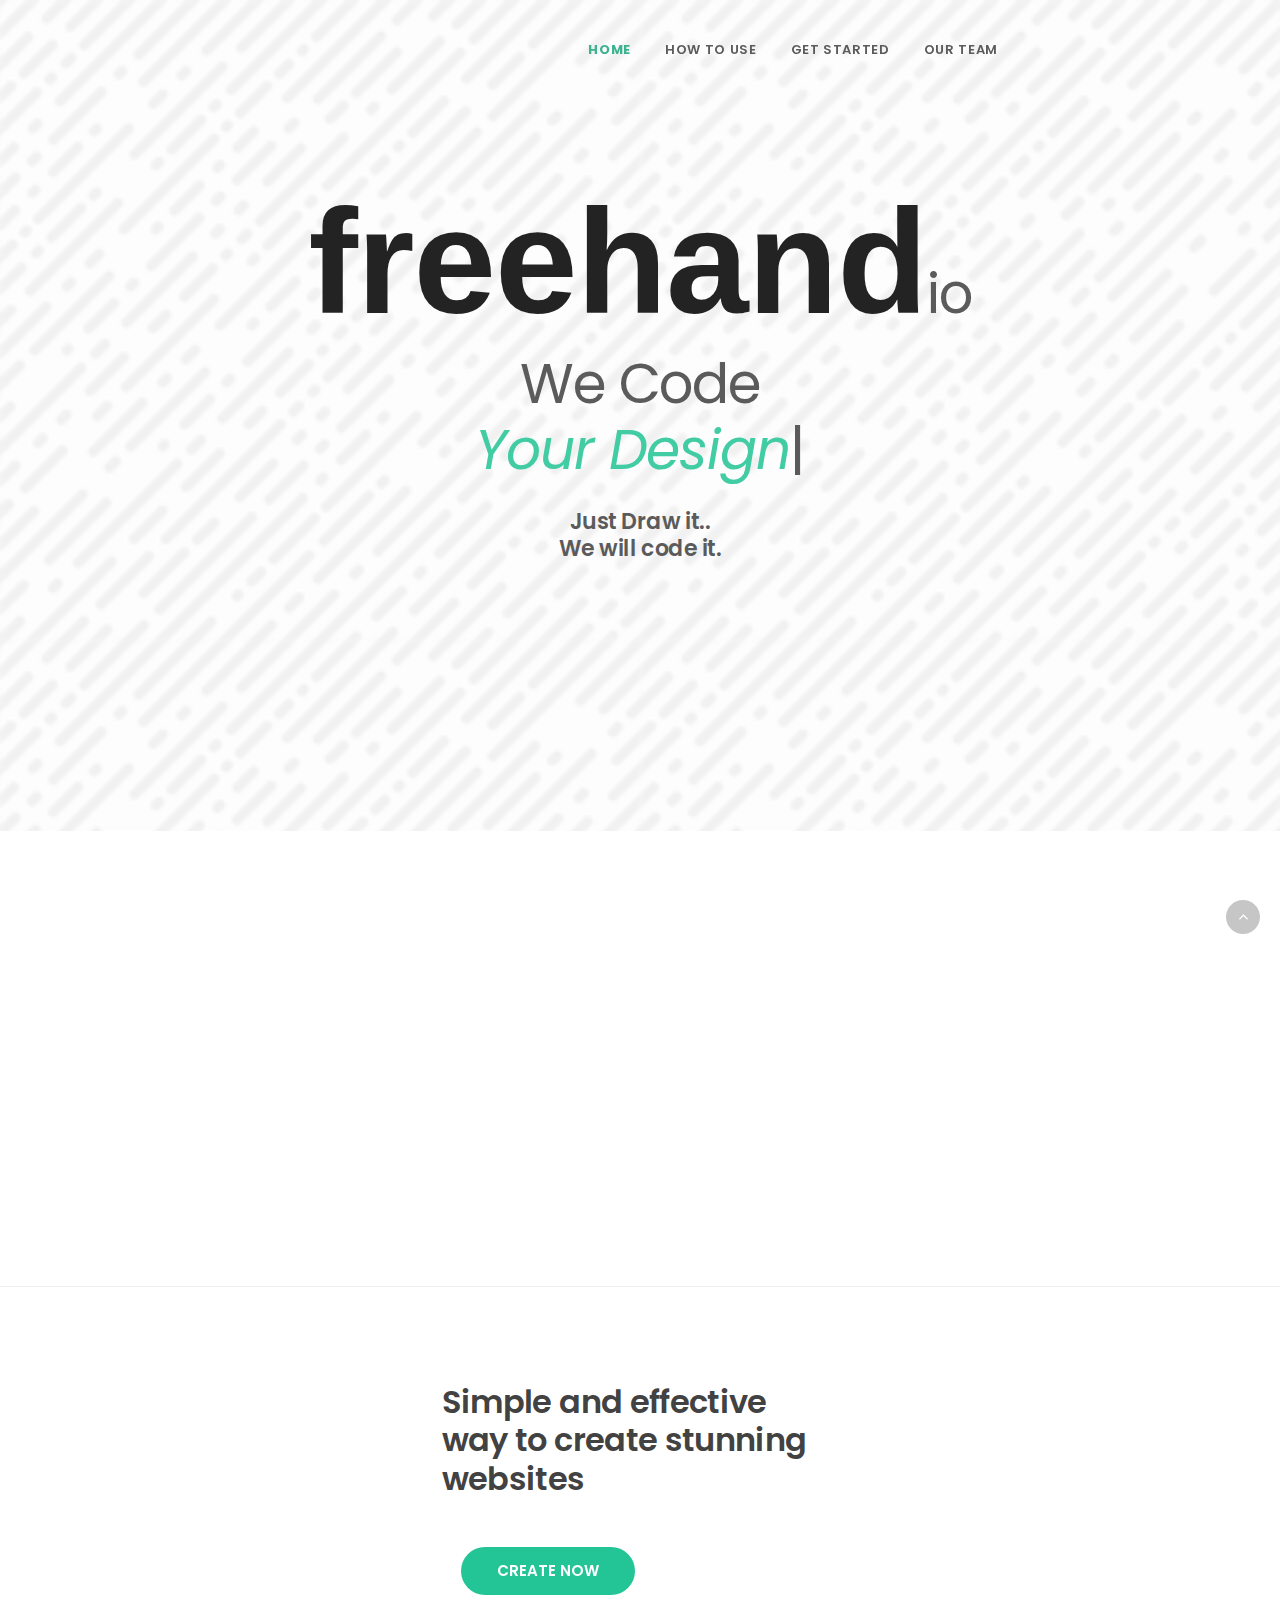
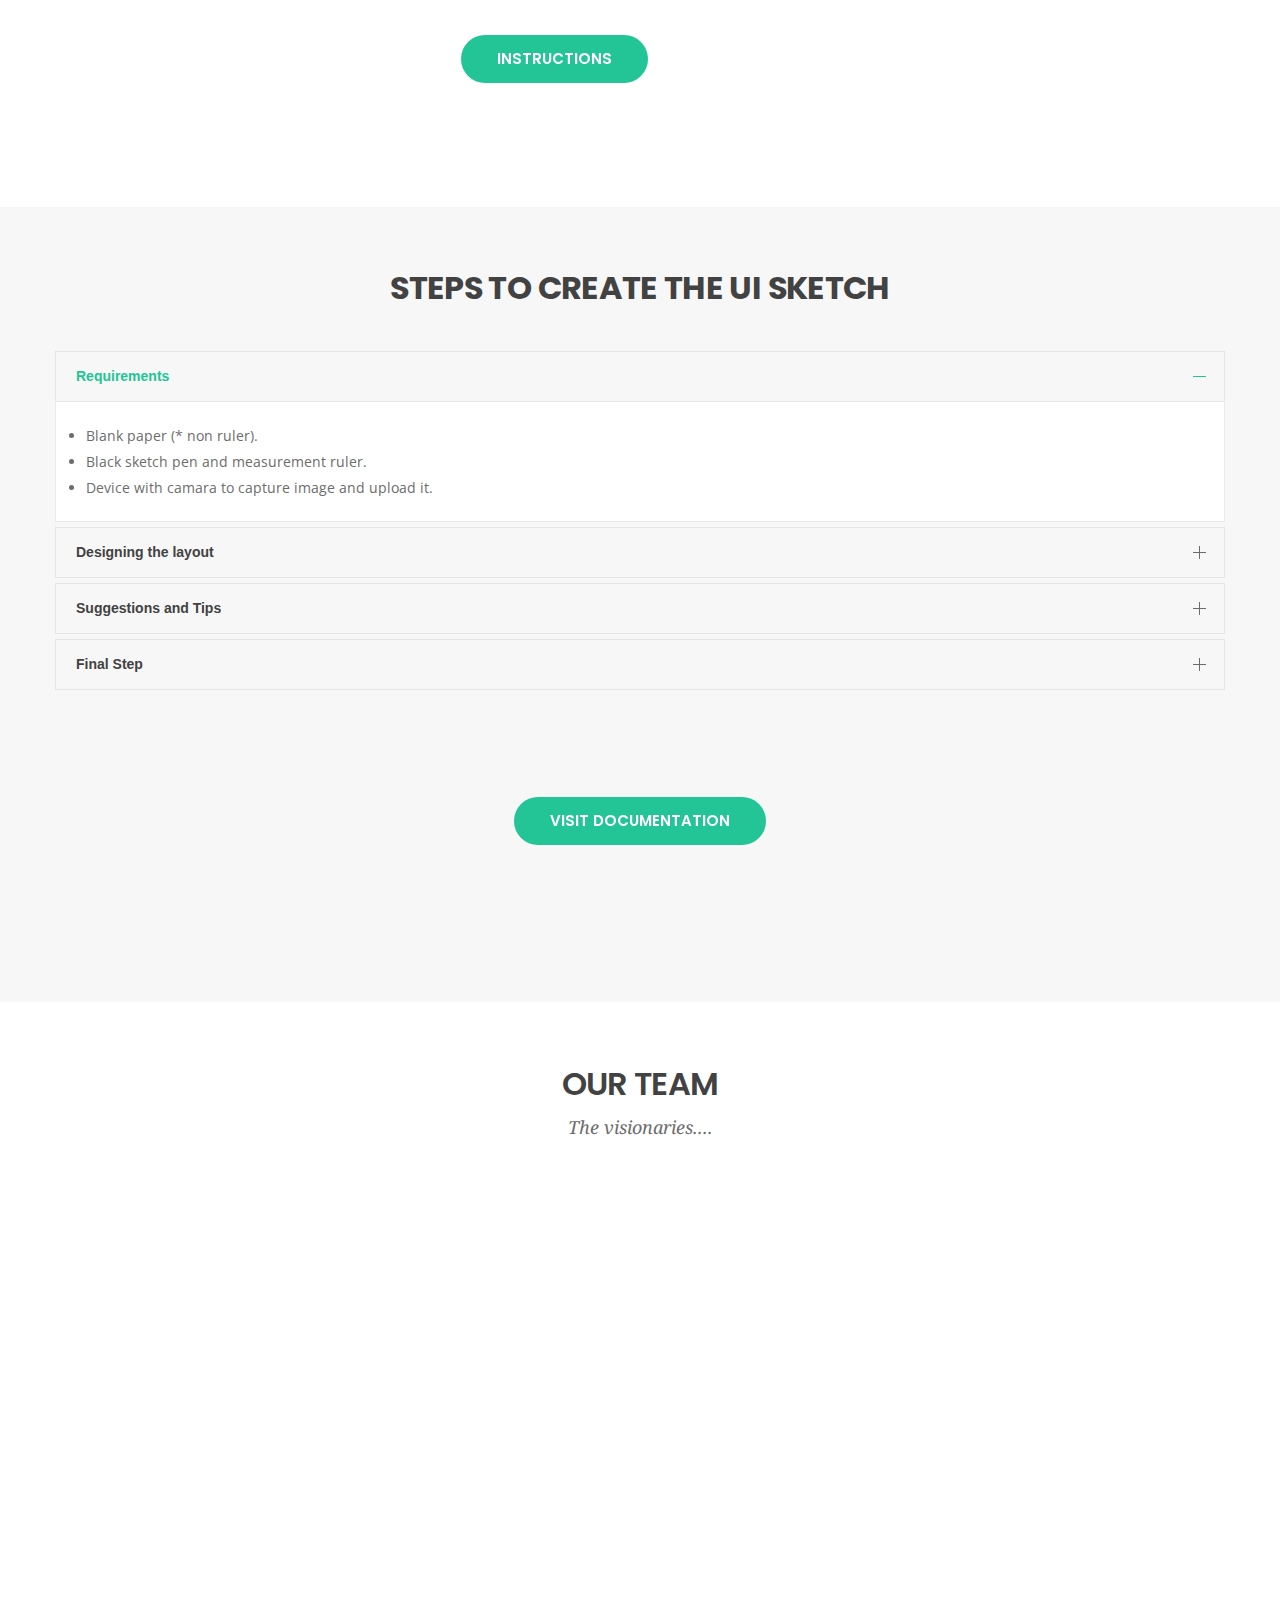
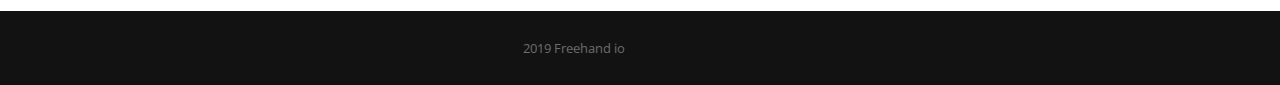
<file: website/index.html>
<!DOCTYPE html>
<html lang="en">
  <head>
    <title>Freehand io | Create websites just with Drawings!</title>

    <meta charset="utf-8" />
    <!--[if IE
      ]><meta http-equiv="X-UA-Compatible" content="IE=edge,chrome=1"
    /><![endif]-->
    <meta
      name="viewport"
      content="width=device-width, initial-scale=1, maximum-scale=1"
    />
    <meta name="description" content=" Create websites just with Drawings!" />

    <script type="application/ld+json">
      {
        "@context": "http://www.schema.org",
        "@type": "website",
        "name": "Freehand.io",

        "url": "https://freehand.ml",
        "address": {
          "@type": "PostalAddress",
          "addressLocality": "Nagpur",
          "addressCountry": "India"
        },
        "email": "freehand101@gmail.com",

        "sameAs": ["https://twitter.com/", "https://github.com/nikhildsahu/freehand.io"]
      }
    </script>

    <!-- Google Fonts -->
    <link
      href="https://fonts.googleapis.com/css?family=Poppins:300,400,600%7COpen+Sans:400,400i,700%7CNoto+Serif:400i"
      rel="stylesheet"
    />
<!-- Global site tag (gtag.js) - Google Analytics -->
<script async src="https://www.googletagmanager.com/gtag/js?id=UA-147367483-1"></script>
<script>
  window.dataLayer = window.dataLayer || [];
  function gtag(){dataLayer.push(arguments);}
  gtag('js', new Date());

  gtag('config', 'UA-147367483-1');
</script>

    <!-- Css -->
    <link rel="stylesheet" href="css/bootstrap.min.css" />
    <link rel="stylesheet" href="css/magnific-popup.css" />
    <link rel="stylesheet" href="revolution/css/settings.css" />
    <link rel="stylesheet" href="css/font-icons.css" />

    <link rel="stylesheet" href="css/rev-slider.css" />
    <link rel="stylesheet" href="css/sliders.css" />
    <link rel="stylesheet" href="css/style.css" />
    <link rel="stylesheet" href="css/colors/mint.css" />

    <!-- Favicons -->
    <link rel="shortcut icon" href="img/ourlogo.png" />
    <link rel="apple-touch-icon" href="img/ourlogo.png" />
    <link rel="apple-touch-icon" sizes="72x72" href="img/ourlogo.png" />
    <link rel="apple-touch-icon" sizes="114x114" href="img/ourlogo.png" />
    <style>
      .window {
        width: 350px;
        margin: 75px auto;
        background: #2c3e50;
        height: 350px;
        border-radius: 5px;
        display: relative;
        box-shadow: 10px 10px 10px #888888;
      }

      .afterclose {
        color: #34495e;
        display: none;
        text-align: center;
      }

      .open {
        color: #fff;
        padding: 15px;
        background: #2ecc71;
        border-radius: 4px;
        border: none;
      }

      .bash {
        width: 350px;
        background: #34495e;
        height: 310px;
        border-radius: 5px;
        top: 40px;
        display: absolute;
        color: #fff;
      }

      /* effected by controllers */

      .windowmax {
        width: 100%;
        margin: auto;
        background: #2c3e50;
        height: 1000px;
        border-radius: 5px;
        display: relative;
      }

      .windowmin {
        width: 300px;
        height: 45px;
        background: #2c3e50;
        border-radius: 5px;
        bottom: 0;
        position: fixed;
      }

      .bashmax {
        display: absolute;
        width: 100%;
        background: #34495e;
        height: 960px;
        border-radius: 5px;
        bottom: 0;
        color: #fff;
      }

      /* !--end--! */

      .buttons {
        width: 15px;
        height: 15px;
        border-radius: 50%;
        float: right;
        margin: 13px 4px;
        border: none;
      }

      .closeB {
        background: #e74c3c;
      }

      .maximize {
        background: #f1c40f;
      }

      .minimize {
        background: #2ecc71;
      }

      .controls {
        height: 40px;
        top: 0;
      }

      .title {
        color: #fff;
        font-weight: bold;
        padding: 10px;
      }
      ul.b {
        list-style-type: disc;
      }
      ul.a {
        list-style-type: disc;
      }
    </style>
  </head>

  <body class="relative poppins">
    <!-- Preloader -->
    <div class="loader-mask">
      <div class="loader">
        <div></div>
        <div></div>
      </div>
    </div>

    <main class="main-wrapper">
      <!-- add transparent for**************  -->
      <header class="nav-type-7 transparent  dark">
        <nav class="navbar navbar-static-top">
          <div class="navigation" id="sticky-nav">
            <div class="container-fluid semi-fluid relative">
              <div class="row flex-parent">
                <div class="navbar-header flex-child">
                  <!-- Logo -->
                  <div class="logo-container">
                    <div class="logo-wrap">
                      <a href="index-ny.html">
                        <!-- freehand logo  -->
                        <!-- <img class="logo-dark" src="img/logo_dark.png" alt="logo"> -->
                      </a>
                    </div>
                  </div>
                  <button
                    type="button"
                    class="navbar-toggle"
                    data-toggle="collapse"
                    data-target="#navbar-collapse"
                  >
                    <span class="sr-only">Toggle navigation</span>
                    <span class="icon-bar"></span>
                    <span class="icon-bar"></span>
                    <span class="icon-bar"></span>
                  </button>
                </div>
                <!-- end navbar-header -->

                <div class="nav-wrap flex-child">
                  <div
                    class="collapse navbar-collapse text-center"
                    id="navbar-collapse"
                  >
                    <ul class="nav navbar-nav">
                      <li class="dropdown">
                        <a href="#">
                          <strong style="color: #1EA67E">Home</strong>
                        </a>
                        <i class="fa fa-angle-down dropdown-trigger"></i>
                      </li>
                      <!-- end features -->

                      <li class="dropdown">
                        <a href="docuFF/documentation.html">How to use</a>
                        <i class="fa fa-angle-down dropdown-trigger"></i>
                      </li>

                      <li class="dropdown">
                        <a href="./upload.html">get started</a>
                        <i class="fa fa-angle-down dropdown-trigger"></i>
                      </li>
                      <!-- end portfolio -->

                      <li class="dropdown">
                        <a href="#team">Our team</a>
                        <i class="fa fa-angle-down dropdown-trigger"></i>
                      </li>

                      <li class="mobile-socials hidden-lg hidden-md">
                        <div class="nav-social-icons">
                          <div class="social-icons nobase dark">
                            <a href="#"><i class="fa fa-twitter"></i></a>
                            <a href="#"><i class="fa fa-facebook"></i></a>
                            <a href="#"><i class="fa fa-google-plus"></i></a>
                          </div>
                        </div>
                      </li>
                    </ul>
                    <!-- end menu -->
                  </div>
                  <!-- end collapse -->
                </div>
                <!-- end col -->

                <!-- <div class="flex-child flex-right hidden-sm hidden-xs">
                <div class="nav-social-icons right">
                  <div class="social-icons dark nobase">
                    <a href="#"><i class="fa fa-twitter"></i></a>
                    <a href="#"><i class="fa fa-facebook"></i></a>                  
                    <a href="#"><i class="fa fa-google-plus"></i></a>
                  </div>
                </div>
              </div> -->
              </div>
              <!-- end row -->
            </div>
            <!-- end container -->
          </div>
          <!-- end navigation -->
        </nav>
        <!-- end navbar -->
      </header>

      <div class="content-wrapper oh">
        <div class="main-wrapper oh">
          <div class="content-wrapper oh">
            <!-- Intro -->
            <section
              class="section-wrap intro style-3"
              style="background-image:url('./img/funky-lines.png')"
            >
              <div class="container">
                <div class="row">
                  <div class="col-md-8 col-md-offset-2 col-sm-12 text-center">
                    <h1 class="intro-heading">
                      <strong
                        style="font-family:Arial, Helvetica, sans-serif ; font-size:2.7em ; color: black"
                        >freehand</strong
                      >io <br />We Code  <br />
                      <span id="typing-text">
                        <p>Your Design...</p>
                        <p>Your Idea...</p>
                        <p>Your Creativity...</p>
                      </span>
                      <div id="typed"></div>
                    </h1>
                    <h3 class="subtitle mb-0">
                      Just Draw it..
                    </h3>
                    <h3 class="subtitle mb-0">
                      We will code it.
                    </h3>
                  </div>
                  <!-- end col -->
                </div>
              </div>
            </section>
            <!-- end intro -->

            <!-- end footer -->
          </div>
          <!-- end content wrapper -->
        </div>

        <!-- Revolution Slider -->
        <!-- HERE WAS PREVIOUS BACKGROUND CODE -->
        <!-- end rev slider -->
        <!-- Process -->
        <section class=" icon-boxes " id="process" style="margin-top: 10%">
          <div class="container">
            <div class="row">
              <div class="col-sm-4 mb-50 animated-queue">
                <div class="service-item-box style-5 arrow-next text-center">
                  <i class="icon-Eco-Bulb2"></i>
                  <div class="service-text">
                    <h3>Ideate</h3>
                    <p>
                      <strong style="color: #1EA67E">freehand.io</strong> is
                      elegant and user friendly way to create your webpage,
                      without writing any HTML code.
                    </p>
                  </div>
                </div>
              </div>
              <!-- end service item -->

              <div class="col-sm-4 mb-50 animated-queue">
                <div class="service-item-box style-5 arrow-next text-center">
                  <i class="icon-Compose-Mail1"></i>
                  <div class="service-text">
                    <h3>Design</h3>
                    <p>
                      Just draw your custom design on a page and we generate the
                      HTML Code, using our "<a
                        href="https://en.wikipedia.org/wiki/Machine_learning"
                        >ML model.</a
                      >"
                    </p>
                  </div>
                </div>
              </div>
              <!-- end service item -->

              <div class="col-sm-4 mb-50 animated-queue">
                <div class="service-item-box style-5 text-center">
                  <i class="icon-Gear-2"></i>
                  <div class="service-text">
                    <h3>Develop</h3>
                    <p>
                      Also
                      <strong style="color: #1EA67E">freehand.io</strong>
                      provides you option to fully customize the components of
                      your Design and provides you realtime HTML editor to see
                      what your Design looks like.
                    </p>
                  </div>
                </div>
              </div>
              <!-- end service item -->
            </div>
          </div>
        </section>
        <!-- end process -->
        <hr style="color: #2c3e50" />
        <!-- Promo Video-->
        <!-- removed section-wrap-pb100*********************  -->
        <section class="" id="intro">
          <div class="container-fluid">
            <div class="row">
              <div class="col-md-4 " style="margin-top: 4% ; padding-left: 2%">
                <div class="video-box animated-bottom">
                  <img style="margin-top: 8%" src="./img/canvas.gif" />
                </div>
              </div>

              <div class="col-md-4 " style="margin-top: 2%">
                <div class="promo-video-info">
                  <h2>
                    <!-- <i class="fa fa-terminal" aria-hidden="true"></i> -->
                    Simple and effective way to create stunning websites
                  </h2>
                  <p class="lead"></p>

                  <a
                    href="./upload.html"
                    class="btn btn-lg rounded btn-color"
                    style="margin: 5%"
                    ><span>Create Now</span></a
                  >
                  <a
                    href="docuFF/documentation.html#steps"
                    class="btn btn-lg rounded btn-color"
                    style="margin: 5%"
                    ><span>Instructions</span></a
                  >
                </div>
              </div>
              <div class="col-md-4">
                <div class="window animated-bottom">
                  <div class="controls">
                    <button
                      class="buttons closeB"
                      id="close"
                      href="#"
                      style="color: rgb(243, 59, 26)"
                    ></button>

                    <button class="buttons maximize" href="#"></button>
                    <button class="buttons minimize" href="#"></button>
                    <div class="title">Freehand.io</div>
                  </div>
                  <div class="bash">
                    <span id="span" style="color: yellowgreen"
                      >[MyWebsite@freehand.io ~]:
                      <b style="color: tomato">$</b> </span
                    ><br />
                    <span class="type-it">Creating your website.........</span>
                  </div>
                </div>
              </div>
            </div>
          </div>
        </section>

        <section class=" icon-boxes bg-light pb-100">
          <div class="container">
            <h1 class="uppercase" style="text-align:center ; margin:2%">
              <br />
              <strong>Steps to create the UI Sketch</strong>
            </h1>
            <br />
            <div class="col-md-12"></div>
            <div class="row">
              <div class="panel-group accordion mb-50" id="accordion">
                <div class="panel">
                  <div class="panel-heading">
                    <a
                      data-toggle="collapse"
                      data-parent="#accordion"
                      href="#collapseOne"
                      class="minus"
                      >Requirements<span>&nbsp;</span>
                    </a>
                  </div>
                  <div id="collapseOne" class="panel-collapse collapse in">
                    <div class="panel-body">
                      <!-- ///////////////////////////////////////////////////////////////////////////////////////////////// -->
                      <ul class="a">
                        <li>
                          Blank paper (* non ruler).
                        </li>
                        <li>
                          Black sketch pen and measurement ruler.
                        </li>

                        <li>
                          Device with camara to capture image and upload it.
                        </li>
                      </ul>

                      <!-- ///////////////////////////////////////////////////////////////////////////////////////////////// -->
                    </div>
                  </div>
                </div>

                <div class="panel">
                  <div class="panel-heading">
                    <a
                      data-toggle="collapse"
                      data-parent="#accordion"
                      href="#collapseOneTwo"
                      class="plus"
                      >Designing the layout<span>&nbsp;</span>
                    </a>
                  </div>
                  <div id="collapseOneTwo" class="panel-collapse collapse">
                    <div class="panel-body">
                      <ul class="a">
                        <li>
                          Using the components defined in
                          <strong style="color: #1EA67E">freehand.io</strong>,
                          design your layout as per your idea.
                        </li>
                        <li>
                          Take the blank (non-ruler) page and draw the
                          components.
                        </li>
                      </ul>
                      <div>
                        <a href="docuFF/documentation.html#component"
                          >Click to view available Components.</a
                        >
                      </div>
                      <div>
                        <a href="docuFF/designImages.html"
                          >Click to view sample Designs.</a
                        >
                      </div>
                    </div>
                  </div>
                </div>

                <div class="panel">
                  <div class="panel-heading">
                    <a
                      data-toggle="collapse"
                      data-parent="#accordion"
                      href="#collapseTwo"
                      class="plus"
                      >Suggestions and Tips<span>&nbsp;</span>
                    </a>
                  </div>
                  <div id="collapseTwo" class="panel-collapse collapse">
                    <div class="panel-body">
                      <ul class="a">
                        <li>
                          Consider exact relative size of the components used.
                        </li>
                        <li>Do not overlap your components with other.</li>
                        <li>
                          Use black sketch pen to draw your design.
                        </li>
                        <li>
                          The Shape for each symbols must clearly identifiable.
                        </li>
                        <li>
                          Do not write any text on the paper, you will be asked
                          to input text at customization webpage.
                        </li>
                        <li>
                          Try to Capture the image at perpendicular to the page.
                        </li>
                      </ul>
                    </div>
                  </div>
                </div>

                <div class="panel">
                  <div class="panel-heading">
                    <a
                      data-toggle="collapse"
                      data-parent="#accordion"
                      href="#collapseThree"
                      class="plus"
                      >Final Step<span>&nbsp;</span>
                    </a>
                  </div>
                  <div id="collapseThree" class="panel-collapse collapse">
                    <div class="panel-body">
                      <ul class="a">
                        <li>
                          Upload the image.
                        </li>
                      </ul>
                      <strong style="color: #1EA67E">That's it.</strong>
                    </div>
                  </div>
                </div>
              </div>
            </div>
            <!-- //////////////////////////////////////////////////////////////////////////// -->
            <div class="text-center">
              <a
                href="docuFF/documentation.html"
                class="btn btn-lg rounded btn-color"
                style="margin: 5%"
                ><span>Visit Documentation</span></a
              >
            </div>
            <!-- //////////////////////////////////////////////////////////////////////////// -->
          </div>
        </section>
        <!-- end icon boxes -->

        <!-- Our Team -->
        <section class=" our-team pb-100 pb-mdm-40" id="team">
          <div class="container ">
            <div class="row heading-row">
              <br />
              <br />
              <br />
              <div class="col-md-6 col-md-offset-3 text-center ">
                <h2 class="heading uppercase">Our Team</h2>
                <p class="subheading">The visionaries....</p>
              </div>
            </div>

            <div class="row">
              <div class="col-sm-1"></div>
              <div class="col-sm-2 mb-40 animated-from-left">
                <div class="team-wrap">
                  <div class="team-member">
                    <div class="team-img hover-trigger hover-2">
                      <img
                        src="img/team/atharvabw.jpg"
                        class="img-rounded"
                        alt=""
                      />
                      <div class="hover-overlay" data-overlay="5">
                        <div class="social-icons nobase">
                          <a href="https://github.com/atharvau" target="_blank"
                            ><i class="fa fa-github"></i
                          ></a>

                          <a
                            href="https://www.linkedin.com/in/atharva-udapure/"
                            target="_blank"
                            ><i class="fa fa-linkedin"></i
                          ></a>
                        </div>
                      </div>
                    </div>
                    <div class="team-details text-center">
                      <h4 class="team-title uppercase">Atharva Udapure</h4>
                    </div>
                  </div>
                </div>
              </div>
              <!-- end team member -->

              <div class="col-sm-2 mb-40 animated-from-left">
                <div class="team-wrap">
                  <div class="team-member">
                    <div class="team-img hover-trigger hover-2">
                      <img
                        src="img/team/gs_new.jpeg"
                        class="img-rounded"
                        alt=""
                      />
                      <div class="hover-overlay" data-overlay="5">
                        <div class="social-icons nobase">
                          <a
                            href="https://github.com/gauravsharma-gs"
                            target="_blank"
                            ><i class="fa fa-github"></i
                          ></a>

                          <a
                            href="https://www.linkedin.com/in/gaurav-sharma-846862176/"
                            target="_blank"
                            ><i class="fa fa-linkedin"></i
                          ></a>
                        </div>
                      </div>
                    </div>
                    <div class="team-details text-center">
                      <h4 class="team-title uppercase">Gaurav Sharma</h4>
                    </div>
                  </div>
                </div>
              </div>
              <!-- end team member -->

              <div class="col-sm-2 mb-40 animated-from-left">
                <div class="team-wrap">
                  <div class="team-member">
                    <div class="team-img hover-trigger hover-2">
                      <img
                        src="img/team/nikhil2bw.jpeg"
                        class="img-rounded"
                        alt=""
                      />
                      <div class="hover-overlay" data-overlay="5">
                        <div class="social-icons nobase">
                          <a
                            href="https://github.com/nikhildsahu"
                            target="_blank"
                            ><i class="fa fa-github"></i
                          ></a>
                          <a
                            href="https://nikhildsahu.github.io"
                            target="_blank"
                            ><i class="fa fa-globe"></i
                          ></a>
                          <a
                            href="https://www.linkedin.com/in/nikhil-sahu"
                            target="_blank"
                            ><i class="fa fa-linkedin"></i
                          ></a>
                        </div>
                      </div>
                    </div>
                    <div class="team-details text-center">
                      <h4 class="team-title uppercase">Nikhil Sahu</h4>
                    </div>
                  </div>
                </div>
              </div>
              <!-- end team member -->
              <div class="col-sm-2 mb-40 animated-from-left">
                <div class="team-wrap">
                  <div class="team-member">
                    <div class="team-img hover-trigger hover-2">
                      <img
                        src="img/team/saketbw.jpg"
                        class="img-rounded"
                        alt=""
                      />
                      <div class="hover-overlay" data-overlay="5">
                        <div class="social-icons nobase">
                          <a href="https://github.com/th-10" target="_blank">
                            <i class="fa fa-github"></i
                          ></a>

                          <a
                            href="https://www.linkedin.com/in/saket-gulhane-570339148/"
                            target="_blank"
                            ><i class="fa fa-linkedin"></i
                          ></a>
                        </div>
                      </div>
                    </div>
                    <div class="team-details text-center">
                      <h4 class="team-title uppercase">Saket Gulhane</h4>
                    </div>
                  </div>
                </div>
              </div>
              <!-- end team member -->
              <div class="col-sm-2 mb-40 animated-from-left">
                <div class="team-wrap">
                  <div class="team-member">
                    <div class="team-img hover-trigger hover-2">
                      <img
                        src="img/team/sakshambw.jpg"
                        class="img-rounded"
                        alt=""
                      />
                      <div class="hover-overlay" data-overlay="5">
                        <div class="social-icons nobase">
                          <a
                            href="https://github.com/sakshammadan"
                            target="_blank"
                            ><i class="fa fa-github"></i
                          ></a>

                          <a
                            href="https://www.linkedin.com/in/saksham-madan-452995167/"
                            target="_blank"
                            ><i class="fa fa-linkedin"></i
                          ></a>
                        </div>
                      </div>
                    </div>
                    <div class="team-details text-center">
                      <h4 class="team-title uppercase">Saksham Madan</h4>
                    </div>
                  </div>
                </div>
              </div>
              <!-- end team member -->
            </div>
          </div>
        </section>
        <!-- end our team -->
        <!-- Icon Boxes -->

        <!-- Footer Type-1 -->
        <footer class="footer footer-type-1 bg-dark">
          <div class="bottom-footer">
            <div class="container">
              <div class="row">
                <div class="col-sm-6 copyright text-right sm-text-center">
                  <span>
                    2019 Freehand io
                  </span>
                </div>
              </div>
            </div>
          </div>
          <!-- end bottom footer -->
        </footer>
        <!-- end footer -->

        <div id="back-to-top">
          <a href="#top"><i class="fa fa-angle-up"></i></a>
        </div>
      </div>
      <!-- end content wrapper -->
    </main>
    <!-- end main wrapper -->

    <!-- jQuery Scripts -->
    <script type="text/javascript" src="js/jquery.min.js"></script>
    <script type="text/javascript" src="js/bootstrap.min.js"></script>
    <script type="text/javascript" src="js/plugins.js"></script>
    <script
      type="text/javascript"
      src="revolution/js/jquery.themepunch.tools.min.js"
    ></script>
    <script
      type="text/javascript"
      src="revolution/js/jquery.themepunch.revolution.min.js"
    ></script>
    <script type="text/javascript" src="js/rev-slider.js"></script>
    <script type="text/javascript" src="js/scripts.js"></script>

    <script
      type="text/javascript"
      src="revolution/js/extensions/revolution.extension.video.min.js"
    ></script>
    <script
      type="text/javascript"
      src="revolution/js/extensions/revolution.extension.carousel.min.js"
    ></script>
    <script
      type="text/javascript"
      src="revolution/js/extensions/revolution.extension.slideanims.min.js"
    ></script>
    <script
      type="text/javascript"
      src="revolution/js/extensions/revolution.extension.actions.min.js"
    ></script>
    <script
      type="text/javascript"
      src="revolution/js/extensions/revolution.extension.layeranimation.min.js"
    ></script>
    <script
      type="text/javascript"
      src="revolution/js/extensions/revolution.extension.kenburn.min.js"
    ></script>
    <script
      type="text/javascript"
      src="revolution/js/extensions/revolution.extension.navigation.min.js"
    ></script>
    <script
      type="text/javascript"
      src="revolution/js/extensions/revolution.extension.migration.min.js"
    ></script>
    <script
      type="text/javascript"
      src="revolution/js/extensions/revolution.extension.parallax.min.js"
    ></script>
  </body>
</html>
</file>
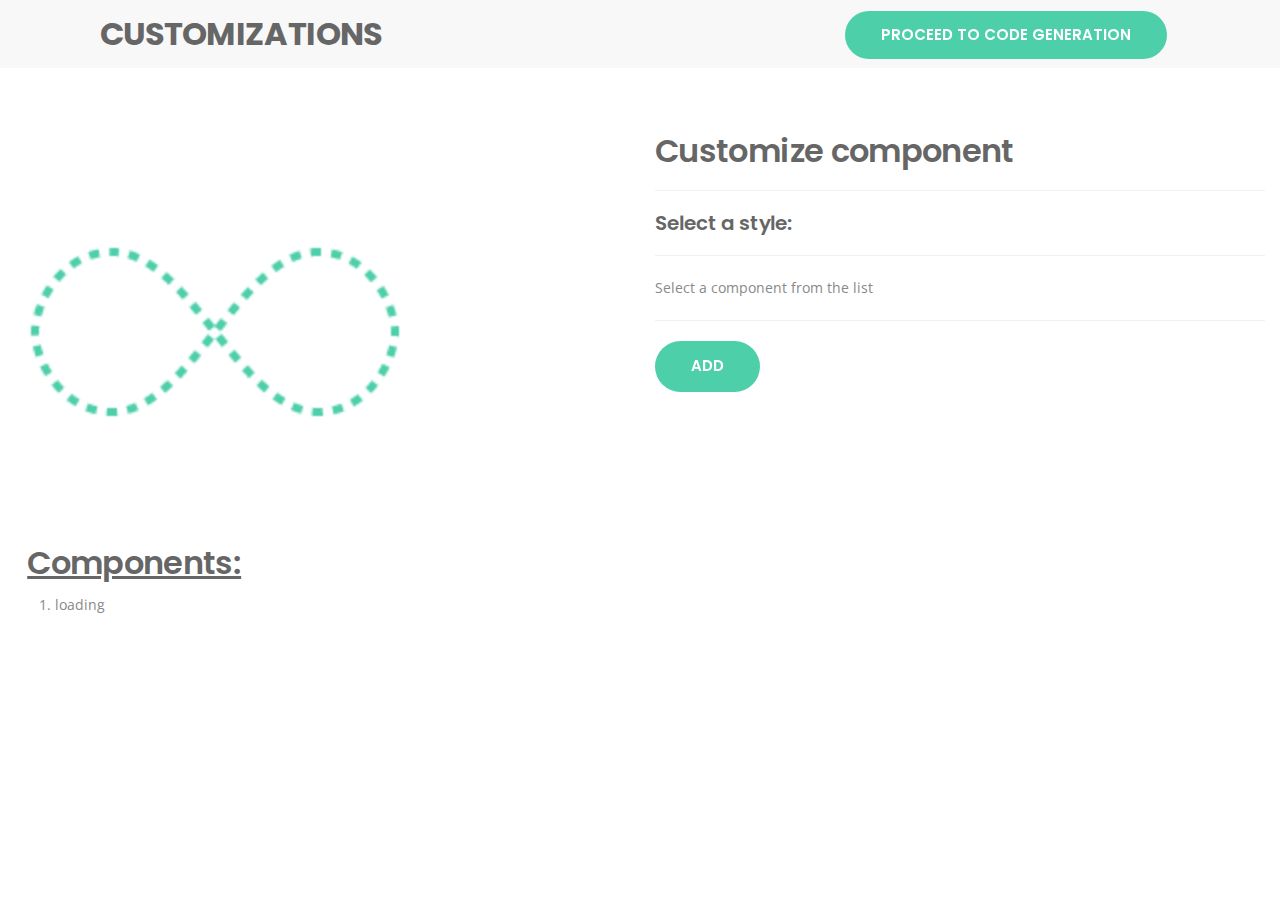
<file: website/customize.html>
<!DOCTYPE html>
<html lang="en">
  <head>
    <title>Customisation |Freehand io</title>

    <meta charset="utf-8" />
    <!--[if IE
      ]><meta http-equiv="X-UA-Compatible" content="IE=edge,chrome=1"
    /><![endif]-->
    <meta
      name="viewport"
      content="width=device-width, initial-scale=1, maximum-scale=1"
    />
    <!-- Description -->
    <meta name="description" content=" Create websites just with Drawings!" />
    <!-- Favicons -->
    <link rel="shortcut icon" href="img/ourlogo.png" />
    <link rel="apple-touch-icon" href="img/ourlogo.png" />
    <link rel="apple-touch-icon" sizes="72x72" href="img/ourlogo.png" />
    <link rel="apple-touch-icon" sizes="114x114" href="img/ourlogo.png" />

    <!-- Google Fonts -->
    <link
      href="https://fonts.googleapis.com/css?family=Poppins:300,400,600%7COpen+Sans:400,400i,700%7CNoto+Serif:400i"
      rel="stylesheet"
    />

    <!-- Css -->
    <link rel="stylesheet" href="css/bootstrap.min.css" />
    <link rel="stylesheet" href="css/magnific-popup.css" />
    <link rel="stylesheet" href="revolution/css/settings.css" />
    <link rel="stylesheet" href="css/font-icons.css" />

    <link rel="stylesheet" href="css/rev-slider.css" />
    <link rel="stylesheet" href="css/sliders.css" />
    <link rel="stylesheet" href="css/style.css" />
    <link rel="stylesheet" href="css/colors/mint.css" />
    <link rel="stylesheet" href="./customize.css" />

    <script type="text/javascript" src="js/jquery.min.js"></script>
    <script type="text/javascript" src="js/bootstrap.min.js"></script>
    <script type="text/javascript" src="js/plugins.js"></script>
    <script
      type="text/javascript"
      src="revolution/js/jquery.themepunch.tools.min.js"
    ></script>
    <script
      type="text/javascript"
      src="revolution/js/jquery.themepunch.revolution.min.js"
    ></script>
    <script type="text/javascript" src="js/rev-slider.js"></script>
    <script type="text/javascript" src="js/scripts.js"></script>

    <script
      type="text/javascript"
      src="revolution/js/extensions/revolution.extension.video.min.js"
    ></script>
    <script
      type="text/javascript"
      src="revolution/js/extensions/revolution.extension.carousel.min.js"
    ></script>
    <script
      type="text/javascript"
      src="revolution/js/extensions/revolution.extension.slideanims.min.js"
    ></script>
    <script
      type="text/javascript"
      src="revolution/js/extensions/revolution.extension.actions.min.js"
    ></script>
    <script
      type="text/javascript"
      src="revolution/js/extensions/revolution.extension.layeranimation.min.js"
    ></script>
    <script
      type="text/javascript"
      src="revolution/js/extensions/revolution.extension.kenburn.min.js"
    ></script>
    <script
      type="text/javascript"
      src="revolution/js/extensions/revolution.extension.navigation.min.js"
    ></script>
    <script
      type="text/javascript"
      src="revolution/js/extensions/revolution.extension.migration.min.js"
    ></script>
    <script
      type="text/javascript"
      src="revolution/js/extensions/revolution.extension.parallax.min.js"
    ></script>
  </head>

  <body class="relative poppins">
    <!-- Preloader -->
    <div class="loader-mask">
      <div class="loader">
        <div></div>
        <div></div>
      </div>
    </div>

    <main class="main-wrapper">
      <section class=" icon-boxes bg-light">
        <div class="container">
          <div class="col-md-8">
            <h1 class="uppercase" style=" margin: 2%">
              <strong>Customizations</strong>
            </h1>
          </div>
          <div
            class="tp-caption tp-resizeme col-md-4"
            style="margin-top:1%"
            data-x="center"
            data-y="center"
            data-hoffset="0"
            data-voffset="[200, 100, 80, 60]"
            data-lineheight="[44]"
            data-frames='[{"from":"y:100px;rX:90deg;opacity:0;","speed":1500,"to":"o:1;","delay":1200,"ease":"Power4.easeOut"},{"delay":"wait","speed":300,"to":"opacity:0;","ease":"nothing"}]'
            data-elementdelay="0.01"
            data-linktoslide="next"
          >
            <a href="./new_generate.html" class="btn btn-lg btn-color rounded"
              ><span>Proceed to Code Generation</span></a
            >
          </div>
          <!-- **************************TESTING -->
          <!-- <a href="./new_generate.html" class="btn btn-lg btn-color rounded"
            ><span>NEW_GENERATE</span></a
          > -->
          <!-- **************************TESTING -->
        </div>
      </section>

      <div class="col-md-6" style="margin-top: 5%">
        <img
          src="./img/Infinity-1s-200px (1).gif"
          id="ShowImage"
          height="400px"
        />
        <h2 style="margin:2%"><u>Components:</u></h2>
        <ol class="component_list">
          <li>loading</li>
        </ol>
      </div>

      <div class="col-md-6" style="margin-top: 5% ; text-align: left">
        <h2>Customize component</h2>

        <hr />
        <h4>Select a style:</h4>
        <hr />
        <p class="custom_list">Select a component from the list</p>
        <!-- <p >
            <ul class="radio-buttons">
                <li>
                  <input type="radio" class="input-radio" name="radio" id="radio1" value="btn btn-primary" checked="checked">
                  <label for="radio1"><button type="button" class="btn btn-primary">Primary</button></label>
                </li>
                <li>
                  <input type="radio" class="input-radio" name="radio" id="radio2" value="btn btn-outline-primary">
                  <label for="radio2"><button type="button" class="btn btn-outline-primary">Primary</button>
                  </label>
                </li>
                <li>
                  <input type="radio" class="input-radio" name="radio" id="radio3" value="radio3">
                  <label for="radio3"><button type="button" class="btn btn-primary btn-sm">Primary</button></label>
                </li>
              </ul>
        </p> -->
        <hr />
        <div class="tp-caption tp-resizeme">
          <button id="submit" class="btn btn-lg btn-color rounded">
            <span>ADD</span>
          </button>
        </div>
      </div>

      <div id="back-to-top">
        <a href="#top"><i class="fa fa-angle-up"></i></a>
      </div>
    </main>
    <!-- end main wrapper -->

    <!-- jQuery Scripts -->
    <!-- HERE ARE OUR SCRIPTS -->
    <script type="text/javascript" src="upload.js"></script>
    <script type="text/javascript" src="customize.js"></script>
  </body>
</html>
</file>
<file: website/revolution/css/settings.css>
/*-----------------------------------------------------------------------------

-	Revolution Slider 5.0 Default Style Settings -

Screen Stylesheet

version:   	5.4.0
date:      	11/02/17
author:		themepunch
email:     	info@themepunch.com
website:   	http://www.themepunch.com
-----------------------------------------------------------------------------*/
#debungcontrolls,.debugtimeline{width:100%;box-sizing:border-box}.rev_column,.rev_column .tp-parallax-wrap,.tp-svg-layer svg{vertical-align:top}#debungcontrolls{z-index:100000;position:fixed;bottom:0;height:auto;background:rgba(0,0,0,.6);padding:10px}.debugtimeline{height:10px;position:relative;margin-bottom:3px;display:none;white-space:nowrap}.debugtimeline:hover{height:15px}.the_timeline_tester{background:#e74c3c;position:absolute;top:0;left:0;height:100%;width:0}.debugtimeline.tl_slide .the_timeline_tester{background:#f39c12}.debugtimeline.tl_frame .the_timeline_tester{background:#3498db}.debugtimline_txt{color:#fff;font-weight:400;font-size:7px;position:absolute;left:10px;top:0;white-space:nowrap;line-height:10px}.rtl{direction:rtl}@font-face{font-family:revicons;src:url(../fonts/revicons/revicons.eot?5510888);src:url(../fonts/revicons/revicons.eot?5510888#iefix) format('embedded-opentype'),url(../fonts/revicons/revicons.woff?5510888) format('woff'),url(../fonts/revicons/revicons.ttf?5510888) format('truetype'),url(../fonts/revicons/revicons.svg?5510888#revicons) format('svg');font-weight:400;font-style:normal}[class*=" revicon-"]:before,[class^=revicon-]:before{font-family:revicons;font-style:normal;font-weight:400;speak:none;display:inline-block;text-decoration:inherit;width:1em;margin-right:.2em;text-align:center;font-variant:normal;text-transform:none;line-height:1em;margin-left:.2em}.revicon-search-1:before{content:'\e802'}.revicon-pencil-1:before{content:'\e831'}.revicon-picture-1:before{content:'\e803'}.revicon-cancel:before{content:'\e80a'}.revicon-info-circled:before{content:'\e80f'}.revicon-trash:before{content:'\e801'}.revicon-left-dir:before{content:'\e817'}.revicon-right-dir:before{content:'\e818'}.revicon-down-open:before{content:'\e83b'}.revicon-left-open:before{content:'\e819'}.revicon-right-open:before{content:'\e81a'}.revicon-angle-left:before{content:'\e820'}.revicon-angle-right:before{content:'\e81d'}.revicon-left-big:before{content:'\e81f'}.revicon-right-big:before{content:'\e81e'}.revicon-magic:before{content:'\e807'}.revicon-picture:before{content:'\e800'}.revicon-export:before{content:'\e80b'}.revicon-cog:before{content:'\e832'}.revicon-login:before{content:'\e833'}.revicon-logout:before{content:'\e834'}.revicon-video:before{content:'\e805'}.revicon-arrow-combo:before{content:'\e827'}.revicon-left-open-1:before{content:'\e82a'}.revicon-right-open-1:before{content:'\e82b'}.revicon-left-open-mini:before{content:'\e822'}.revicon-right-open-mini:before{content:'\e823'}.revicon-left-open-big:before{content:'\e824'}.revicon-right-open-big:before{content:'\e825'}.revicon-left:before{content:'\e836'}.revicon-right:before{content:'\e826'}.revicon-ccw:before{content:'\e808'}.revicon-arrows-ccw:before{content:'\e806'}.revicon-palette:before{content:'\e829'}.revicon-list-add:before{content:'\e80c'}.revicon-doc:before{content:'\e809'}.revicon-left-open-outline:before{content:'\e82e'}.revicon-left-open-2:before{content:'\e82c'}.revicon-right-open-outline:before{content:'\e82f'}.revicon-right-open-2:before{content:'\e82d'}.revicon-equalizer:before{content:'\e83a'}.revicon-layers-alt:before{content:'\e804'}.revicon-popup:before{content:'\e828'}.rev_slider_wrapper{position:relative;z-index:0;width:100%}.rev_slider{position:relative;overflow:visible}.entry-content .rev_slider a,.rev_slider a{box-shadow:none}.tp-overflow-hidden{overflow:hidden!important}.group_ov_hidden{overflow:hidden}.rev_slider img,.tp-simpleresponsive img{max-width:none!important;transition:none;margin:0;padding:0;border:none}.rev_slider .no-slides-text{font-weight:700;text-align:center;padding-top:80px}.rev_slider>ul,.rev_slider>ul>li,.rev_slider>ul>li:before,.rev_slider_wrapper>ul,.tp-revslider-mainul>li,.tp-revslider-mainul>li:before,.tp-simpleresponsive>ul,.tp-simpleresponsive>ul>li,.tp-simpleresponsive>ul>li:before{list-style:none!important;position:absolute;margin:0!important;padding:0!important;overflow-x:visible;overflow-y:visible;background-image:none;background-position:0 0;text-indent:0;top:0;left:0}.rev_slider>ul>li,.rev_slider>ul>li:before,.tp-revslider-mainul>li,.tp-revslider-mainul>li:before,.tp-simpleresponsive>ul>li,.tp-simpleresponsive>ul>li:before{visibility:hidden}.tp-revslider-mainul,.tp-revslider-slidesli{padding:0!important;margin:0!important;list-style:none!important}.fullscreen-container,.fullwidthbanner-container{padding:0;position:relative}.rev_slider li.tp-revslider-slidesli{position:absolute!important}.tp-caption .rs-untoggled-content{display:block}.tp-caption .rs-toggled-content{display:none}.rs-toggle-content-active.tp-caption .rs-toggled-content{display:block}.rs-toggle-content-active.tp-caption .rs-untoggled-content{display:none}.rev_slider .caption,.rev_slider .tp-caption{position:relative;visibility:hidden;white-space:nowrap;display:block;-webkit-font-smoothing:antialiased!important;z-index:1}.rev_slider .caption,.rev_slider .tp-caption,.tp-simpleresponsive img{-moz-user-select:none;-khtml-user-select:none;-webkit-user-select:none;-o-user-select:none}.rev_slider .tp-mask-wrap .tp-caption,.rev_slider .tp-mask-wrap :last-child,.wpb_text_column .rev_slider .tp-mask-wrap .tp-caption,.wpb_text_column .rev_slider .tp-mask-wrap :last-child{margin-bottom:0}.tp-svg-layer svg{width:100%;height:100%;position:relative}.tp-carousel-wrapper{cursor:url(openhand.cur),move}.tp-carousel-wrapper.dragged{cursor:url(closedhand.cur),move}.tp_inner_padding{box-sizing:border-box;max-height:none!important}.tp-caption.tp-layer-selectable{-moz-user-select:all;-khtml-user-select:all;-webkit-user-select:all;-o-user-select:all}.tp-caption.tp-hidden-caption,.tp-forcenotvisible,.tp-hide-revslider,.tp-parallax-wrap.tp-hidden-caption{visibility:hidden!important;display:none!important}.rev_slider audio,.rev_slider embed,.rev_slider iframe,.rev_slider object,.rev_slider video{max-width:none!important}.tp-element-background{position:absolute;top:0;left:0;width:100%;height:100%;z-index:0}.tp-blockmask,.tp-blockmask_in,.tp-blockmask_out{position:absolute;top:0;left:0;width:100%;height:100%;background:#fff;z-index:1000;transform:scaleX(0) scaleY(0)}.rev_row_zone{position:absolute;width:100%;left:0;box-sizing:border-box;min-height:50px;font-size:0}.rev_column_inner,.rev_slider .tp-caption.rev_row{position:relative;width:100%!important;box-sizing:border-box}.rev_row_zone_top{top:0}.rev_row_zone_middle{top:50%;transform:translateY(-50%)}.rev_row_zone_bottom{bottom:0}.rev_slider .tp-caption.rev_row{display:table;table-layout:fixed;vertical-align:top;height:auto!important;font-size:0}.rev_column{display:table-cell;position:relative;height:auto;box-sizing:border-box;font-size:0}.rev_column_inner{display:block;height:auto!important;white-space:normal!important}.rev_column_bg{width:100%;height:100%;position:absolute;top:0;left:0;z-index:0;box-sizing:border-box;background-clip:content-box;border:0 solid transparent}.tp-caption .backcorner,.tp-caption .backcornertop,.tp-caption .frontcorner,.tp-caption .frontcornertop{height:0;top:0;width:0;position:absolute}.rev_column_inner .tp-loop-wrap,.rev_column_inner .tp-mask-wrap,.rev_column_inner .tp-parallax-wrap{text-align:inherit}.rev_column_inner .tp-mask-wrap{display:inline-block}.rev_column_inner .tp-parallax-wrap,.rev_column_inner .tp-parallax-wrap .tp-loop-wrap,.rev_column_inner .tp-parallax-wrap .tp-mask-wrap{position:relative!important;left:auto!important;top:auto!important;line-height:0}.tp-video-play-button,.tp-video-play-button i{line-height:50px!important;vertical-align:top;text-align:center}.rev_column_inner .rev_layer_in_column,.rev_column_inner .tp-parallax-wrap,.rev_column_inner .tp-parallax-wrap .tp-loop-wrap,.rev_column_inner .tp-parallax-wrap .tp-mask-wrap{vertical-align:top}.rev_break_columns{display:block!important}.rev_break_columns .tp-parallax-wrap.rev_column{display:block!important;width:100%!important}.fullwidthbanner-container{overflow:hidden}.fullwidthbanner-container .fullwidthabanner{width:100%;position:relative}.tp-static-layers{position:absolute;z-index:101;top:0;left:0}.tp-caption .frontcorner{border-left:40px solid transparent;border-right:0 solid transparent;border-top:40px solid #00A8FF;left:-40px}.tp-caption .backcorner{border-left:0 solid transparent;border-right:40px solid transparent;border-bottom:40px solid #00A8FF;right:0}.tp-caption .frontcornertop{border-left:40px solid transparent;border-right:0 solid transparent;border-bottom:40px solid #00A8FF;left:-40px}.tp-caption .backcornertop{border-left:0 solid transparent;border-right:40px solid transparent;border-top:40px solid #00A8FF;right:0}.tp-layer-inner-rotation{position:relative!important}img.tp-slider-alternative-image{width:100%;height:auto}.caption.fullscreenvideo,.rs-background-video-layer,.tp-caption.coverscreenvideo,.tp-caption.fullscreenvideo{width:100%;height:100%;top:0;left:0;position:absolute}.noFilterClass{filter:none!important}.rs-background-video-layer{visibility:hidden;z-index:0}.caption.fullscreenvideo audio,.caption.fullscreenvideo iframe,.caption.fullscreenvideo video,.tp-caption.fullscreenvideo iframe,.tp-caption.fullscreenvideo iframe audio,.tp-caption.fullscreenvideo iframe video{width:100%!important;height:100%!important;display:none}.fullcoveredvideo audio,.fullscreenvideo audio .fullcoveredvideo video,.fullscreenvideo video{background:#000}.fullcoveredvideo .tp-poster{background-position:center center;background-size:cover;width:100%;height:100%;top:0;left:0}.videoisplaying .html5vid .tp-poster{display:none}.tp-video-play-button{background:#000;background:rgba(0,0,0,.3);border-radius:5px;position:absolute;top:50%;left:50%;color:#FFF;margin-top:-25px;margin-left:-25px;cursor:pointer;width:50px;height:50px;box-sizing:border-box;display:inline-block;z-index:4;opacity:0;transition:opacity .3s ease-out!important}.tp-audio-html5 .tp-video-play-button,.tp-hiddenaudio{display:none!important}.tp-caption .html5vid{width:100%!important;height:100%!important}.tp-video-play-button i{width:50px;height:50px;display:inline-block;font-size:40px!important}.rs-fullvideo-cover,.tp-dottedoverlay,.tp-shadowcover{height:100%;top:0;left:0;position:absolute}.tp-caption:hover .tp-video-play-button{opacity:1;display:block}.tp-caption .tp-revstop{display:none;border-left:5px solid #fff!important;border-right:5px solid #fff!important;margin-top:15px!important;line-height:20px!important;vertical-align:top;font-size:25px!important}.tp-seek-bar,.tp-video-button,.tp-volume-bar{outline:0;line-height:12px;margin:0;cursor:pointer}.videoisplaying .revicon-right-dir{display:none}.videoisplaying .tp-revstop{display:inline-block}.videoisplaying .tp-video-play-button{display:none}.fullcoveredvideo .tp-video-play-button{display:none!important}.fullscreenvideo .fullscreenvideo audio,.fullscreenvideo .fullscreenvideo video{object-fit:contain!important}.fullscreenvideo .fullcoveredvideo audio,.fullscreenvideo .fullcoveredvideo video{object-fit:cover!important}.tp-video-controls{position:absolute;bottom:0;left:0;right:0;padding:5px;opacity:0;transition:opacity .3s;background-image:linear-gradient(to bottom,#000 13%,#323232 100%);display:table;max-width:100%;overflow:hidden;box-sizing:border-box}.rev-btn.rev-hiddenicon i,.rev-btn.rev-withicon i{transition:all .2s ease-out!important;font-size:15px}.tp-caption:hover .tp-video-controls{opacity:.9}.tp-video-button{background:rgba(0,0,0,.5);border:0;border-radius:3px;font-size:12px;color:#fff;padding:0}.tp-video-button:hover{cursor:pointer}.tp-video-button-wrap,.tp-video-seek-bar-wrap,.tp-video-vol-bar-wrap{padding:0 5px;display:table-cell;vertical-align:middle}.tp-video-seek-bar-wrap{width:80%}.tp-video-vol-bar-wrap{width:20%}.tp-seek-bar,.tp-volume-bar{width:100%;padding:0}.rs-fullvideo-cover{width:100%;background:0 0;z-index:5}.disabled_lc .tp-video-play-button,.rs-background-video-layer audio::-webkit-media-controls,.rs-background-video-layer video::-webkit-media-controls,.rs-background-video-layer video::-webkit-media-controls-start-playback-button{display:none!important}.tp-audio-html5 .tp-video-controls{opacity:1!important;visibility:visible!important}.tp-dottedoverlay{background-repeat:repeat;width:100%;z-index:3}.tp-dottedoverlay.twoxtwo{background:url(../assets/gridtile.png)}.tp-dottedoverlay.twoxtwowhite{background:url(../assets/gridtile_white.png)}.tp-dottedoverlay.threexthree{background:url(../assets/gridtile_3x3.png)}.tp-dottedoverlay.threexthreewhite{background:url(../assets/gridtile_3x3_white.png)}.tp-shadowcover{width:100%;background:#fff;z-index:-1}.tp-shadow1{box-shadow:0 10px 6px -6px rgba(0,0,0,.8)}.tp-shadow2:after,.tp-shadow2:before,.tp-shadow3:before,.tp-shadow4:after{z-index:-2;position:absolute;content:"";bottom:10px;left:10px;width:50%;top:85%;max-width:300px;background:0 0;box-shadow:0 15px 10px rgba(0,0,0,.8);transform:rotate(-3deg)}.tp-shadow2:after,.tp-shadow4:after{transform:rotate(3deg);right:10px;left:auto}.tp-shadow5{position:relative;box-shadow:0 1px 4px rgba(0,0,0,.3),0 0 40px rgba(0,0,0,.1) inset}.tp-shadow5:after,.tp-shadow5:before{content:"";position:absolute;z-index:-2;box-shadow:0 0 25px 0 rgba(0,0,0,.6);top:30%;bottom:0;left:20px;right:20px;border-radius:100px/20px}.tp-button{padding:6px 13px 5px;border-radius:3px;height:30px;cursor:pointer;color:#fff!important;text-shadow:0 1px 1px rgba(0,0,0,.6)!important;font-size:15px;line-height:45px!important;font-family:arial,sans-serif;font-weight:700;letter-spacing:-1px;text-decoration:none}.tp-button.big{color:#fff;text-shadow:0 1px 1px rgba(0,0,0,.6);font-weight:700;padding:9px 20px;font-size:19px;line-height:57px!important}.purchase:hover,.tp-button.big:hover,.tp-button:hover{background-position:bottom,15px 11px}.purchase.green,.purchase:hover.green,.tp-button.green,.tp-button:hover.green{background-color:#21a117;box-shadow:0 3px 0 0 #104d0b}.purchase.blue,.purchase:hover.blue,.tp-button.blue,.tp-button:hover.blue{background-color:#1d78cb;box-shadow:0 3px 0 0 #0f3e68}.purchase.red,.purchase:hover.red,.tp-button.red,.tp-button:hover.red{background-color:#cb1d1d;box-shadow:0 3px 0 0 #7c1212}.purchase.orange,.purchase:hover.orange,.tp-button.orange,.tp-button:hover.orange{background-color:#f70;box-shadow:0 3px 0 0 #a34c00}.purchase.darkgrey,.purchase:hover.darkgrey,.tp-button.darkgrey,.tp-button.grey,.tp-button:hover.darkgrey,.tp-button:hover.grey{background-color:#555;box-shadow:0 3px 0 0 #222}.purchase.lightgrey,.purchase:hover.lightgrey,.tp-button.lightgrey,.tp-button:hover.lightgrey{background-color:#888;box-shadow:0 3px 0 0 #555}.rev-btn,.rev-btn:visited{outline:0!important;box-shadow:none!important;text-decoration:none!important;line-height:44px;font-size:17px;font-weight:500;padding:12px 35px;box-sizing:border-box;font-family:Roboto,sans-serif;cursor:pointer}.rev-btn.rev-uppercase,.rev-btn.rev-uppercase:visited{text-transform:uppercase;letter-spacing:1px;font-size:15px;font-weight:900}.rev-btn.rev-withicon i{font-weight:400;position:relative;top:0;margin-left:10px!important}.rev-btn.rev-hiddenicon i{font-weight:400;position:relative;top:0;opacity:0;margin-left:0!important;width:0!important}.rev-btn.rev-hiddenicon:hover i{opacity:1!important;margin-left:10px!important;width:auto!important}.rev-btn.rev-medium,.rev-btn.rev-medium:visited{line-height:36px;font-size:14px;padding:10px 30px}.rev-btn.rev-medium.rev-hiddenicon i,.rev-btn.rev-medium.rev-withicon i{font-size:14px;top:0}.rev-btn.rev-small,.rev-btn.rev-small:visited{line-height:28px;font-size:12px;padding:7px 20px}.rev-btn.rev-small.rev-hiddenicon i,.rev-btn.rev-small.rev-withicon i{font-size:12px;top:0}.rev-maxround{border-radius:30px}.rev-minround{border-radius:3px}.rev-burger{position:relative;width:60px;height:60px;box-sizing:border-box;padding:22px 0 0 14px;border-radius:50%;border:1px solid rgba(51,51,51,.25);-webkit-tap-highlight-color:transparent;cursor:pointer}.rev-burger span{display:block;width:30px;height:3px;background:#333;transition:.7s;pointer-events:none;transform-style:flat!important}.rev-burger.revb-white span,.rev-burger.revb-whitenoborder span{background:#fff}.rev-burger span:nth-child(2){margin:3px 0}#dialog_addbutton .rev-burger:hover :first-child,.open .rev-burger :first-child,.open.rev-burger :first-child{transform:translateY(6px) rotate(-45deg)}#dialog_addbutton .rev-burger:hover :nth-child(2),.open .rev-burger :nth-child(2),.open.rev-burger :nth-child(2){transform:rotate(-45deg);opacity:0}#dialog_addbutton .rev-burger:hover :last-child,.open .rev-burger :last-child,.open.rev-burger :last-child{transform:translateY(-6px) rotate(-135deg)}.rev-burger.revb-white{border:2px solid rgba(255,255,255,.2)}.rev-burger.revb-darknoborder,.rev-burger.revb-whitenoborder{border:0}.rev-burger.revb-darknoborder span{background:#333}.rev-burger.revb-whitefull{background:#fff;border:none}.rev-burger.revb-whitefull span{background:#333}.rev-burger.revb-darkfull{background:#333;border:none}.rev-burger.revb-darkfull span,.rev-scroll-btn.revs-fullwhite{background:#fff}@keyframes rev-ani-mouse{0%{opacity:1;top:29%}15%{opacity:1;top:50%}50%{opacity:0;top:50%}100%{opacity:0;top:29%}}.rev-scroll-btn{display:inline-block;position:relative;left:0;right:0;text-align:center;cursor:pointer;width:35px;height:55px;box-sizing:border-box;border:3px solid #fff;border-radius:23px}.rev-scroll-btn>*{display:inline-block;line-height:18px;font-size:13px;font-weight:400;color:#fff;font-family:proxima-nova,"Helvetica Neue",Helvetica,Arial,sans-serif;letter-spacing:2px}.rev-scroll-btn>.active,.rev-scroll-btn>:focus,.rev-scroll-btn>:hover{color:#fff}.rev-scroll-btn>.active,.rev-scroll-btn>:active,.rev-scroll-btn>:focus,.rev-scroll-btn>:hover{opacity:.8}.rev-scroll-btn.revs-fullwhite span{background:#333}.rev-scroll-btn.revs-fulldark{background:#333;border:none}.rev-scroll-btn.revs-fulldark span,.tp-bullet{background:#fff}.rev-scroll-btn span{position:absolute;display:block;top:29%;left:50%;width:8px;height:8px;margin:-4px 0 0 -4px;background:#fff;border-radius:50%;animation:rev-ani-mouse 2.5s linear infinite}.rev-scroll-btn.revs-dark{border-color:#333}.rev-scroll-btn.revs-dark span{background:#333}.rev-control-btn{position:relative;display:inline-block;z-index:5;color:#FFF;font-size:20px;line-height:60px;font-weight:400;font-style:normal;font-family:Raleway;text-decoration:none;text-align:center;background-color:#000;border-radius:50px;text-shadow:none;background-color:rgba(0,0,0,.5);width:60px;height:60px;box-sizing:border-box;cursor:pointer}.rev-cbutton-dark-sr,.rev-cbutton-light-sr{border-radius:3px}.rev-cbutton-light,.rev-cbutton-light-sr{color:#333;background-color:rgba(255,255,255,.75)}.rev-sbutton{line-height:37px;width:37px;height:37px}.rev-sbutton-blue{background-color:#3B5998}.rev-sbutton-lightblue{background-color:#00A0D1}.rev-sbutton-red{background-color:#DD4B39}.tp-bannertimer{visibility:hidden;width:100%;height:5px;background:#000;background:rgba(0,0,0,.15);position:absolute;z-index:200;top:0}.tp-bannertimer.tp-bottom{top:auto;bottom:0!important;height:5px}.tp-caption img{background:0 0;-ms-filter:"progid:DXImageTransform.Microsoft.gradient(startColorstr=#00FFFFFF,endColorstr=#00FFFFFF)";filter:progid:DXImageTransform.Microsoft.gradient(startColorstr=#00FFFFFF, endColorstr=#00FFFFFF);zoom:1}.caption.slidelink a div,.tp-caption.slidelink a div{width:3000px;height:1500px;background:url(../assets/coloredbg.png)}.tp-caption.slidelink a span{background:url(../assets/coloredbg.png)}.tp-loader.spinner0,.tp-loader.spinner5{background-image:url(../assets/loader.gif);background-repeat:no-repeat}.tp-shape{width:100%;height:100%}.tp-caption .rs-starring{display:inline-block}.tp-caption .rs-starring .star-rating{float:none;display:inline-block;vertical-align:top;color:#FFC321!important}.tp-caption .rs-starring .star-rating,.tp-caption .rs-starring-page .star-rating{position:relative;height:1em;width:5.4em;font-family:star;font-size:1em!important}.tp-loader.spinner0,.tp-loader.spinner1{width:40px;height:40px;margin-top:-20px;margin-left:-20px;animation:tp-rotateplane 1.2s infinite ease-in-out;background-color:#fff;border-radius:3px;box-shadow:0 0 20px 0 rgba(0,0,0,.15)}.tp-caption .rs-starring .star-rating:before,.tp-caption .rs-starring-page .star-rating:before{content:"\73\73\73\73\73";color:#E0DADF;float:left;top:0;left:0;position:absolute}.tp-caption .rs-starring .star-rating span{overflow:hidden;float:left;top:0;left:0;position:absolute;padding-top:1.5em;font-size:1em!important}.tp-caption .rs-starring .star-rating span:before{content:"\53\53\53\53\53";top:0;position:absolute;left:0}.tp-loader{top:50%;left:50%;z-index:10000;position:absolute}.tp-loader.spinner0{background-position:center center}.tp-loader.spinner5{background-position:10px 10px;background-color:#fff;margin:-22px;width:44px;height:44px;border-radius:3px}@keyframes tp-rotateplane{0%{transform:perspective(120px) rotateX(0) rotateY(0)}50%{transform:perspective(120px) rotateX(-180.1deg) rotateY(0)}100%{transform:perspective(120px) rotateX(-180deg) rotateY(-179.9deg)}}.tp-loader.spinner2{width:40px;height:40px;margin-top:-20px;margin-left:-20px;background-color:red;box-shadow:0 0 20px 0 rgba(0,0,0,.15);border-radius:100%;animation:tp-scaleout 1s infinite ease-in-out}@keyframes tp-scaleout{0%{transform:scale(0)}100%{transform:scale(1);opacity:0}}.tp-loader.spinner3{margin:-9px 0 0 -35px;width:70px;text-align:center}.tp-loader.spinner3 .bounce1,.tp-loader.spinner3 .bounce2,.tp-loader.spinner3 .bounce3{width:18px;height:18px;background-color:#fff;box-shadow:0 0 20px 0 rgba(0,0,0,.15);border-radius:100%;display:inline-block;animation:tp-bouncedelay 1.4s infinite ease-in-out;animation-fill-mode:both}.tp-loader.spinner3 .bounce1{animation-delay:-.32s}.tp-loader.spinner3 .bounce2{animation-delay:-.16s}@keyframes tp-bouncedelay{0%,100%,80%{transform:scale(0)}40%{transform:scale(1)}}.tp-loader.spinner4{margin:-20px 0 0 -20px;width:40px;height:40px;text-align:center;animation:tp-rotate 2s infinite linear}.tp-loader.spinner4 .dot1,.tp-loader.spinner4 .dot2{width:60%;height:60%;display:inline-block;position:absolute;top:0;background-color:#fff;border-radius:100%;animation:tp-bounce 2s infinite ease-in-out;box-shadow:0 0 20px 0 rgba(0,0,0,.15)}.tp-loader.spinner4 .dot2{top:auto;bottom:0;animation-delay:-1s}@keyframes tp-rotate{100%{transform:rotate(360deg)}}@keyframes tp-bounce{0%,100%{transform:scale(0)}50%{transform:scale(1)}}.tp-bullets.navbar,.tp-tabs.navbar,.tp-thumbs.navbar{border:none;min-height:0;margin:0;border-radius:0}.tp-bullets,.tp-tabs,.tp-thumbs{position:absolute;display:block;z-index:1000;top:0;left:0}.tp-tab,.tp-thumb{cursor:pointer;position:absolute;opacity:.5;box-sizing:border-box}.tp-arr-imgholder,.tp-tab-image,.tp-thumb-image,.tp-videoposter{background-position:center center;background-size:cover;width:100%;height:100%;display:block;position:absolute;top:0;left:0}.tp-tab.selected,.tp-tab:hover,.tp-thumb.selected,.tp-thumb:hover{opacity:1}.tp-tab-mask,.tp-thumb-mask{box-sizing:border-box!important}.tp-tabs,.tp-thumbs{box-sizing:content-box!important}.tp-bullet{width:15px;height:15px;position:absolute;background:rgba(255,255,255,.3);cursor:pointer}.tp-bullet.selected,.tp-bullet:hover{background:#fff}.tparrows{cursor:pointer;background:#000;background:rgba(0,0,0,.5);width:40px;height:40px;position:absolute;display:block;z-index:1000}.tparrows:hover{background:#000}.tparrows:before{font-family:revicons;font-size:15px;color:#fff;display:block;line-height:40px;text-align:center}.hginfo,.hglayerinfo{font-size:12px;font-weight:600}.tparrows.tp-leftarrow:before{content:'\e824'}.tparrows.tp-rightarrow:before{content:'\e825'}body.rtl .tp-kbimg{left:0!important}.dddwrappershadow{box-shadow:0 45px 100px rgba(0,0,0,.4)}.hglayerinfo{position:fixed;bottom:0;left:0;color:#FFF;line-height:20px;background:rgba(0,0,0,.75);padding:5px 10px;z-index:2000;white-space:normal}.helpgrid,.hginfo{position:absolute}.hginfo{top:-2px;left:-2px;color:#e74c3c;background:#000;padding:2px 5px}.indebugmode .tp-caption:hover{border:1px dashed #c0392b!important}.helpgrid{border:2px dashed #c0392b;top:0;left:0;z-index:0}#revsliderlogloglog{padding:15px;color:#fff;position:fixed;top:0;left:0;width:200px;height:150px;background:rgba(0,0,0,.7);z-index:100000;font-size:10px;overflow:scroll}.aden{filter:hue-rotate(-20deg) contrast(.9) saturate(.85) brightness(1.2)}.aden::after{background:linear-gradient(to right,rgba(66,10,14,.2),transparent);mix-blend-mode:darken}.perpetua::after,.reyes::after{mix-blend-mode:soft-light;opacity:.5}.inkwell{filter:sepia(.3) contrast(1.1) brightness(1.1) grayscale(1)}.perpetua::after{background:linear-gradient(to bottom,#005b9a,#e6c13d)}.reyes{filter:sepia(.22) brightness(1.1) contrast(.85) saturate(.75)}.reyes::after{background:#efcdad}.gingham{filter:brightness(1.05) hue-rotate(-10deg)}.gingham::after{background:linear-gradient(to right,rgba(66,10,14,.2),transparent);mix-blend-mode:darken}.toaster{filter:contrast(1.5) brightness(.9)}.toaster::after{background:radial-gradient(circle,#804e0f,#3b003b);mix-blend-mode:screen}.walden{filter:brightness(1.1) hue-rotate(-10deg) sepia(.3) saturate(1.6)}.walden::after{background:#04c;mix-blend-mode:screen;opacity:.3}.hudson{filter:brightness(1.2) contrast(.9) saturate(1.1)}.hudson::after{background:radial-gradient(circle,#a6b1ff 50%,#342134);mix-blend-mode:multiply;opacity:.5}.earlybird{filter:contrast(.9) sepia(.2)}.earlybird::after{background:radial-gradient(circle,#d0ba8e 20%,#360309 85%,#1d0210 100%);mix-blend-mode:overlay}.mayfair{filter:contrast(1.1) saturate(1.1)}.mayfair::after{background:radial-gradient(circle at 40% 40%,rgba(255,255,255,.8),rgba(255,200,200,.6),#111 60%);mix-blend-mode:overlay;opacity:.4}.lofi{filter:saturate(1.1) contrast(1.5)}.lofi::after{background:radial-gradient(circle,transparent 70%,#222 150%);mix-blend-mode:multiply}._1977{filter:contrast(1.1) brightness(1.1) saturate(1.3)}._1977:after{background:rgba(243,106,188,.3);mix-blend-mode:screen}.brooklyn{filter:contrast(.9) brightness(1.1)}.brooklyn::after{background:radial-gradient(circle,rgba(168,223,193,.4) 70%,#c4b7c8);mix-blend-mode:overlay}.xpro2{filter:sepia(.3)}.xpro2::after{background:radial-gradient(circle,#e6e7e0 40%,rgba(43,42,161,.6) 110%);mix-blend-mode:color-burn}.nashville{filter:sepia(.2) contrast(1.2) brightness(1.05) saturate(1.2)}.nashville::after{background:rgba(0,70,150,.4);mix-blend-mode:lighten}.nashville::before{background:rgba(247,176,153,.56);mix-blend-mode:darken}.lark{filter:contrast(.9)}.lark::after{background:rgba(242,242,242,.8);mix-blend-mode:darken}.lark::before{background:#22253f;mix-blend-mode:color-dodge}.moon{filter:grayscale(1) contrast(1.1) brightness(1.1)}.moon::before{background:#a0a0a0;mix-blend-mode:soft-light}.moon::after{background:#383838;mix-blend-mode:lighten}.clarendon{filter:contrast(1.2) saturate(1.35)}.clarendon:before{background:rgba(127,187,227,.2);mix-blend-mode:overlay}.willow{filter:grayscale(.5) contrast(.95) brightness(.9)}.willow::before{background-color:radial-gradient(40%,circle,#d4a9af 55%,#000 150%);mix-blend-mode:overlay}.willow::after{background-color:#d8cdcb;mix-blend-mode:color}.rise{filter:brightness(1.05) sepia(.2) contrast(.9) saturate(.9)}.rise::after{background:radial-gradient(circle,rgba(232,197,152,.8),transparent 90%);mix-blend-mode:overlay;opacity:.6}.rise::before{background:radial-gradient(circle,rgba(236,205,169,.15) 55%,rgba(50,30,7,.4));mix-blend-mode:multiply}._1977:after,._1977:before,.aden:after,.aden:before,.brooklyn:after,.brooklyn:before,.clarendon:after,.clarendon:before,.earlybird:after,.earlybird:before,.gingham:after,.gingham:before,.hudson:after,.hudson:before,.inkwell:after,.inkwell:before,.lark:after,.lark:before,.lofi:after,.lofi:before,.mayfair:after,.mayfair:before,.moon:after,.moon:before,.nashville:after,.nashville:before,.perpetua:after,.perpetua:before,.reyes:after,.reyes:before,.rise:after,.rise:before,.slumber:after,.slumber:before,.toaster:after,.toaster:before,.walden:after,.walden:before,.willow:after,.willow:before,.xpro2:after,.xpro2:before{content:'';display:block;height:100%;width:100%;top:0;left:0;position:absolute;pointer-events:none}._1977,.aden,.brooklyn,.clarendon,.earlybird,.gingham,.hudson,.inkwell,.lark,.lofi,.mayfair,.moon,.nashville,.perpetua,.reyes,.rise,.slumber,.toaster,.walden,.willow,.xpro2{position:relative}._1977 img,.aden img,.brooklyn img,.clarendon img,.earlybird img,.gingham img,.hudson img,.inkwell img,.lark img,.lofi img,.mayfair img,.moon img,.nashville img,.perpetua img,.reyes img,.rise img,.slumber img,.toaster img,.walden img,.willow img,.xpro2 img{width:100%;z-index:1}._1977:before,.aden:before,.brooklyn:before,.clarendon:before,.earlybird:before,.gingham:before,.hudson:before,.inkwell:before,.lark:before,.lofi:before,.mayfair:before,.moon:before,.nashville:before,.perpetua:before,.reyes:before,.rise:before,.slumber:before,.toaster:before,.walden:before,.willow:before,.xpro2:before{z-index:2}._1977:after,.aden:after,.brooklyn:after,.clarendon:after,.earlybird:after,.gingham:after,.hudson:after,.inkwell:after,.lark:after,.lofi:after,.mayfair:after,.moon:after,.nashville:after,.perpetua:after,.reyes:after,.rise:after,.slumber:after,.toaster:after,.walden:after,.willow:after,.xpro2:after{z-index:3}.slumber{filter:saturate(.66) brightness(1.05)}.slumber::after{background:rgba(125,105,24,.5);mix-blend-mode:soft-light}.slumber::before{background:rgba(69,41,12,.4);mix-blend-mode:lighten}
</file>
<file: website/css/rev-slider.css>
@import url(../revolution/css/navigation.css);
@import url(../revolution/css/layers.css);
iframe {
  border: 0; }

/* Bullets
-------------------------------------------------------*/
.tp-bullet {
  background-color: #fff;
  -webkit-box-shadow: none;
  -moz-box-shadow: none;
  box-shadow: none;
  width: 6px !important;
  height: 6px !important;
  display: inline-block;
  border-radius: 50%;
  -webkit-transition: background-color 0.2s, border-color 0.2s;
  -moz-transition: background-color 0.2s, border-color 0.2s;
  -o-transition: background-color 0.2s, border-color 0.2s;
  -ms-transition: background-color 0.2s, border-color 0.2s;
  transition: background-color 0.2s, border-color 0.2s;
  float: none !important; }

.tp-bullet.selected,
.tp-bullet:hover {
  -webkit-box-shadow: none;
  -moz-box-shadow: none;
  box-shadow: none;
  background-color: #fff;
  width: 6px !important;
  height: 6px !important;
  -webkit-transform: scale(2, 2);
  -moz-transform: scale(2, 2);
  -ms-transform: scale(2, 2);
  -o-transform: scale(2, 2);
  transform: scale(2, 2); }

.uranus .tp-bullet.selected,
.uranus .tp-bullet:hover {
  -webkit-box-shadow: 0 0 0 1px #fff;
  -moz-box-shadow: 0 0 0 1px #fff;
  -ms-box-shadow: 0 0 0 1px #fff;
  box-shadow: 0 0 0 1px #fff; }

.uranus .tp-bullet.selected .tp-bullet-inner,
.uranus .tp-bullet:hover .tp-bullet-inner {
  -webkit-transform: scale(0.5);
  -moz-transform: scale(0.5);
  -ms-transform: scale(0.5);
  -o-transform: scale(0.5);
  transform: scale(0.5); }

.uranus .tp-bullet-inner {
  background-color: #fff; }

.uranus.dark .tp-bullet.selected,
.uranus.dark .tp-bullet:hover {
  -webkit-box-shadow: 0 0 0 1px #424242;
  -moz-box-shadow: 0 0 0 1px #424242;
  -ms-box-shadow: 0 0 0 1px #424242;
  box-shadow: 0 0 0 1px #424242; }

.uranus.dark .tp-bullet-inner,
.uranus.dark .tp-bullet.selected .tp-bullet-inner,
.uranus.dark .tp-bullet:hover .tp-bullet-inner {
  background-color: #424242; }

/* Arrows
-------------------------------------------------------*/
.custom.tparrows,
.custom.tparrows:hover {
  background-color: transparent; }

.custom.tparrows:before {
  font-family: "icon54com";
  font-size: 36px;
  color: #424242; }

.custom.light.tparrows:before {
  color: #fff; }

.custom.tparrows.tp-leftarrow:before {
  content: '\ed64'; }

.custom.tparrows.tp-rightarrow:before {
  content: '\ef31'; }

/*-------------------------------------------------------*/
/* Font Styles
/*-------------------------------------------------------*/
.tp-caption.hero-text {
  color: #fff;
  text-shadow: none;
  font-weight: 600;
  line-height: 60px;
  font-family: "Montserrat", sans-serif;
  margin: 0px;
  border-width: 0px;
  border-style: none;
  white-space: nowrap; }
  .tp-caption.hero-text.alt-font {
    font-family: "Raleway", sans-serif; }
  .tp-caption.hero-text.alt-font-2 {
    font-family: "Open Sans", sans-serif; }
  .tp-caption.hero-text.alt-font-3 {
    font-family: "Poppins", sans-serif;
    letter-spacing: -0.02em; }
  .tp-caption.hero-text.alt-font-4 {
    font-family: "Roboto", sans-serif;
    font-weight: 300; }
  .tp-caption.hero-text.giant {
    letter-spacing: 0.12em !important; }

.tp-caption.uppercase {
  letter-spacing: 0.05em;
  text-transform: uppercase; }

.tp-caption.uppercase.spacious {
  letter-spacing: 0.12em !important; }

.tp-caption.medium-text {
  color: #fff;
  font-size: 20px;
  line-height: 28px;
  font-family: "Open Sans", sans-serif;
  margin: 0px;
  border-width: 0px;
  border-style: none;
  white-space: nowrap; }
  .tp-caption.medium-text.alt-font {
    font-family: "Noto Serif", serif;
    font-style: italic; }
  .tp-caption.medium-text.alt-font-2 {
    font-family: "Poppins", sans-serif; }

.tp-caption.alt-font {
  font-family: "Noto Serif", serif; }

.tp-caption.italic {
  font-style: italic; }

.tp-caption.bold {
  font-weight: 700; }

.tp-caption.hero-text.style-2 {
  font-size: 64px;
  font-weight: 400;
  letter-spacing: 0.2em; }

.tp-caption.nocaps {
  text-transform: none;
  letter-spacing: 0; }

.tp-caption.dark {
  color: #424242; }

.tp-caption.grey {
  color: #7a7a7a; }

.tp-caption.small-text {
  color: #fff;
  font-weight: 400;
  font-size: 16px;
  line-height: 20px;
  font-family: "Open Sans", sans-serif;
  margin: 0px;
  border-width: 0px;
  border-style: none;
  white-space: nowrap;
  text-shadow: none; }

.tp-caption.hero-line {
  content: "";
  border-bottom: 3px solid #fff; }

.tp-caption.hero-line.dark {
  border-bottom: 3px solid #eae2e0; }

.tp-caption a,
.tp-caption a:hover {
  color: #fff; }

/*-----  Manila  ------*/
.tp-caption.email a {
  color: #424242; }
  .tp-caption.email a:hover {
    color: #1abcb0; }

.tp-caption.address,
.tp-caption.phone,
.tp-caption.email {
  padding-left: 40px; }

.tp-caption.address i,
.tp-caption.phone i,
.tp-caption.email i {
  margin-right: 20px;
  color: #1abcb0;
  vertical-align: middle;
  position: absolute;
  left: 0; }

.tp-caption.rev-social.dark:hover {
  color: #545454; }

.rev-burger span {
  margin-left: 2 !important;
  width: 24px; }

.tp-caption.Restaurant-Menuitem,
.Restaurant-Menuitem {
  font-family: "Poppins", sans-serif;
  letter-spacing: normal;
  padding: 11px 30px 10px !important;
  background-color: #424242; }

/*-----  Landing  ------*/
.hero-landing-bg {
  background-color: #1abcb0; }

.tp-caption a.btn {
  -webkit-transition: background-color 0.3s, border-color 0.3s !important;
  -moz-transition: background-color 0.3s, border-color 0.3s !important;
  -ms-transition: background-color 0.3s, border-color 0.3s !important;
  -o-transition: background-color 0.3s, border-color 0.3s !important;
  transition: background-color 0.3s, border-color 0.3s !important; }

.rev-offset {
  height: 0;
  position: absolute;
  top: 0;
  opacity: 0;
  left: 0;
  z-index: -1; }

@media (max-width: 991px) {
  .rev-offset {
    height: 60px; } }

/*# sourceMappingURL=rev-slider.css.map */
</file>
<file: website/css/sliders.css>
/* 
 *  Core Owl Carousel CSS File
 *  v1.3.3
 */
.owl-carousel .owl-wrapper:after{content:".";display:block;clear:both;visibility:hidden;line-height:0;height:0}.owl-carousel,.owl-carousel .owl-wrapper{display:none;position:relative}.owl-carousel{width:100%;-ms-touch-action:pan-y}.owl-carousel .owl-wrapper-outer{overflow:hidden;position:relative;width:100%;z-index:4}.owl-carousel .owl-wrapper-outer.autoHeight{-webkit-transition:height .5s ease-in-out;-moz-transition:height .5s ease-in-out;-ms-transition:height .5s ease-in-out;-o-transition:height .5s ease-in-out;transition:height .5s ease-in-out}.owl-carousel .owl-item{float:left}.owl-controls .owl-buttons div,.owl-controls .owl-page{cursor:pointer}.owl-controls{-webkit-user-select:none;-khtml-user-select:none;-moz-user-select:none;-ms-user-select:none;user-select:none;-webkit-tap-highlight-color:transparent}.grabbing{cursor:url(owl-carousel/grabbing.png) 8 8,move}.owl-carousel .owl-item,.owl-carousel .owl-wrapper{-webkit-backface-visibility:hidden;-moz-backface-visibility:hidden;-ms-backface-visibility:hidden;-webkit-transform:translate3d(0,0,0);-moz-transform:translate3d(0,0,0);-ms-transform:translate3d(0,0,0)}.owl-origin{-webkit-perspective:1200px;-webkit-perspective-origin-x:50%;-webkit-perspective-origin-y:50%;-moz-perspective:1200px;-moz-perspective-origin-x:50%;-moz-perspective-origin-y:50%;perspective:1200px}.owl-fade-out{z-index:10;-webkit-animation:fadeOut .7s both ease;-moz-animation:fadeOut .7s both ease;animation:fadeOut .7s both ease}.owl-fade-in{-webkit-animation:fadeIn .7s both ease;-moz-animation:fadeIn .7s both ease;animation:fadeIn .7s both ease}.owl-backSlide-out{-webkit-animation:backSlideOut 1s both ease;-moz-animation:backSlideOut 1s both ease;animation:backSlideOut 1s both ease}.owl-backSlide-in{-webkit-animation:backSlideIn 1s both ease;-moz-animation:backSlideIn 1s both ease;animation:backSlideIn 1s both ease}.owl-goDown-out{-webkit-animation:scaleToFade .7s ease both;-moz-animation:scaleToFade .7s ease both;animation:scaleToFade .7s ease both}.owl-goDown-in{-webkit-animation:goDown .6s ease both;-moz-animation:goDown .6s ease both;animation:goDown .6s ease both}.owl-fadeUp-in{-webkit-animation:scaleUpFrom .5s ease both;-moz-animation:scaleUpFrom .5s ease both;animation:scaleUpFrom .5s ease both}.owl-fadeUp-out{-webkit-animation:scaleUpTo .5s ease both;-moz-animation:scaleUpTo .5s ease both;animation:scaleUpTo .5s ease both}@-webkit-keyframes empty{0%{opacity:1}}@-moz-keyframes empty{0%{opacity:1}}@keyframes empty{0%{opacity:1}}@-webkit-keyframes fadeIn{0%{opacity:0}100%{opacity:1}}@-moz-keyframes fadeIn{0%{opacity:0}100%{opacity:1}}@keyframes fadeIn{0%{opacity:0}100%{opacity:1}}@-webkit-keyframes fadeOut{0%{opacity:1}100%{opacity:0}}@-moz-keyframes fadeOut{0%{opacity:1}100%{opacity:0}}@keyframes fadeOut{0%{opacity:1}100%{opacity:0}}@-webkit-keyframes backSlideOut{25%{opacity:.5;-webkit-transform:translateZ(-500px)}100%,75%{opacity:.5;-webkit-transform:translateZ(-500px) translateX(-200%)}}@-moz-keyframes backSlideOut{25%{opacity:.5;-moz-transform:translateZ(-500px)}100%,75%{opacity:.5;-moz-transform:translateZ(-500px) translateX(-200%)}}@keyframes backSlideOut{25%{opacity:.5;transform:translateZ(-500px)}100%,75%{opacity:.5;transform:translateZ(-500px) translateX(-200%)}}@-webkit-keyframes backSlideIn{0%,25%{opacity:.5;-webkit-transform:translateZ(-500px) translateX(200%)}75%{opacity:.5;-webkit-transform:translateZ(-500px)}100%{opacity:1;-webkit-transform:translateZ(0) translateX(0)}}@-moz-keyframes backSlideIn{0%,25%{opacity:.5;-moz-transform:translateZ(-500px) translateX(200%)}75%{opacity:.5;-moz-transform:translateZ(-500px)}100%{opacity:1;-moz-transform:translateZ(0) translateX(0)}}@keyframes backSlideIn{0%,25%{opacity:.5;transform:translateZ(-500px) translateX(200%)}75%{opacity:.5;transform:translateZ(-500px)}100%{opacity:1;transform:translateZ(0) translateX(0)}}@-webkit-keyframes scaleToFade{to{opacity:0;-webkit-transform:scale(.8)}}@-moz-keyframes scaleToFade{to{opacity:0;-moz-transform:scale(.8)}}@keyframes scaleToFade{to{opacity:0;transform:scale(.8)}}@-webkit-keyframes goDown{from{-webkit-transform:translateY(-100%)}}@-moz-keyframes goDown{from{-moz-transform:translateY(-100%)}}@keyframes goDown{from{transform:translateY(-100%)}}@-webkit-keyframes scaleUpFrom{from{opacity:0;-webkit-transform:scale(1.5)}}@-moz-keyframes scaleUpFrom{from{opacity:0;-moz-transform:scale(1.5)}}@keyframes scaleUpFrom{from{opacity:0;transform:scale(1.5)}}@-webkit-keyframes scaleUpTo{to{opacity:0;-webkit-transform:scale(1.5)}}@-moz-keyframes scaleUpTo{to{opacity:0;-moz-transform:scale(1.5)}}@keyframes scaleUpTo{to{opacity:0;transform:scale(1.5)}}

/*! Flickity v2.0.5
http://flickity.metafizzy.co
---------------------------------------------- */
.flickity-enabled{position:relative}.flickity-enabled:focus{outline:0}.flickity-viewport{overflow:hidden;position:relative;height:100%}.flickity-slider{position:absolute;width:100%;height:100%}.flickity-enabled.is-draggable{-webkit-tap-highlight-color:transparent;tap-highlight-color:transparent;-webkit-user-select:none;-moz-user-select:none;-ms-user-select:none;user-select:none}.flickity-enabled.is-draggable .flickity-viewport.is-pointer-down{cursor:-webkit-grabbing;cursor:grabbing}.flickity-prev-next-button{position:absolute;top:50%;width:44px;height:44px;border:none;border-radius:50%;background:#fff;background:hsla(0,0%,100%,.75);cursor:pointer;-webkit-transform:translateY(-50%);transform:translateY(-50%)}.flickity-prev-next-button:hover{background:#fff}.flickity-prev-next-button:focus{outline:0;box-shadow:0 0 0 5px #09F}.flickity-prev-next-button:active{opacity:.6}.flickity-prev-next-button.previous{left:10px}.flickity-prev-next-button.next{right:10px}.flickity-rtl .flickity-prev-next-button.previous{left:auto;right:10px}.flickity-rtl .flickity-prev-next-button.next{right:auto;left:10px}.flickity-prev-next-button:disabled{opacity:.3;cursor:auto}.flickity-prev-next-button svg{position:absolute;left:20%;top:20%;width:60%;height:60%}.flickity-prev-next-button .arrow{fill:#333}.flickity-page-dots{position:absolute;width:100%;bottom:-25px;padding:0;margin:0;list-style:none;text-align:center;line-height:1}.flickity-rtl .flickity-page-dots{direction:rtl}.flickity-page-dots .dot{display:inline-block;width:10px;height:10px;margin:0 8px;background:#333;border-radius:50%;opacity:.25;cursor:pointer}.flickity-page-dots .dot.is-selected{opacity:1}
/*
 * jQuery FlexSlider v2.4.0
 */
@font-face{font-family:flexslider-icon;src:url(fonts/flexslider-icon.eot);src:url(fonts/flexslider-icon.eot?#iefix) format('embedded-opentype'),url(fonts/flexslider-icon.woff) format('woff'),url(fonts/flexslider-icon.ttf) format('truetype'),url(fonts/flexslider-icon.svg#flexslider-icon) format('svg');font-weight:400;font-style:normal}.flex-container a:focus,.flex-container a:hover,.flex-slider a:focus,.flex-slider a:hover{outline:0}.flex-control-nav,.flex-direction-nav,.slides,.slides>li{margin:0;padding:0;list-style:none}.flex-pauseplay span{text-transform:capitalize}.flexslider{margin:0;padding:0;background:#fff;position:relative;zoom:1;-webkit-box-shadow:'' 0 1px 4px rgba(0,0,0,.2);-moz-box-shadow:'' 0 1px 4px rgba(0,0,0,.2);-o-box-shadow:'' 0 1px 4px rgba(0,0,0,.2);box-shadow:'' 0 1px 4px rgba(0,0,0,.2)}.flexslider .slides>li{display:none;-webkit-backface-visibility:hidden}.flex-pauseplay a,.no-js .flexslider .slides>li:first-child,html[xmlns] .flexslider .slides{display:block}.flexslider .slides:after{content:"\0020";display:block;clear:both;visibility:hidden;line-height:0;height:0}* html .flexslider .slides{height:1%}.flexslider .slides{zoom:1}.flexslider .slides img{max-width:100%;max-height:100%;margin:0 auto;vertical-align:middle;height:auto;width:100%}.flex-viewport{max-height:2000px;-webkit-transition:all 1s ease;-moz-transition:all 1s ease;-ms-transition:all 1s ease;-o-transition:all 1s ease;transition:all 1s ease}.loading .flex-viewport{max-height:300px}.carousel li{margin-right:5px}.flex-direction-nav .flex-disabled{opacity:0!important;filter:alpha(opacity=0);cursor:default}.flex-pauseplay a{width:20px;height:20px;position:absolute;bottom:5px;left:10px;opacity:.8;z-index:10;overflow:hidden;cursor:pointer;color:#000}.flex-pauseplay a:before{font-family:flexslider-icon;font-size:20px;display:inline-block;content:'\f004'}.flex-pauseplay a:hover{opacity:1}.flex-pauseplay a .flex-play:before{content:'\f003'}.flex-control-nav{width:100%;position:absolute;bottom:20px;text-align:center}.flex-control-nav li{margin:0 6px;display:inline-block;zoom:1}.flex-control-paging li a{width:10px;height:10px;display:block;background:0 0;cursor:pointer;text-indent:-9999px;border:2px solid #fff;-webkit-border-radius:20px;-moz-border-radius:20px;border-radius:20px;opacity:.5}.flex-control-paging li a:hover{opacity:1}.flex-control-paging li a.flex-active{background:#000;background:rgba(255,255,255,1);cursor:default;opacity:1}.flex-control-thumbs{margin:5px 0 0;position:static;overflow:hidden}.flex-control-thumbs li{width:25%;float:left;margin:0}.flex-control-thumbs img{width:100%;height:auto;display:block;opacity:.7;cursor:pointer;-webkit-transition:all 1s ease;-moz-transition:all 1s ease;-ms-transition:all 1s ease;-o-transition:all 1s ease;transition:all 1s ease}.flex-control-thumbs img:hover{opacity:1}.flex-control-thumbs .flex-active{opacity:1;cursor:default}@media screen and (max-width:860px){.flex-direction-nav .flex-prev{opacity:1;left:10px}.flex-direction-nav .flex-next{opacity:1;right:10px}}
</file>
<file: website/css/style.css>
@charset "UTF-8";
/*-------------------------------------------------------*/
/* Table of Content

1. General
2. Typography
3. Navigation
4. Layout
5. Blog
6. Portfolio
7. Shortcodes
8. Footer
9. Responsive

/*-------------------------------------------------------*/
/*-------------------------------------------------------*/
/* General
/*-------------------------------------------------------*/
.clearfix {
  *zoom: 1; }
  .clearfix:before, .clearfix:after {
    display: table;
    line-height: 0;
    content: ""; }
  .clearfix:after {
    clear: both; }

.clear {
  clear: both; }

.oh {
  overflow: hidden; }

.ov {
  overflow: visible; }

.relative {
  position: relative; }

.section-wrap {
  padding: 140px 0;
  overflow: hidden;
  background-attachment: fixed;
  background-size: cover; }

.section-wrap-lg {
  padding: 150px 0;
  overflow: hidden;
  background-attachment: fixed;
  background-size: cover; }
  @media only screen and (max-width: 767px) {
    .section-wrap-lg {
      padding: 100px 0; } }

.section-wrap-md {
  padding: 120px 0;
  overflow: hidden;
  background-attachment: fixed;
  background-size: cover; }

.section-wrap-sm {
  padding: 100px 0;
  overflow: hidden;
  background-attachment: fixed;
  background-size: cover; }

.main-container {
  margin: auto; }

@media (min-width: 1600px) {
  .grid-1440 .main-container,
  .grid-1440 .container,
  .grid-1440 .rev_slider_wrapper.container {
    width: 1440px; } }

@media (min-width: 1200px) {
  .rev_slider_wrapper.container {
    width: 1170px; } }

.mobile section {
  background-attachment: scroll !important; }

.bg-dark {
  background-color: #171717; }

.bg-darkblue {
  background-color: #152332; }

.bg-light {
  background-color: #f7f7f7; }

.bg-light-blue {
  background-color: #f9fbfc; }

.bg-white {
  background-color: #fff; }

.bg-color {
  background-color: #1abcb0; }

.white {
  color: #fff; }

.static {
  position: static; }

.block {
  display: block; }

.left {
  float: left; }

.right {
  float: right; }

.valign {
  position: absolute;
  top: 50%;
  -webkit-transform: translateY(-50%);
  -moz-transform: translateY(-50%);
  -ms-transform: translateY(-50%);
  -o-transform: translateY(-50%);
  transform: translateY(-50%); }

.container-fluid.semi-fluid {
  padding: 0 50px; }

.img-fw {
  width: 100%; }

.uppercase {
  text-transform: uppercase;
  letter-spacing: 0.02em; }

.last {
  margin-bottom: 0 !important; }

@media (max-width: 991px) {
  .md-text-center {
    text-align: center; } }

@media (max-width: 767px) {
  .sm-text-center {
    text-align: center; } }

@media (max-width: 480px) {
  .xs-text-center {
    text-align: center; } }

img.alignleft {
  float: left;
  margin: 10px 20px 10px 0; }

img.alignright {
  float: right;
  margin: 10px 0 10px 20px; }

.animation-wrap {
  overflow: hidden; }

::-moz-selection {
  color: #fff;
  background-color: #1abcb0; }

::-webkit-selection {
  color: #fff;
  background-color: #1abcb0; }

::selection {
  color: #fff;
  background-color: #1abcb0; }

:focus {
  outline: none; }

body {
  margin: 0;
  padding: 0;
  font-family: "Open Sans", sans-serif;
  font-size: 14px;
  line-height: 1.5;
  font-smoothing: antialiased;
  -webkit-font-smoothing: antialiased;
  -moz-font-smoothing: antialiased;
  background: #fff;
  outline: 0;
  overflow-x: hidden;
  overflow-y: auto;
  color: #6c6c6c; }
  body img {
    border: none;
    max-width: 100%;
    -webkit-user-select: none;
    -khtml-user-select: none;
    -moz-user-select: none;
    -o-user-select: none;
    -ms-user-select: none;
    user-select: none; }

video {
  height: 100%;
  width: 100%; }

/* Preloader
-------------------------------------------------------*/
.loader-mask {
  position: fixed;
  top: 0;
  left: 0;
  right: 0;
  bottom: 0;
  background-color: #fff;
  z-index: 99999; }

.loader {
  position: absolute;
  left: 50%;
  top: 50%;
  width: 50px;
  height: 50px;
  font-size: 0;
  color: #1abcb0;
  display: inline-block;
  margin: -25px 0 0 -25px;
  text-indent: -9999em;
  -webkit-transform: translateZ(0);
  -ms-transform: translateZ(0);
  transform: translateZ(0); }
  .loader div {
    background-color: #1abcb0;
    display: inline-block;
    float: none;
    position: absolute;
    top: 0;
    left: 0;
    width: 50px;
    height: 50px;
    opacity: .5;
    border-radius: 50%;
    -webkit-animation: ballPulseDouble 2s ease-in-out infinite;
    animation: ballPulseDouble 2s ease-in-out infinite; }
  .loader div:last-child {
    -webkit-animation-delay: -1s;
    animation-delay: -1s; }

@-webkit-keyframes ballPulseDouble {
  0%, 100% {
    -webkit-transform: scale(0);
    transform: scale(0); }
  50% {
    -webkit-transform: scale(1);
    transform: scale(1); } }

@keyframes ballPulseDouble {
  0%, 100% {
    -webkit-transform: scale(0);
    transform: scale(0); }
  50% {
    -webkit-transform: scale(1);
    transform: scale(1); } }

/* Scroll Down icon
-------------------------------------------------------*/
.scroll-down {
  font-size: 16px;
  width: 38px;
  height: 38px;
  background-color: rgba(255, 255, 255, 0.2);
  text-align: center;
  line-height: 38px;
  z-index: 50;
  position: absolute;
  bottom: 40px;
  left: 50%;
  margin-left: -19px;
  border-radius: 50%; }
  .scroll-down.dark {
    background-color: transparent;
    border: 2px solid #424242; }
    .scroll-down.dark i {
      color: #424242;
      left: 11px; }
  .scroll-down.bottom-140 {
    bottom: 140px; }
    @media only screen and (max-width: 767px) {
      .scroll-down.bottom-140 {
        bottom: 80px; } }
  .scroll-down a {
    line-height: 38px;
    position: relative;
    z-index: 50; }
  .scroll-down i {
    color: #fff;
    position: absolute;
    left: 13px;
    top: 10px;
    font-size: 20px; }

.row.row-4 {
  margin: 0 -2px; }

.row.row-4 > div {
  padding: 0 2px; }

.row.row-10 {
  margin: 0 -5px; }

.row.row-10 > div {
  padding: 0 5px; }

.row.row-12 {
  margin: 0 -6px; }

.row.row-12 > div {
  padding: 0 6px; }

.row.row-16 {
  margin: 0 -8px; }

.row.row-16 > div {
  padding: 0 8px; }

.row.row-20 {
  margin: 0 -10px; }

.row.row-20 > div {
  padding: 0 10px; }

/* Row multiple items
-------------------------------------------------------*/
.items-grid .col-xs-6:nth-child(2n + 3) {
  clear: left; }

.items-grid .col-xs-4:nth-child(3n + 4) {
  clear: left; }

.items-grid .col-xs-3:nth-child(4n + 5) {
  clear: left; }

.items-grid .col-xs-2:nth-child(6n + 7) {
  clear: left; }

.items-grid .col-xs-1:nth-child(12n + 13) {
  clear: left; }

@media (min-width: 768px) {
  .items-grid .col-xs-6:nth-child(2n + 3) {
    clear: none; }
  .items-grid .col-xs-4:nth-child(3n + 4) {
    clear: none; }
  .items-grid .col-xs-3:nth-child(4n + 5) {
    clear: none; }
  .items-grid .col-xs-2:nth-child(6n + 7) {
    clear: none; }
  .items-grid .col-xs-1:nth-child(12n + 13) {
    clear: none; }
  .items-grid .col-sm-6:nth-child(2n + 3) {
    clear: left; }
  .items-grid .col-sm-4:nth-child(3n + 4) {
    clear: left; }
  .items-grid .col-sm-3:nth-child(4n + 5) {
    clear: left; }
  .items-grid .col-sm-2:nth-child(6n + 7) {
    clear: left; }
  .items-grid .col-sm-1:nth-child(12n + 13) {
    clear: left; } }

@media (min-width: 992px) {
  .items-grid .col-sm-6:nth-child(2n + 3) {
    clear: none; }
  .items-grid .col-sm-4:nth-child(3n + 4) {
    clear: none; }
  .items-grid .col-sm-3:nth-child(4n + 5) {
    clear: none; }
  .items-grid .col-sm-2:nth-child(6n + 7) {
    clear: none; }
  .items-grid .col-sm-1:nth-child(12n + 13) {
    clear: none; }
  .items-grid .col-md-6:nth-child(2n + 3) {
    clear: left; }
  .items-grid .col-md-4:nth-child(3n + 4) {
    clear: left; }
  .items-grid .col-md-3:nth-child(4n + 5) {
    clear: left; }
  .items-grid .col-md-2:nth-child(6n + 7) {
    clear: left; }
  .items-grid .col-md-1:nth-child(12n + 13) {
    clear: left; } }

@media (min-width: 1200px) {
  .items-grid .col-md-6:nth-child(2n + 3) {
    clear: none; }
  .items-grid .col-md-4:nth-child(3n + 4) {
    clear: none; }
  .items-grid .col-md-3:nth-child(4n + 5) {
    clear: none; }
  .items-grid .col-md-2:nth-child(6n + 7) {
    clear: none; }
  .items-grid .col-md-1:nth-child(12n + 13) {
    clear: none; }
  .items-grid .col-lg-6:nth-child(2n + 3) {
    clear: left; }
  .items-grid .col-lg-4:nth-child(3n + 4) {
    clear: left; }
  .items-grid .col-lg-3:nth-child(4n + 5) {
    clear: left; }
  .items-grid .col-lg-2:nth-child(6n + 7) {
    clear: left; }
  .items-grid .col-lg-1:nth-child(12n + 13) {
    clear: left; } }

/* 5 columns
-------------------------------------------------------*/
.col-xs-5ths,
.col-sm-5ths,
.col-md-5ths,
.col-lg-5ths {
  position: relative;
  min-height: 1px;
  padding-right: 10px;
  padding-left: 10px; }

.col-xs-5ths {
  width: 20%;
  float: left; }

@media (min-width: 767px) {
  .col-sm-5ths {
    width: 20%;
    float: left; } }

@media (min-width: 992px) {
  .col-md-5ths {
    width: 20%;
    float: left; } }

@media (min-width: 1200px) {
  .col-lg-5ths {
    width: 20%;
    float: left; } }

/* Hover Overlays
-------------------------------------------------------*/
.hover-overlay {
  content: '';
  display: block;
  position: absolute;
  top: 0;
  width: 100%;
  height: 100%;
  opacity: 0;
  visibility: hidden;
  -webkit-transition: all 0.3s ease-in-out;
  -moz-transition: all 0.3s ease-in-out;
  -ms-transition: all 0.3s ease-in-out;
  -o-transition: all 0.3s ease-in-out;
  transition: all 0.3s ease-in-out; }
  .hover-overlay.light {
    background-color: rgba(255, 255, 255, 0.9); }

.hover-trigger:hover .hover-overlay {
  opacity: 1;
  visibility: visible; }

[data-overlay="1"] {
  background-color: rgba(25, 25, 25, 0.1); }

[data-overlay="2"] {
  background-color: rgba(25, 25, 25, 0.2); }

[data-overlay="3"] {
  background-color: rgba(25, 25, 25, 0.3); }

[data-overlay="4"] {
  background-color: rgba(25, 25, 25, 0.4); }

[data-overlay="5"] {
  background-color: rgba(25, 25, 25, 0.5); }

[data-overlay="6"] {
  background-color: rgba(25, 25, 25, 0.6); }

[data-overlay="7"] {
  background-color: rgba(25, 25, 25, 0.7); }

[data-overlay="8"] {
  background-color: rgba(25, 25, 25, 0.8); }

[data-overlay="9"] {
  background-color: rgba(25, 25, 25, 0.9); }

[data-overlay="10"] {
  background-color: #191919; }

/* Hover Scale
-------------------------------------------------------*/
.hover-scale img {
  -webkit-transition: all 3s ease-in-out;
  -moz-transition: all 3s ease-in-out;
  -ms-transition: all 3s ease-in-out;
  -o-transition: all 3s ease-in-out;
  transition: all 3s ease-in-out; }

.hover-scale:hover img {
  -webkit-transform: scale(1.1, 1.1);
  -moz-transform: scale(1.1, 1.1);
  -ms-transform: scale(1.1, 1.1);
  -o-transform: scale(1.1, 1.1);
  transform: scale(1.1, 1.1); }

/* List Items
-------------------------------------------------------*/
.list-dividers > li {
  position: relative;
  padding: 9px 0;
  border-bottom: 1px solid #eaeaea; }
  .list-dividers > li:first-child {
    padding-top: 0; }

.list-no-dividers > li {
  position: relative;
  padding: 7px 0; }

/*-------------------------------------------------------*/
/* Typography
/*-------------------------------------------------------*/
ul {
  list-style: none;
  margin: 0;
  padding: 0; }

h1, h2, h3, h4, h5, h6 {
  font-family: "Montserrat", sans-serif;
  margin-top: 0;
  color: #424242;
  font-weight: 700;
  line-height: 1.2; }

h1 {
  font-size: 32px; }

h2 {
  font-size: 28px; }

h3 {
  font-size: 24px; }

h4 {
  font-size: 20px; }

h5 {
  font-size: 18px; }

h6 {
  font-size: 16px; }

h1 > a, h2 > a, h3 > a, h4 > a, h5 > a, h6 > a {
  color: inherit; }

h1 small, h2 small, h3 small, h4 small, h5 small, h6 small {
  color: #424242;
  font-size: 85%;
  font-weight: bold; }

.raleway h1, .raleway h2, .raleway h3, .raleway h4, .raleway h5, .raleway h6,
.raleway .navbar-nav > li > a,
.raleway .dropdown-menu li > a,
.raleway .search-wrap .form-control,
.raleway .nav.nav-tabs > li > a,
.raleway .megamenu-item span,
.raleway .portfolio-filter a,
.raleway .intro .lead {
  font-family: "Raleway", sans-serif; }

.raleway .navbar-nav > li > a,
.raleway .dropdown-menu li > a,
.raleway .megamenu-item span {
  font-weight: 700 !important; }

.raleway .statistic .timer {
  font-family: "Open Sans", sans-serif; }

.playfair h1, .playfair h2, .playfair h3, .playfair h4, .playfair h5, .playfair h6,
.playfair .overlay-menu ul li a,
.playfair .footer-widgets .widget-title,
.playfair .work-description h3 {
  font-family: "Playfair Display", serif;
  font-weight: 400 !important; }

.playfair .footer.bg-white .footer-widgets .widget-title {
  font-size: 18px;
  color: #949494; }

.fauna p,
.fauna address,
.fauna .subtitle,
.fauna .work-description > span {
  font-family: "Fauna One", sans-serif; }

.dosis h1, .dosis h2, .dosis h3, .dosis h4, .dosis h5, .dosis h6,
.dosis .navbar-nav > li > a,
.dosis .megamenu-item span,
.dosis .footer-widgets .widget-title,
.dosis .work-description h3 {
  font-family: "Dosis", sans-serif;
  font-weight: 500; }

.poppins .navbar-nav > li > a,
.poppins .dropdown-menu li > a,
.poppins .dropdown-menu .megamenu-wrap ul > li > a,
.poppins .megamenu-item span,
.poppins .btn {
  font-family: "Poppins", sans-serif;
  font-weight: 600; }

.poppins h1, .poppins h2, .poppins h3, .poppins h4, .poppins h5, .poppins h6 {
  font-family: "Poppins", sans-serif;
  letter-spacing: -0.02em;
  font-weight: 600; }

.poppins h2 {
  font-size: 32px; }

.source-sans body,
.source-sans p,
.source-sans h1, .source-sans h2, .source-sans h3, .source-sans h4, .source-sans h5, .source-sans h6,
.source-sans .navbar-nav > li > a,
.source-sans .megamenu-item span,
.source-sans .footer-widgets .widget-title {
  font-family: "Source Sans Pro", sans-serif;
  font-weight: 400; }

.source-sans p {
  font-size: 16px; }

.source-sans .lead {
  font-size: 18px;
  line-height: 30px; }

.source-sans .navbar-nav > li > a {
  text-transform: none;
  letter-spacing: normal;
  font-size: 18px; }

.source-sans .newsletter-submit.btn {
  font-weight: 400;
  text-transform: none;
  letter-spacing: normal;
  font-family: "Source Sans Pro", sans-serif; }

.source-sans .btn {
  font-family: "Source Sans Pro", sans-serif; }

.source-sans .btn span {
  font-weight: 400;
  text-transform: none;
  letter-spacing: normal;
  position: relative;
  top: -1px; }

.source-sans .btn-lg {
  font-size: 19px; }

.source-sans .btn-md {
  font-size: 17px; }

.source-sans .btn-sm {
  font-size: 16px; }

.source-sans .btn i {
  position: relative;
  top: -1px; }

.roboto h1, .roboto h2,
.roboto .navbar-nav > li > a,
.roboto .megamenu-item span,
.roboto .intro-heading {
  font-family: "Roboto", sans-serif;
  font-weight: 300; }

.roboto h3, .roboto h4, .roboto h5, .roboto h6 {
  font-family: "Roboto", sans-serif;
  font-weight: 400; }

.roboto .statistic-timer {
  font-family: "Roboto", sans-serif; }

.roboto .navbar-nav > li > a {
  font-weight: 700;
  font-size: 12px; }

.roboto .megamenu-item span {
  font-weight: 700; }

.roboto .dropdown-menu li > a {
  font-family: "Roboto", sans-serif;
  font-weight: 700 !important; }

.roboto .footer-widgets .widget-title {
  font-family: "Roboto", sans-serif;
  text-transform: uppercase;
  font-size: 12px; }

.roboto .btn {
  text-transform: none;
  font-weight: 400; }

.heading {
  position: relative;
  margin-bottom: 0; }
  .heading.large {
    font-size: 42px; }

.heading-row {
  margin-bottom: 70px; }
  .heading-row.style-2 {
    margin-bottom: 60px; }
  .heading-row .subheading:first-child {
    margin-bottom: 15px; }

.subheading {
  font-family: "Noto Serif", serif;
  font-style: italic;
  font-size: 18px;
  line-height: 32px;
  margin-bottom: 0;
  margin-top: 8px; }
  .subheading.bottom-line:after {
    margin: 16px auto 0; }
  .subheading.style-2 {
    font-size: 15px;
    line-height: 26px;
    font-style: normal;
    font-family: "Open Sans", sans-serif;
    margin-top: 20px; }

a {
  text-decoration: none;
  color: #1abcb0;
  outline: none;
  -webkit-transition: color 0.1s ease-in-out;
  -moz-transition: color 0.1s ease-in-out;
  -ms-transition: color 0.1s ease-in-out;
  -o-transition: color 0.1s ease-in-out;
  transition: color 0.1s ease-in-out; }
  a:hover {
    text-decoration: none;
    color: #171717;
    outline: none; }
  a:focus {
    color: #1abcb0;
    text-decoration: none;
    outline: none; }

b, strong {
  color: #424242; }

.lead-heading.white strong {
  color: #fff; }

p {
  font-size: 14px;
  color: #6c6c6c;
  font-weight: normal;
  line-height: 24px; }

.list-inline {
  margin: 0; }

.bottom-line:after {
  content: "";
  display: block;
  width: 50px;
  border-bottom: 3px solid #1abcb0;
  margin: 22px auto 0;
  z-index: 1;
  position: relative; }

.bottom-line.left-align:after {
  margin: 22px auto 22px 0; }

.bottom-line.grey:after {
  border-color: #e4e4e4; }

.bottom-line.full-grey:after {
  width: 100%;
  border-color: #eaeaea;
  margin-top: 16px; }

@media (min-width: 768px) {
  .lead {
    font-size: 18px; } }

.lead {
  margin-bottom: 10px;
  font-size: 18px;
  font-weight: 400;
  line-height: 30px; }

p.large {
  font-size: 120%;
  line-height: 1.8; }

.fsz-50 {
  font-size: 50px; }

.fsz-16 {
  font-size: 16px; }

blockquote {
  padding: 0 0 20px;
  margin: 0;
  border: none; }
  blockquote > p {
    font-size: 18px;
    line-height: 32px;
    font-family: "Noto Serif", serif;
    margin-bottom: 10px !important;
    color: #424242;
    position: relative;
    font-style: italic; }
  blockquote > span {
    color: #1abcb0;
    font-size: 13px; }

.blockquote-style-1 {
  padding: 40px;
  background-color: #f7f7f7; }
  .blockquote-style-1 span {
    color: #1abcb0; }

.blockquote-style-2 {
  padding: 20px 40px;
  border-left: 2px solid #1abcb0; }

.dropcap {
  font-family: "Montserrat", sans-serif; }

.dropcap.style-1 {
  float: left;
  color: #1abcb0;
  font-size: 47px;
  line-height: 48px;
  padding-right: 10px; }

.dropcap.style-2 {
  float: left;
  color: #fff;
  text-align: center;
  background-color: #1abcb0;
  width: 38px;
  height: 38px;
  font-size: 24px;
  line-height: 40px;
  margin: 7px 10px 0 0; }

.highlight {
  padding: 3px 5px;
  color: #fff;
  background-color: #1abcb0; }

.list li {
  line-height: 24px;
  position: relative; }
  .list li i {
    line-height: 21px; }

.bullets li,
.arrows li,
.checks li,
.numbers li {
  margin-bottom: 20px;
  color: #6c6c6c; }

.bullets li {
  padding-left: 15px; }

.bullets li:before {
  content: "\2022";
  font-size: 18px;
  position: absolute;
  left: 0;
  color: #1abcb0; }

.arrows i {
  margin-right: 5px; }

.arrows i,
.checks i {
  color: #1abcb0; }

.checks i {
  font-size: 12px;
  margin-right: 7px;
  vertical-align: middle; }

ol.numbers {
  padding-left: 20px; }

.section-columns p {
  margin-bottom: 40px; }

/*-------------------------------------------------------*/
/* Navigation
/*-------------------------------------------------------*/
@media (max-width: 991px) {
  .navbar-header {
    float: none; }
  .navbar-left, .navbar-nav, .navbar-right {
    float: none !important; }
  .navbar-toggle {
    display: block; }
  .navbar-collapse {
    border-top: 1px solid transparent;
    box-shadow: inset 0 1px 0 rgba(255, 255, 255, 0.1); }
  .navbar-fixed-top {
    top: 0;
    border-width: 0 0 1px; }
  .navbar-collapse.collapse {
    display: none !important; }
  .navbar-nav {
    margin-top: 7.5px; }
  .navbar-nav > li {
    float: none; }
  .navbar-nav > li > a {
    padding-top: 10px;
    padding-bottom: 10px; }
  .collapse.in {
    display: block !important; }
  .navbar-nav .open .dropdown-menu, .dropdown-trigger.active + .dropdown-menu {
    display: block;
    position: static;
    float: none;
    width: auto;
    margin-top: 0;
    background-color: transparent !important;
    border: 0;
    -webkit-box-shadow: none;
    box-shadow: none; } }

.navbar {
  margin-bottom: 0;
  border: none;
  min-height: 100px;
  -webkit-backface-visibility: hidden;
  backface-visibility: hidden;
  -webkit-transition: all 0.3s ease-in-out;
  -moz-transition: all 0.3s ease-in-out;
  -ms-transition: all 0.3s ease-in-out;
  -o-transition: all 0.3s ease-in-out;
  transition: all 0.3s ease-in-out;
  z-index: 120; }

.navigation {
  width: 100%;
  line-height: 0; }
  .navigation.offset {
    -webkit-transform: translate3d(0, -100%, 0);
    -moz-transform: translate3d(0, -100%, 0);
    -ms-transform: translate3d(0, -100%, 0);
    -o-transform: translate3d(0, -100%, 0);
    transform: translate3d(0, -100%, 0);
    -webkit-transition: all 0.3s ease-in-out;
    -moz-transition: all 0.3s ease-in-out;
    -ms-transition: all 0.3s ease-in-out;
    -o-transition: all 0.3s ease-in-out;
    transition: all 0.3s ease-in-out; }
  .navigation.scrolling {
    -webkit-transform: translate3d(0, 0px, 0);
    -moz-transform: translate3d(0, 0px, 0);
    -ms-transform: translate3d(0, 0px, 0);
    -o-transform: translate3d(0, 0px, 0);
    transform: translate3d(0, 0px, 0); }
  .navigation.sticky {
    position: fixed;
    background-color: #fff;
    visibility: hidden;
    opacity: 0;
    width: 100%;
    height: 60px;
    top: 0;
    -webkit-box-shadow: 0 0 5px rgba(0, 0, 0, 0.1);
    -moz-box-shadow: 0 0 5px rgba(0, 0, 0, 0.1);
    -ms-box-shadow: 0 0 5px rgba(0, 0, 0, 0.1);
    box-shadow: 0 0 5px rgba(0, 0, 0, 0.1);
    z-index: 120; }
    .navigation.sticky.scrolling {
      opacity: 1;
      visibility: visible; }
    .navigation.sticky .navbar-nav > li > a {
      line-height: 60px;
      color: #424242; }
    .navigation.sticky .nav-right,
    .navigation.sticky .nav-social-icons .social-icons a {
      color: #424242; }
      .navigation.sticky .nav-right:hover,
      .navigation.sticky .nav-social-icons .social-icons a:hover {
        color: #000 !important; }
    .navigation.sticky .logo-wrap > a {
      height: 60px; }
    .navigation.sticky #nav-icon span {
      background-color: #424242; }

.navigation-overlay {
  -webkit-transition: all 0.3s ease-in-out;
  -moz-transition: all 0.3s ease-in-out;
  -ms-transition: all 0.3s ease-in-out;
  -o-transition: all 0.3s ease-in-out;
  transition: all 0.3s ease-in-out; }
  .navigation-overlay.sticky .logo-wrap > a {
    height: 60px; }

@media (min-width: 992px) {
  header.transparent .navbar {
    position: absolute;
    top: 0;
    width: 100%; }
  header.transparent .logo-dark,
  header.transparent .navigation.scrolling .logo,
  header.transparent .navigation-overlay.sticky .logo {
    display: none; }
  header.transparent .navigation.scrolling .logo-dark,
  header.transparent .navigation-overlay.sticky .logo-dark,
  header.transparent .logo,
  header.transparent.dark .logo-dark {
    display: inline-block; } }

.logo-container {
  padding-left: 15px;
  padding-right: 15px;
  float: left; }

.logo-wrap {
  display: table;
  width: 100%; }
  .logo-wrap > a {
    display: table-cell;
    vertical-align: middle;
    height: 100px; }

.logo,
.navigation-overlay .logo-wrap > a {
  -webkit-transition: all 0.3s ease-in-out;
  -moz-transition: all 0.3s ease-in-out;
  -ms-transition: all 0.3s ease-in-out;
  -o-transition: all 0.3s ease-in-out;
  transition: all 0.3s ease-in-out; }

.logo,
.logo-dark {
  max-height: 25px; }

.navbar-header {
  padding-right: 15px; }

.nav-wrap {
  padding: 0 15px; }

.navbar-nav {
  margin: 0;
  display: inline-block;
  float: none; }
  .navbar-nav > li > a {
    font-family: "Montserrat", sans-serif;
    text-transform: uppercase;
    font-weight: 400;
    letter-spacing: 0.05em;
    color: #424242;
    font-size: 13px;
    padding: 0 17px;
    line-height: 100px; }
    .navbar-nav > li > a:hover {
      color: #1abcb0; }
  .navbar-nav > .active > a {
    color: #1abcb0; }
  .navbar-nav > li:last-child > a {
    padding-right: 0; }

.navbar-collapse {
  border: none;
  padding-left: 0;
  padding-right: 0;
  max-height: 100% !important;
  -webkit-box-shadow: none;
  -moz-box-shadow: none;
  -ms-box-shadow: none;
  box-shadow: none; }
  .navbar-collapse.in {
    overflow-x: hidden; }

header.transparent .navbar-nav > li > a {
  color: rgba(255, 255, 255, 0.9); }

header.transparent .navbar-nav > .active > a,
header.transparent .navbar-nav > li > a:hover {
  color: #fff; }

header.transparent #nav-icon span {
  background-color: #fff; }

header.transparent #nav-icon:hover span {
  opacity: .85; }

header.transparent .navigation.scrolling #nav-icon:hover span {
  background-color: #1abcb0; }

header.transparent.dark .navbar-nav > li > a {
  color: #424242; }

.navigation.scrolling .navbar-nav > li > a:hover,
.navigation.scrolling .navbar-nav > .active > a,
.navigation.scrolling .navbar-nav > .active > a:focus,
.navigation.scrolling .navbar-nav > .active > a:hover {
  color: #1abcb0; }

.navbar-nav > .open > a,
.navbar-nav > .open > a:focus,
.navbar-nav > .open > a:hover {
  background-color: transparent;
  color: #1abcb0; }

.nav .open > a,
.nav .open > a:focus,
.nav .open > a:hover,
.nav > li > a:focus,
.nav > li > a:hover {
  background-color: transparent;
  border-color: #eaeaea;
  text-decoration: none; }

.navbar-nav .dropdown-menu {
  left: 0; }
  .navbar-nav .dropdown-menu.menu-right {
    left: auto;
    right: 0; }

.dropdown-menu {
  min-width: 230px;
  margin: 0;
  padding: 20px 0;
  background-color: #171717;
  border: none;
  border-radius: 0;
  box-shadow: 0 2px 4px rgba(0, 0, 0, 0.05); }
  .dropdown-menu li > a {
    padding: 9px 30px;
    color: #868686;
    font-size: 11px;
    -webkit-transition: all 0.3s ease-in-out;
    -moz-transition: all 0.3s ease-in-out;
    -ms-transition: all 0.3s ease-in-out;
    -o-transition: all 0.3s ease-in-out;
    transition: all 0.3s ease-in-out;
    font-family: "Montserrat", sans-serif;
    text-transform: uppercase;
    font-weight: 400; }
  .dropdown-menu.megamenu, .dropdown-menu.megamenu-wide {
    padding: 0 20px; }
  .dropdown-menu .megamenu-wrap ul > li > a {
    display: block;
    clear: both;
    line-height: 1.42857143;
    white-space: nowrap;
    -webkit-transition: all 0.3s ease-in-out;
    -moz-transition: all 0.3s ease-in-out;
    -ms-transition: all 0.3s ease-in-out;
    -o-transition: all 0.3s ease-in-out;
    transition: all 0.3s ease-in-out; }
    .dropdown-menu .megamenu-wrap ul > li > a i {
      margin-right: 6px;
      width: 16px;
      text-align: center; }

.menu-list li > a {
  border: none; }

.dropdown-menu > li > a:focus,
.dropdown-menu > li > a:hover,
.megamenu .menu-list > li > a:hover,
.megamenu-wide .menu-list > li > a:hover {
  background-color: transparent; }

.megamenu-item {
  border-right: 1px solid #353535;
  padding: 40px 30px 30px; }
  .megamenu-item:last-child {
    border-right: none; }
  .megamenu-item.no-headings {
    padding: 30px; }

.megamenu-wrap .menu-list > li > a {
  padding: 9px 0; }

.megamenu-wrap .menu-list > li:last-child > a {
  border-bottom: none; }

.megamenu-item span {
  display: block;
  margin-bottom: 15px;
  color: #d6d6d6;
  font-family: "Montserrat", sans-serif;
  font-size: 13px;
  font-weight: 400;
  line-height: 1;
  text-transform: uppercase;
  letter-spacing: 0.05em; }

.navbar .dropdown-menu {
  margin-top: 0; }

.dropdown-submenu {
  position: relative; }
  .dropdown-submenu .dropdown-menu {
    top: -18px;
    left: 100%; }
  .dropdown-submenu > a:after {
    font-family: "FontAwesome";
    position: absolute;
    content: "\f105";
    font-size: 16px;
    right: 20px;
    line-height: 1;
    color: #6c6c6c; }

.navbar-nav .dropdown > i,
.navbar-nav .dropdown-submenu > i {
  display: none; }

@media (min-width: 992px) {
  .dropdown-menu,
  .dropdown-submenu > .dropdown-menu {
    display: block;
    visibility: hidden;
    opacity: 0;
    -webkit-transform: translateY(30px);
    -moz-transform: translateY(30px);
    -ms-transform: translateY(30px);
    -o-transform: translateY(30px);
    transform: translateY(30px);
    -webkit-transition: all 0.1s ease-in-out;
    -moz-transition: all 0.1s ease-in-out;
    -ms-transition: all 0.1s ease-in-out;
    -o-transition: all 0.1s ease-in-out;
    transition: all 0.1s ease-in-out; }
  .dropdown:hover > .dropdown-menu,
  .dropdown-submenu:hover > .dropdown-menu {
    opacity: 1;
    visibility: visible;
    -webkit-transform: translateY(0);
    -moz-transform: translateY(0);
    -ms-transform: translateY(0);
    -o-transform: translateY(0);
    transform: translateY(0); }
  .dropdown-menu > li > a:focus,
  .dropdown-menu > li > a:hover,
  .megamenu .menu-list > li > a:hover,
  .megamenu-wide .menu-list > li > a:hover {
    color: #fff; } }

/*-------------------------------------------------------*/
/* Navigation Right Links
/*-------------------------------------------------------*/
.navigation.sticky #nav-icon .nav-icon-inner,
.navigation.sticky .nav-right li,
.navigation-overlay.sticky #nav-icon .nav-icon-inner,
.navigation.sticky .nav-social-icons .social-icons {
  height: 60px; }

.nav-right {
  float: right;
  display: table;
  color: #424242;
  padding-left: 15px; }
  .nav-right li {
    display: table-cell;
    vertical-align: middle;
    font-size: 20px;
    padding-right: 25px;
    height: 100px; }
  .nav-right li:last-child {
    padding-right: 0; }
  .nav-right.menu-socials a {
    font-size: 15px;
    color: #424242; }
    .nav-right.menu-socials a:hover {
      color: #1abcb0; }

.nav-wrap ~ .nav-right {
  padding: 0 15px; }

header.transparent .nav-right,
header.transparent .menu-socials a {
  color: #fff; }

.nav-btn-holder {
  padding-left: 15px;
  line-height: 100px; }

.navigation.sticky .nav-btn-holder {
  line-height: 60px; }
  .navigation.sticky .nav-btn-holder .btn {
    background-color: #1abcb0; }
  .navigation.sticky .nav-btn-holder .btn span {
    color: #fff; }
  .navigation.sticky .nav-btn-holder .btn:hover {
    border-color: #1abcb0;
    background-color: transparent; }
  .navigation.sticky .nav-btn-holder .btn:hover span {
    color: #1abcb0; }

/* Menu Search
-------------------------------------------------------*/
.nav-search {
  position: relative;
  display: block;
  color: inherit;
  font-size: 15px; }
  .nav-search:hover {
    color: inherit; }

.nav-search-wrap.style-2 .nav-search {
  font-size: 16px; }

.search-wrap {
  width: 100%;
  height: 100%;
  overflow: hidden;
  display: none;
  position: fixed;
  top: 0;
  left: 0;
  z-index: 121;
  background-color: #fff; }
  .search-wrap .search-inner {
    position: relative;
    width: 100%;
    height: 100%; }
  .search-wrap .search-cell {
    position: absolute;
    top: 20%;
    width: 100%; }
  .search-wrap .search-field-holder {
    width: 50%;
    margin: auto;
    position: relative;
    -webkit-animation: slideInUp .3s;
    animation: slideInUp .3s; }
  .search-wrap .form-control {
    height: 66px;
    border-top: none;
    border-left: none;
    border-right: none;
    border-bottom: 2px solid #eaeaea;
    font-family: "Montserrat", sans-serif;
    font-size: 32px;
    margin-bottom: 0;
    color: #424242;
    position: relative; }
  .search-wrap input.form-control,
  .search-wrap input.form-control:focus {
    background-color: #fff; }

@keyframes slideInUp {
  from {
    -webkit-transform: translate3d(0, 100%, 0);
    transform: translate3d(0, 100%, 0); }
  to {
    -webkit-transform: translate3d(0, 0, 0);
    transform: translate3d(0, 0, 0); } }

@-webkit-keyframes slideInUp {
  from {
    -webkit-transform: translate3d(0, 100%, 0);
    transform: translate3d(0, 100%, 0); }
  to {
    -webkit-transform: translate3d(0, 0, 0);
    transform: translate3d(0, 0, 0); } }

input.main-search-input::-webkit-input-placeholder {
  color: #424242; }

input.main-search-input:-moz-placeholder {
  color: #424242;
  opacity: 1; }

input.main-search-input::-moz-placeholder {
  color: #424242;
  opacity: 1; }

input.main-search-input:-ms-input-placeholder {
  color: #424242; }

.search-close {
  position: absolute;
  top: 12px;
  right: 5px;
  font-size: 30px;
  color: #424242;
  cursor: pointer; }

.mobile-links li > a {
  padding: 15px 0 15px 15px;
  line-height: 20px;
  border-bottom: 1px solid #eaeaea;
  color: #6c6c6c;
  display: block; }
  .mobile-links li > a:hover {
    color: #1abcb0; }

/* Menu Cart
-------------------------------------------------------*/
.nav-cart-outer {
  display: table;
  position: relative;
  width: 15px;
  height: 100%; }

.nav-cart-inner {
  display: table-cell;
  vertical-align: middle; }

.nav-cart-icon {
  display: inline-block;
  position: relative;
  top: 1px;
  width: 15px;
  height: 15px;
  font-size: 10px;
  text-align: center;
  line-height: 16px;
  color: inherit;
  border: 2px solid #6c6c6c;
  border-radius: 2px; }
  .nav-cart-icon:before {
    content: '';
    display: block;
    width: 9px;
    height: 6px;
    top: -6px;
    left: 1px;
    position: absolute;
    border: 2px solid #6c6c6c;
    border-top-left-radius: 50px;
    border-top-right-radius: 50px;
    border-bottom: 0; }

.nav-cart-badge {
  position: absolute;
  width: 14px;
  height: 14px;
  line-height: 14px;
  top: -10px;
  right: -11px;
  font-size: 8px;
  display: block;
  background-color: #1abcb0;
  color: #fff;
  text-align: center;
  border-radius: 50%; }

/* Menu Cart Dropdown
-------------------------------------------------------*/
.nav-cart-container {
  opacity: 0;
  visibility: hidden;
  min-width: 250px;
  max-width: 300px;
  position: absolute;
  left: auto;
  right: 0;
  background-color: #fff;
  padding: 30px;
  line-height: 1;
  border: 1px solid #eaeaea;
  text-align: left;
  -webkit-box-shadow: 0 2px 4px rgba(0, 0, 0, 0.05);
  -moz-box-shadow: 0 2px 4px rgba(0, 0, 0, 0.05);
  -ms-box-shadow: 0 2px 4px rgba(0, 0, 0, 0.05);
  box-shadow: 0 2px 4px rgba(0, 0, 0, 0.05);
  -webkit-transition: all 0.3s ease-in-out;
  -moz-transition: all 0.3s ease-in-out;
  -ms-transition: all 0.3s ease-in-out;
  -o-transition: all 0.3s ease-in-out;
  transition: all 0.3s ease-in-out;
  z-index: 201; }
  .nav-cart-container:before {
    content: '';
    position: absolute;
    display: block;
    width: 100%;
    left: 0;
    top: -30px;
    height: 30px; }

.nav-cart-items {
  position: relative; }

.nav-cart-item {
  margin-top: 15px;
  padding-bottom: 15px;
  border-bottom: 1px solid #f2f2f2;
  position: relative; }
  .nav-cart-item:first-child {
    margin-top: 0; }
  .nav-cart-item .nav-cart-img {
    float: left;
    margin-right: 20px; }
  .nav-cart-item .nav-cart-price {
    color: #6c6c6c;
    font-size: 13px; }

.nav-cart-title {
  position: relative;
  overflow: hidden;
  margin-right: 30px; }
  .nav-cart-title > a {
    position: relative;
    color: #424242;
    font-size: 14px;
    vertical-align: top;
    line-height: 1.5; }
    .nav-cart-title > a:hover {
      color: #1abcb0; }

.nav-cart-price {
  margin-top: 5px; }

.nav-cart-remove {
  width: 20px;
  height: 20px;
  position: absolute;
  right: 0;
  top: 0;
  background-color: #f7f7f7; }
  .nav-cart-remove a {
    width: 20px;
    height: 20px;
    line-height: 20px;
    text-align: center;
    display: block;
    color: #424242; }
  .nav-cart-remove i {
    font-size: 16px; }
  .nav-cart-remove:hover {
    background-color: #1abcb0; }
    .nav-cart-remove:hover i {
      color: #fff; }

.nav-cart-summary {
  margin-top: 10px;
  font-weight: 700;
  color: #424242;
  font-size: 14px; }
  .nav-cart-summary .total-price {
    float: right; }

.nav-cart-actions a {
  width: 100%; }

.nav-cart:hover .nav-cart-container {
  opacity: 1;
  visibility: visible; }

.mobile-cart {
  float: right;
  height: 100%;
  margin-right: 12px;
  color: #424242; }

/* Navigation Register
-------------------------------------------------------*/
.nav-register a {
  display: inline-block;
  line-height: 1;
  font-family: "Montserrat", sans-serif;
  font-size: 13px;
  text-transform: uppercase;
  letter-spacing: 0.05em;
  color: #424242; }
  .nav-register a:hover {
    color: #1abcb0; }

.nav-register span {
  display: inline-block;
  margin: 0 3px 0 7px;
  line-height: 1; }

/* Navigation Toggle
-------------------------------------------------------*/
.navbar-toggle {
  margin-top: 13px;
  border: none;
  z-index: 50;
  margin-right: 5px; }
  .navbar-toggle .icon-bar {
    background-color: #424242;
    width: 18px; }
  .navbar-toggle:focus .icon-bar, .navbar-toggle:hover .icon-bar {
    background-color: #1abcb0; }
  .navbar-toggle:focus, .navbar-toggle:hover {
    background-color: transparent; }

.dark-bg .navbar-toggle .icon-bar {
  background-color: #fff; }

/* Nav Side Icon
-------------------------------------------------------*/
.nav-icon-wrap {
  position: relative;
  margin-left: 15px;
  padding-right: 15px; }

#nav-icon {
  display: table;
  width: 16px;
  height: 20px;
  padding: 0; }
  #nav-icon .nav-icon-inner {
    display: table-cell;
    vertical-align: middle;
    position: relative;
    height: 100px;
    z-index: 300; }
  #nav-icon .nav-icon-trigger {
    height: 20px;
    display: block;
    position: relative;
    top: 3px;
    -webkit-transform: translate3d(0, 0, 0);
    -moz-transform: translate3d(0, 0, 0);
    -ms-transform: translate3d(0, 0, 0);
    -o-transform: translate3d(0, 0, 0);
    transform: translate3d(0, 0, 0); }
  #nav-icon span {
    display: block;
    position: absolute;
    height: 2px;
    width: 100%;
    background-color: #424242;
    opacity: 1;
    left: 0;
    -webkit-transition: all 0.3s ease-in-out;
    -moz-transition: all 0.3s ease-in-out;
    -ms-transition: all 0.3s ease-in-out;
    -o-transition: all 0.3s ease-in-out;
    transition: all 0.3s ease-in-out; }
    #nav-icon span:nth-child(1) {
      top: 0px; }
    #nav-icon span:nth-child(2), #nav-icon span:nth-child(3) {
      top: 5px; }
    #nav-icon span:nth-child(4) {
      top: 10px; }
  #nav-icon.open span:nth-child(1), #nav-icon.open span:nth-child(4) {
    top: 6px;
    width: 0%;
    left: 50%; }
  #nav-icon.open span:nth-child(2) {
    -webkit-transform: rotate(45deg);
    -moz-transform: rotate(45deg);
    -ms-transform: rotate(45deg);
    -o-transform: rotate(45deg);
    transform: rotate(45deg); }
  #nav-icon.open span:nth-child(3) {
    -webkit-transform: rotate(-45deg);
    -moz-transform: rotate(-45deg);
    -ms-transform: rotate(-45deg);
    -o-transform: rotate(-45deg);
    transform: rotate(-45deg); }
  #nav-icon.open {
    position: relative;
    z-index: 502; }

/* Offset Sidenav
-------------------------------------------------------*/
.sidenav {
  background-color: #fff;
  padding: 70px 60px;
  height: 100%;
  width: 470px;
  position: fixed;
  right: -470px;
  overflow-y: auto;
  z-index: 9999;
  -webkit-transition: all 400ms cubic-bezier(0.785, 0.135, 0.15, 0.86);
  -moz-transition: all 400ms cubic-bezier(0.785, 0.135, 0.15, 0.86);
  -ms-transition: all 400ms cubic-bezier(0.785, 0.135, 0.15, 0.86);
  -o-transition: all 400ms cubic-bezier(0.785, 0.135, 0.15, 0.86);
  transition: all 400ms cubic-bezier(0.785, 0.135, 0.15, 0.86); }
  .sidenav.opened {
    right: 0 !important; }
  .sidenav .sidenav-img {
    margin-top: 30px; }
  .sidenav p {
    margin-bottom: 5px; }
  .sidenav address {
    line-height: 24px; }
  .sidenav a {
    color: #6c6c6c; }
    .sidenav a:hover {
      color: #1abcb0; }
  .sidenav h6 {
    font-size: 16px; }

#sidenav-close i {
  font-size: 26px;
  color: #424242;
  position: absolute;
  right: 34px;
  top: 34px; }

.main-wrapper {
  position: relative;
  left: 0;
  -webkit-transition: all 400ms cubic-bezier(0.785, 0.135, 0.15, 0.86);
  -moz-transition: all 400ms cubic-bezier(0.785, 0.135, 0.15, 0.86);
  -ms-transition: all 400ms cubic-bezier(0.785, 0.135, 0.15, 0.86);
  -o-transition: all 400ms cubic-bezier(0.785, 0.135, 0.15, 0.86);
  transition: all 400ms cubic-bezier(0.785, 0.135, 0.15, 0.86); }
  .main-wrapper:before {
    content: '';
    display: block;
    position: absolute;
    width: 100%;
    height: 100%;
    z-index: -10;
    background-color: transparent;
    -webkit-transition: all 0.3s ease-in-out;
    -moz-transition: all 0.3s ease-in-out;
    -ms-transition: all 0.3s ease-in-out;
    -o-transition: all 0.3s ease-in-out;
    transition: all 0.3s ease-in-out; }
  .main-wrapper.sidenav-opened {
    left: -20%;
    cursor: url(../img/close.png) 16 16, default; }
    .main-wrapper.sidenav-opened:before {
      background-color: rgba(0, 0, 0, 0.5);
      z-index: 2000; }

.mobile .main-wrapper.sidenav-opened {
  cursor: pointer; }

/* Go to Top
-------------------------------------------------------*/
#back-to-top {
  display: block;
  z-index: 100;
  width: 34px;
  height: 34px;
  text-align: center;
  font-size: 16px;
  position: fixed;
  bottom: -34px;
  right: 20px;
  line-height: 32px;
  background-color: rgba(66, 66, 66, 0.3);
  border-radius: 50%;
  -webkit-transition: all 0.3s ease-in-out;
  -moz-transition: all 0.3s ease-in-out;
  -ms-transition: all 0.3s ease-in-out;
  -o-transition: all 0.3s ease-in-out;
  transition: all 0.3s ease-in-out;
  text-decoration: none; }
  #back-to-top i {
    -webkit-transition: all 0.3s ease-in-out;
    -moz-transition: all 0.3s ease-in-out;
    -ms-transition: all 0.3s ease-in-out;
    -o-transition: all 0.3s ease-in-out;
    transition: all 0.3s ease-in-out; }
  #back-to-top a {
    display: block;
    color: #fff; }
  #back-to-top.show {
    bottom: 20px; }
  #back-to-top:hover {
    background-color: #1abcb0;
    bottom: 24px; }
  #back-to-top:hover i {
    color: #fff; }

/*-------------------------------------------------------*/
/* Nav Type-2
/*-------------------------------------------------------*/
.nav-type-2 {
  width: 100%;
  position: fixed;
  background-color: #fff;
  z-index: 50;
  min-height: 60px; }
  .nav-type-2 .logo-container {
    display: table; }
  .nav-type-2 .logo-container > a {
    height: 100px;
    display: table-cell;
    vertical-align: middle; }

/*-------------------------------------------------------*/
/* Nav Type-3 (Melbourne)
/*-------------------------------------------------------*/
.nav-type-3 .navbar-nav > li > a {
  text-transform: none;
  letter-spacing: normal;
  font-weight: 700;
  font-size: 15px;
  font-family: "Raleway", sans-serif; }

/*-------------------------------------------------------*/
/* Nav Type-4 (Left Nav)
/*-------------------------------------------------------*/
.content-wrap {
  margin-left: 320px;
  position: relative;
  width: auto; }

.vertical-nav .container {
  max-width: 100%; }

.vertical-nav .main-wrapper {
  margin-left: 320px;
  position: relative;
  width: auto; }

.vertical-nav .header-wrap {
  width: 320px;
  height: 100%;
  background-color: #fff;
  padding: 70px 65px; }

.nav-type-4 {
  position: fixed;
  left: 0;
  top: 0;
  z-index: 500;
  height: 100%; }
  .nav-type-4 .navbar,
  .nav-type-4 .row,
  .nav-type-4 .nav-wrap {
    height: 100%; }
  .nav-type-4 .navbar-header,
  .nav-type-4 .logo-container {
    width: 100%; }
  .nav-type-4 .navbar-header {
    padding: 0; }
  .nav-type-4 .logo-wrap > a {
    height: auto; }
  .nav-type-4 .nav {
    width: 100%;
    margin-top: 40px; }
  .nav-type-4 .social-icons {
    position: absolute;
    bottom: 20px; }
  .nav-type-4 .navbar-nav > li,
  .nav-type-4 .social-icons a {
    float: none; }
  .nav-type-4 .navbar-nav > li > a {
    padding: 17px 0;
    line-height: 1;
    font-size: 14px;
    text-transform: none;
    letter-spacing: normal; }

.nav-item-toggle > a:after {
  font-family: "FontAwesome";
  position: absolute;
  content: "\f107";
  right: 0;
  color: #6c6c6c; }

.nav-item-submenu li a {
  display: block;
  padding: 7px 0;
  line-height: 1;
  color: #6c6c6c; }
  .nav-item-submenu li a:hover {
    color: #1abcb0; }

/*-------------------------------------------------------*/
/* Nav Type-5 (Fullscreen Nav)
/*-------------------------------------------------------*/
.position-center {
  position: absolute;
  text-align: center;
  height: 100%;
  width: 100%;
  left: 0;
  z-index: 1; }
  .position-center .logo-container {
    float: none;
    display: inline-block;
    position: relative; }

.nav-type-5 {
  padding: 20px 0; }
  .nav-type-5 .navbar-fixed-top.sticky {
    min-height: 60px; }
  .nav-type-5 .nav-icon-inner {
    -webkit-transition: all 0.3s ease-in-out;
    -moz-transition: all 0.3s ease-in-out;
    -ms-transition: all 0.3s ease-in-out;
    -o-transition: all 0.3s ease-in-out;
    transition: all 0.3s ease-in-out; }
  .nav-type-5 .navigation-overlay.sticky {
    background-color: #fff; }
  .nav-type-5 .navbar-fixed-top.sticky #nav-icon {
    top: 5px; }
  .nav-type-5.transparent .navbar {
    position: fixed; }

.transparent #nav-icon span {
  background-color: #fff; }

.transparent .sticky #nav-icon span {
  background-color: #424242; }

.nav-social-icons {
  display: table;
  position: relative;
  padding: 0 15px;
  z-index: 2; }
  .nav-social-icons .social-icons {
    display: table-cell;
    vertical-align: middle;
    height: 100px; }
    .nav-social-icons .social-icons a {
      margin-bottom: 0; }

.overlay-menu {
  position: relative;
  top: 50%;
  -webkit-transform: translateY(-50%);
  -moz-transform: translateY(-50%);
  -ms-transform: translateY(-50%);
  -o-transform: translateY(-50%);
  transform: translateY(-50%);
  text-align: center; }
  .overlay-menu ul {
    list-style: none;
    padding: 0;
    margin: 0 auto;
    display: block;
    position: relative; }
  .overlay-menu ul li {
    display: block;
    position: relative;
    opacity: 0;
    padding: 15px 0;
    display: table;
    width: 100%;
    padding: 0;
    background-color: transparent;
    -webkit-transition: all 0.2s ease-in-out;
    -moz-transition: all 0.2s ease-in-out;
    -ms-transition: all 0.2s ease-in-out;
    -o-transition: all 0.2s ease-in-out;
    transition: all 0.2s ease-in-out; }
  .overlay-menu ul li a {
    display: table-cell;
    vertical-align: middle;
    position: relative;
    overflow: hidden;
    font-family: "Montserrat", sans-serif;
    font-size: 40px;
    letter-spacing: -0.02em;
    color: #424242;
    padding: 15px 0;
    font-weight: 600;
    text-decoration: none; }
  .overlay-menu ul li.active > a,
  .overlay-menu ul li a:hover {
    color: #1abcb0; }

#nav-icon.style-2 {
  width: 18px; }
  #nav-icon.style-2 span:nth-child(2),
  #nav-icon.style-2 span:nth-child(3) {
    top: 6px; }
  #nav-icon.style-2 span:nth-child(4) {
    top: 12px; }

body.fs-open {
  overflow: hidden; }

#nav-icon {
  -webkit-touch-callout: none;
  -webkit-user-select: none;
  -khtml-user-select: none;
  -moz-user-select: none;
  -ms-user-select: none;
  user-select: none; }

.fs-menu,
.fs-menu.open,
.overlay-menu ul li a {
  -webkit-transition: all 0.2s linear;
  -moz-transition: all 0.2s linear;
  -ms-transition: all 0.2s linear;
  -o-transition: all 0.2s linear;
  transition: all 0.2s linear; }

.fs-menu {
  position: fixed;
  background-color: rgba(255, 255, 255, 0.95);
  top: 0;
  left: 0;
  width: 100%;
  height: 100%;
  opacity: 0;
  visibility: hidden;
  overflow: hidden; }
  .fs-menu.open {
    visibility: visible;
    z-index: 501;
    opacity: 1; }
  .fs-menu.open li {
    -webkit-animation: NavLinksScale .35s ease forwards;
    -moz-animation: NavLinksScale .35s ease forwards;
    -ms-animation: NavLinksScale .35s ease forwards;
    -o-animation: NavLinksScale .35s ease forwards;
    animation: NavLinksScale .35s ease forwards;
    -webkit-animation-delay: .10s;
    -moz-animation-delay: .10s;
    -ms-animation-delay: .10s;
    -o-animation-delay: .10s;
    animation-delay: .10s; }

@keyframes NavLinksScale {
  0% {
    opacity: 0;
    -webkit-transform: scale(2.2);
    -moz-transform: scale(2.2);
    -ms-transform: scale(2.2);
    -o-transform: scale(2.2);
    transform: scale(2.2);
    bottom: 50px; }
  100% {
    opacity: 1;
    -webkit-transform: scale(1.1);
    -moz-transform: scale(1.1);
    -ms-transform: scale(1.1);
    -o-transform: scale(1.1);
    transform: scale(1.1);
    bottom: 0; } }

@-webkit-keyframes NavLinksScale {
  0% {
    opacity: 0;
    -webkit-transform: scale(2.2);
    -moz-transform: scale(2.2);
    -ms-transform: scale(2.2);
    -o-transform: scale(2.2);
    transform: scale(2.2);
    bottom: 50px; }
  100% {
    opacity: 1;
    -webkit-transform: scale(1.1);
    -moz-transform: scale(1.1);
    -ms-transform: scale(1.1);
    -o-transform: scale(1.1);
    transform: scale(1.1);
    bottom: 0; } }

@-moz-keyframes NavLinksScale {
  0% {
    opacity: 0;
    -webkit-transform: scale(2.2);
    -moz-transform: scale(2.2);
    -ms-transform: scale(2.2);
    -o-transform: scale(2.2);
    transform: scale(2.2);
    bottom: 50px; }
  100% {
    opacity: 1;
    -webkit-transform: scale(1.1);
    -moz-transform: scale(1.1);
    -ms-transform: scale(1.1);
    -o-transform: scale(1.1);
    transform: scale(1.1);
    bottom: 0; } }

/*-------------------------------------------------------*/
/* Nav Type-6 (Stockholm)
/*-------------------------------------------------------*/
@media (min-width: 992px) {
  .nav-type-6 {
    padding: 50px 0; } }

/*-------------------------------------------------------*/
/* Nav Type-7 (Tokyo)
/*-------------------------------------------------------*/
@media only screen and (max-width: 991px) {
  header .flex-parent {
    display: block; } }

header .flex-child,
header .flex-child.flex-right {
  -webkit-box-flex: 1;
  -webkit-flex: 1;
  -ms-flex: 1;
  flex: 1; }
  @media only screen and (max-width: 991px) {
    header .flex-child,
    header .flex-child.flex-right {
      width: 100%; } }

.nav-wrap.flex-child {
  -webkit-box-flex: 3;
  -webkit-flex: 3;
  -ms-flex: 3;
  flex: 3; }

/*-------------------------------------------------------*/
/* Top Bar
/*-------------------------------------------------------*/
.top-bar {
  background-color: #171717;
  width: 100%;
  position: relative;
  height: 40px;
  color: #6c6c6c; }
  .top-bar .social-icons a {
    width: auto;
    margin: 0 14px 0 0;
    font-size: 13px;
    color: #a3a3a3 !important; }

.top-bar-links {
  line-height: 40px;
  font-size: 12px; }
  .top-bar-links li {
    padding-right: 20px; }
  .top-bar-links a {
    color: #a3a3a3; }
    .top-bar-links a:hover {
      color: #fff; }
  .top-bar-links > ul:first-child i {
    margin-right: 7px; }

.top-bar > ul,
.top-bar-links > ul > li {
  display: inline-block;
  position: relative; }

/*-------------------------------------------------------*/
/* Underline link
/*-------------------------------------------------------*/
.underline-link {
  display: inline-block;
  position: relative; }
  .underline-link:after {
    content: "";
    display: block;
    border-bottom: 2px solid #1abcb0;
    opacity: 0;
    visibility: hidden;
    bottom: 36px;
    left: 15px;
    right: 15px;
    position: absolute;
    -webkit-transition: all 0.3s ease-in-out;
    -moz-transition: all 0.3s ease-in-out;
    -ms-transition: all 0.3s ease-in-out;
    -o-transition: all 0.3s ease-in-out;
    transition: all 0.3s ease-in-out; }

.navbar-nav .active .underline-link:after,
.navbar-nav .underline-link:hover:after {
  opacity: 1;
  visibility: visible; }

.navigation.scrolling .underline-link:after {
  bottom: 16px; }

/*-------------------------------------------------------*/
/* Navigation Mobile Styles
/*-------------------------------------------------------*/
@media (max-width: 991px) {
  .navbar {
    min-height: 60px; }
  .navbar-header {
    width: 100%;
    padding-right: 0; }
  .logo-wrap > a,
  .navbar-header,
  .nav-type-4,
  .nav-type-4 .logo-wrap > a,
  .nav-type-5 .logo-wrap > a,
  .nav-type-2 .logo-container > a,
  .navigation-overlay #nav-icon .nav-icon-inner,
  .nav-social-icons .social-icons {
    height: 60px; }
  .navbar-collapse {
    text-align: left; }
  .logo-container {
    position: absolute;
    top: 0; }
  .logo-wrap {
    width: auto; }
  .nav > li > a {
    padding: 15px 0 15px 15px;
    border-bottom: 1px solid #eaeaea;
    line-height: 1.2; }
  .navbar-nav {
    display: block; }
  .nav-wrap {
    padding-left: 0;
    padding-right: 0;
    width: 100% !important; }
  header.transparent .navbar-nav > li > a,
  .megamenu-item span {
    color: #424242; }
  header.transparent .navbar-nav > .active > a,
  header.transparent .navbar-nav > .active > a:focus,
  header.transparent .navbar-nav > .active > a:hover,
  header.transparent .navbar-nav > li > a:hover,
  header.transparent .navbar-nav > li > a:focus {
    color: #1abcb0; }
  header.transparent .logo-dark {
    display: inline-block; }
  header.transparent .logo {
    display: none; }
  .dropdown-menu > li > a,
  .megamenu-item span {
    padding: 15px 0 15px 20px;
    border-bottom: 1px solid #eaeaea;
    margin-bottom: 0;
    line-height: 15px; }
  .dropdown-submenu .dropdown-menu > li > a {
    padding: 15px 0 15px 30px; }
  .dropdown-submenu .dropdown-menu > li > ul > li > a {
    padding: 15px 0 15px 45px; }
  .dropdown-submenu > a:after {
    display: none; }
  .dropdown-menu {
    width: auto !important; }
  .dropdown-menu,
  .megamenu-item.no-headings {
    padding: 0; }
  .dropdown-menu.megamenu,
  .dropdown-menu.megamenu-wide {
    padding: 0 15px; }
  .megamenu-item {
    border-right: none;
    padding: 0; }
  .dropdown-menu .megamenu-wrap ul > li > a {
    display: block;
    padding: 15px 0 15px 20px;
    border-bottom: 1px solid #eaeaea;
    clear: both;
    font-weight: 400;
    line-height: 15px;
    color: #6c6c6c;
    white-space: nowrap; }
  .megamenu-wrap .menu-list > li:last-child > a {
    border-bottom: 1px solid #eaeaea; }
  .mobile-search .form-control {
    height: 46px;
    border-bottom: 1px solid #eaeaea;
    background-color: transparent;
    border-left: none;
    border-top: none;
    border-right: none;
    margin-bottom: 0; }
  #mobile-search .search-button {
    position: absolute;
    right: 0;
    top: 0;
    width: 45px;
    height: 46px;
    border: 0;
    cursor: pointer;
    background-color: transparent; }
  .nav-right {
    position: absolute;
    top: 0;
    right: 40px;
    padding-right: 0;
    color: #424242 !important; }
    .nav-right li {
      height: auto; }
  .content-wrap {
    margin-left: 0; }
  .nav-type-2 #nav-icon {
    top: 5px; }
  .nav-type-2 .container-fluid.semi-fluid {
    padding: 0; }
  .overlay-menu ul li a {
    font-size: 30px; }
  .nav-type-4 {
    background-color: #fff;
    box-shadow: 0 0 5px rgba(0, 0, 0, 0.1);
    width: 100%;
    height: auto;
    position: relative; }
    .nav-type-4 .header-wrap {
      width: 100%;
      padding: 0 15px; }
    .nav-type-4 .navbar-nav {
      position: relative;
      margin: 0; }
      .nav-type-4 .navbar-nav > li {
        display: block; }
      .nav-type-4 .navbar-nav > li > a {
        padding: 15px; }
    .nav-type-4 .nav-item-submenu li a {
      padding: 15px;
      border-bottom: 1px solid #eaeaea; }
    .nav-type-4 .nav-item-toggle > a:after {
      right: 15px; }
    .nav-type-4 .logo-container {
      width: auto; }
  .vertical-nav .main-wrapper {
    margin-left: 0; }
  .nav-type-5 {
    padding: 0; }
  .megamenu-wrap.container {
    width: 100%;
    padding: 0; }
  .sticky-on-mobile .navbar {
    box-shadow: 0 0 5px rgba(0, 0, 0, 0.1);
    background: #fff;
    position: fixed;
    top: 0;
    left: 0;
    right: 0; }
  .navbar-nav .dropdown > i,
  .navbar-nav .dropdown-submenu > i {
    display: block;
    width: 46px;
    height: 46px;
    line-height: 46px;
    text-align: center;
    position: absolute;
    right: 0;
    top: 0;
    z-index: 50;
    cursor: pointer; }
  .nav-btn-holder .btn.btn-white {
    background-color: #1abcb0; }
    .nav-btn-holder .btn.btn-white span {
      color: #fff; }
    .nav-btn-holder .btn.btn-white:hover {
      background-color: #000 !important;
      border-color: transparent !important; } }

/*-------------------------------------------------------*/
/* Intro
/*-------------------------------------------------------*/
.intro {
  padding: 140px 0;
  /* Amsterdam
  -------------------------------------------------------*/
  /* Stockholm
  -------------------------------------------------------*/
  /* Berlin
  -------------------------------------------------------*/
  /* Sydney
  -------------------------------------------------------*/ }
  .intro.style-2 .intro-heading {
    font-size: 20px;
    margin-bottom: 20px; }
  .intro.style-2 .intro-text {
    margin-bottom: 0;
    margin-top: 48px; }
  .intro.style-2 .intro-text-lead {
    font-size: 17px;
    line-height: 30px;
    margin-bottom: 0; }
  .intro.style-3 {
    padding: 173px 0 269px; }
    @media only screen and (max-width: 767px) {
      .intro.style-3 {
        padding: 130px 0 100px; } }
    .intro.style-3 .intro-heading {
      font-size: 55px;
      font-weight: 400;
      margin-bottom: 26px; }
      @media only screen and (max-width: 767px) {
        .intro.style-3 .intro-heading {
          font-size: 30px; } }
  .intro.style-4 .lead {
    font-size: 22px;
    line-height: 38px; }
  .intro.style-5 {
    padding: 120px 0 85px; }
    @media (max-width: 767px) {
      .intro.style-5 {
        padding: 80px 0 60px; } }
    .intro.style-5 .intro-heading {
      font-size: 55px; }
    .intro.style-5 .subtitle {
      font-family: "Noto Serif", serif;
      color: #919191;
      font-style: italic; }
    .intro.style-5 .subtitle span {
      color: #424242; }
  .intro.style-6 {
    padding: 100px 0; }
    .intro.style-6 .intro-heading {
      font-size: 26px;
      line-height: 41px;
      margin-bottom: 20px;
      color: #424242; }
    .intro.style-6 .subtitle {
      font-size: 14px;
      color: #1abcb0; }

.intro-heading {
  font-size: 47px;
  margin-bottom: 28px; }

.subtitle {
  font-size: 22px;
  font-weight: 400; }

#typed {
  display: inline-block;
  font-style: italic;
  color: #1abcb0; }

.typed-cursor {
  opacity: 1;
  -webkit-animation: blink 0.7s infinite;
  -moz-animation: blink 0.7s infinite;
  animation: blink 0.7s infinite; }

@keyframes blink {
  0% {
    opacity: 1; }
  50% {
    opacity: 0; }
  100% {
    opacity: 1; } }

@-webkit-keyframes blink {
  0% {
    opacity: 1; }
  50% {
    opacity: 0; }
  100% {
    opacity: 1; } }

@-moz-keyframes blink {
  0% {
    opacity: 1; }
  50% {
    opacity: 0; }
  100% {
    opacity: 1; } }

/*-------------------------------------------------------*/
/* Angles
/*-------------------------------------------------------*/
section.angle-bottom {
  overflow: visible; }

.bg-light.angle-bottom:after,
.bg-light.angle-top:before,
.bg-dark.angle-top:before,
.bg-dark.angle-top:before {
  background: inherit; }

.angle-top:before {
  background: none repeat scroll 0 0 #fff;
  content: "";
  margin-top: -147px;
  min-height: 135px;
  position: absolute;
  -webkit-transform: skewY(2deg);
  -moz-transform: skewY(2deg);
  -ms-transform: skewY(2deg);
  -o-transform: skewY(2deg);
  transform: skewY(2deg);
  width: 100%;
  z-index: 3; }

.angle-bottom:after {
  background: none repeat scroll 0 0 #fff;
  content: "";
  min-height: 135px;
  position: absolute;
  -webkit-transform: skewY(2deg);
  -moz-transform: skewY(2deg);
  -ms-transform: skewY(2deg);
  -o-transform: skewY(2deg);
  transform: skewY(2deg);
  width: 100%;
  z-index: 3; }

.angles .section-wrap,
.angles .section-wrap-sm {
  background-attachment: scroll; }

.angles .testimonials.bg-parallax {
  padding: 230px 0 200px; }

.angles .partners {
  padding: 100px 0 40px; }

.angles .text-box {
  padding: 200px 13% 100px 12%; }

@media (max-width: 992px) {
  .angles .text-box {
    padding: 100px 13% 100px 12%; } }

.angles .contact.bg-parallax {
  padding: 200px 0 260px; }

/*-------------------------------------------------------*/
/* Testimonials
/*-------------------------------------------------------*/
.testimonials .testimonial-text {
  font-family: "Montserrat", sans-serif;
  font-size: 22px;
  color: #424242;
  line-height: 34px;
  margin-top: 20px;
  margin-bottom: 14px;
  font-weight: 400; }

.testimonials .testimonial span {
  font-size: 12px;
  font-family: "Montserrat", sans-serif;
  color: #6c6c6c; }

.testimonials .testimonial a {
  color: #1abcb0; }

.testimonials.bg-parallax {
  padding: 135px 0 115px; }
  .testimonials.bg-parallax .owl-dots {
    bottom: 29px;
    position: absolute; }
  .testimonials.bg-parallax #owl-testimonials {
    position: static; }
  .testimonials.bg-parallax .testimonial-text,
  .testimonials.bg-parallax .testimonial span,
  .testimonials.bg-parallax .testimonial a {
    color: #fff; }
  .testimonials.bg-parallax .owl-pagination {
    margin-top: 40px; }

#owl-testimonials .container {
  width: auto;
  max-width: 1170px; }

/*-------------------------------------------------------*/
/* Style-2
/*-------------------------------------------------------*/
.testimonials.style-2 .testimonial-box {
  background-color: #fff;
  padding: 40px;
  margin: 0 15px;
  border-radius: 4px;
  position: relative; }

.testimonials.style-2 .testimonial-text {
  color: #6c6c6c;
  margin-top: 0;
  margin-bottom: 0;
  font-family: "Noto Serif", serif;
  font-size: 17px;
  line-height: 28px; }

.testimonials.style-2 .owl-pagination {
  position: relative;
  bottom: auto;
  margin-top: 40px; }

.testimonials.style-2 .testimonial-author {
  margin-top: 30px; }
  .testimonials.style-2 .testimonial-author img {
    border-radius: 70px;
    margin-right: 20px;
    float: left; }
  .testimonials.style-2 .testimonial-author span {
    display: block;
    color: #424242; }
  .testimonials.style-2 .testimonial-author .testimonial-name {
    margin-top: 13px;
    margin-bottom: 2px;
    font-size: 15px; }
  .testimonials.style-2 .testimonial-author span:last-child {
    font-size: 13px;
    font-family: "Open Sans", sans-serif;
    color: #6c6c6c; }

.testimonials.style-2 .owl-carousel img {
  width: auto;
  height: auto; }

/*-------------------------------------------------------*/
/* Partners
/*-------------------------------------------------------*/
.partners {
  padding: 85px 0; }

/*-------------------------------------------------------*/
/* Call To Action
/*-------------------------------------------------------*/
.call-to-action {
  position: relative;
  padding: 50px 0; }
  .call-to-action h3 {
    font-size: 24px;
    margin-top: 10px;
    margin-bottom: 0; }

.cta-buttons a {
  margin: 5px; }

.call-to-action.bg-color .btn-white:hover {
  background-color: rgba(255, 255, 255, 0.95); }

.call-to-action.bg-color .btn-white:hover span {
  color: #171717; }

.mt-150 {
  margin-top: 150px; }

/*-------------------------------------------------------*/
/* Call To Action Style-2
/*-------------------------------------------------------*/
.call-to-action.style-2 {
  padding: 145px 0; }
  .call-to-action.style-2 h2.large {
    font-size: 36px;
    font-weight: 700; }

/*-------------------------------------------------------*/
/* Call To Action Style-3
/*-------------------------------------------------------*/
.call-to-action.style-3 {
  padding: 120px 0; }
  .call-to-action.style-3 p {
    font-size: 16px;
    line-height: 28px;
    margin-top: 25px; }

/*-------------------------------------------------------*/
/* Team
/*-------------------------------------------------------*/
.team-member {
  -webkit-transform: translate3d(0, 0, 0);
  -moz-transform: translate3d(0, 0, 0);
  -ms-transform: translate3d(0, 0, 0);
  -o-transform: translate3d(0, 0, 0);
  transform: translate3d(0, 0, 0); }
  .team-member .team-img .team-title {
    font-size: 16px;
    margin-bottom: 2px; }
  .team-member .team-img span {
    font-size: 13px; }

.hover-overlay.light .team-details .team-title {
  color: #424242; }

.hover-overlay.light .team-details span {
  color: #a3a3a3; }

.team-img {
  position: relative;
  overflow: hidden;
  margin-bottom: 35px; }
  .team-img.rounded,
  .team-img.rounded .overlay {
    border-radius: 50%; }
  .team-img img {
    width: 100%; }
  .team-img .hover-overlay .team-title,
  .team-img .hover-overlay span {
    color: #fff; }
  .team-img .hover-overlay .social-icons {
    position: absolute;
    bottom: 20px;
    width: 100%;
    text-align: center;
    -webkit-transition: all 0.3s ease-in-out;
    -moz-transition: all 0.3s ease-in-out;
    -ms-transition: all 0.3s ease-in-out;
    -o-transition: all 0.3s ease-in-out;
    transition: all 0.3s ease-in-out; }
  .team-img .hover-overlay .social-icons a {
    margin-bottom: 0;
    color: #fff; }
  .team-img .team-details {
    position: absolute;
    overflow: hidden;
    padding: 30px;
    width: 100%;
    z-index: 2;
    bottom: 0;
    -webkit-transform: translate(0, 50%);
    -moz-transform: translate(0, 50%);
    -ms-transform: translate(0, 50%);
    -o-transform: translate(0, 50%);
    transform: translate(0, 50%);
    -webkit-transition: all 0.3s ease-in-out;
    -moz-transition: all 0.3s ease-in-out;
    -ms-transition: all 0.3s ease-in-out;
    -o-transition: all 0.3s ease-in-out;
    transition: all 0.3s ease-in-out; }
  .team-img:hover .team-details {
    -webkit-transform: translate(0, 0);
    -moz-transform: translate(0, 0);
    -ms-transform: translate(0, 0);
    -o-transform: translate(0, 0);
    transform: translate(0, 0); }
  .team-img.hover-trigger.hover-2 .team-details {
    bottom: auto;
    top: 50%;
    -webkit-transform: translate(0, -65%);
    -moz-transform: translate(0, -65%);
    -ms-transform: translate(0, -65%);
    -o-transform: translate(0, -65%);
    transform: translate(0, -65%); }
  .team-img.hover-trigger.hover-2:hover .team-details {
    -webkit-transform: translate(0, -50%);
    -moz-transform: translate(0, -50%);
    -ms-transform: translate(0, -50%);
    -o-transform: translate(0, -50%);
    transform: translate(0, -50%); }
  .team-img.hover-trigger.hover-2 .social-icons {
    bottom: 0; }
  .team-img.hover-trigger.hover-2:hover .social-icons {
    bottom: 20px; }

#team-slider {
  margin: 0 -10px; }
  #team-slider .gallery-cell {
    width: 25%;
    padding: 0 10px; }

#owl-team-slider .team-wrap {
  padding: 0 15px; }

#owl-team-slider .owl-pagination {
  position: relative;
  bottom: 0;
  margin-top: 40px; }

/*-------------------------------------------------------*/
/* Process
/*-------------------------------------------------------*/
.process-step {
  font-size: 100px;
  font-family: "Montserrat", sans-serif;
  color: #dddddd;
  line-height: 1.3;
  margin-left: -5px; }

.process-title {
  font-size: 16px; }

/*-------------------------------------------------------*/
/* About Us Description
/*-------------------------------------------------------*/
.about-description h3 {
  margin-bottom: 25px; }

/*-------------------------------------------------------*/
/* Fullwidth Image With Features
/*-------------------------------------------------------*/
.img-box-holder {
  overflow: hidden;
  position: absolute;
  height: 100%;
  padding: 0;
  top: 0; }
  .img-box-holder.right-align {
    right: 0;
    left: auto; }

.img-box {
  background-position: 50% 50%;
  background-size: cover;
  position: absolute;
  top: 0;
  left: 0;
  height: 100%;
  width: 100%;
  z-index: 2; }

.img-box.img-1 {
  background-image: url(../img/about_1.jpg); }

.img-box.img-2 {
  background-image: url(../img/about_2.jpg); }

.text-box {
  padding: 140px 30% 140px 12%; }
  .text-box.sm {
    padding: 12%; }

.text-box-feature h4 {
  font-size: 18px; }

/*-------------------------------------------------------*/
/* About us
/*-------------------------------------------------------*/
.features-list span {
  vertical-align: top; }

.features-list li {
  line-height: 20px;
  margin-top: 12px; }

.features-list i {
  font-size: 15px;
  color: #1abcb0;
  margin-right: 8px; }

/*-------------------------------------------------------*/
/* From Blog
/*-------------------------------------------------------*/
.from-blog .entry-wrap {
  background-color: #fff;
  padding: 40px;
  text-align: center; }
  .from-blog .entry-wrap p {
    margin-bottom: 0; }

.from-blog .entry-title {
  font-size: 16px; }

.from-blog .entry-item {
  position: relative;
  margin-bottom: 40px; }

.from-blog.no-thumbs .entry {
  padding: 35px 0;
  border-bottom: 1px solid #eaeaea; }
  .from-blog.no-thumbs .entry:last-child {
    border-bottom: none; }

.from-blog.no-thumbs .entry-title {
  margin-bottom: 3px;
  font-size: 24px; }

/*-------------------------------------------------------*/
/* From Blog Style-2
/*-------------------------------------------------------*/
.from-blog.style-2 .blog-slide {
  padding: 0 15px; }

.from-blog.style-2 .entry-item {
  margin-bottom: 0; }

.from-blog.style-2 .entry-wrap {
  text-align: left;
  padding: 60px 50px 50px; }

.from-blog.style-2 .entry-title {
  font-size: 22px;
  font-weight: 600;
  line-height: 34px;
  height: 8em;
  overflow: hidden; }

.from-blog.style-2 .entry-meta {
  margin-bottom: 0;
  padding-top: 36px;
  border-top: 1px solid #eaeaea; }
  .from-blog.style-2 .entry-meta li {
    font-size: 10px;
    text-transform: uppercase;
    font-style: normal;
    font-family: "Open Sans", sans-serif; }
  .from-blog.style-2 .entry-meta li a {
    color: inherit; }

/*-------------------------------------------------------*/
/* Twitter Slider
/*-------------------------------------------------------*/
.twitter-slider .twitter-icon {
  font-size: 40px;
  display: inline-block;
  background-color: #f7f7f7;
  color: #424242;
  width: 90px;
  height: 90px;
  line-height: 90px;
  text-align: center;
  border-radius: 50%; }

.twitter-slider #tweets .tweet {
  font-family: "Open Sans", sans-serif;
  color: #424242;
  font-size: 24px;
  margin-bottom: 20px;
  line-height: 40px; }

.twitter-slider.bg-dark #tweets .tweet,
.twitter-slider.bg-dark #tweets .tweet a,
.twitter-slider.bg-dark #tweets .timePosted, .twitter-slider.bg-darkblue #tweets .tweet,
.twitter-slider.bg-darkblue #tweets .tweet a,
.twitter-slider.bg-darkblue #tweets .timePosted, .twitter-slider.bg-color #tweets .tweet,
.twitter-slider.bg-color #tweets .tweet a,
.twitter-slider.bg-color #tweets .timePosted {
  color: #fff; }

.twitter-slider #tweets li {
  max-width: 960px;
  margin: auto; }

/*-------------------------------------------------------*/
/* Twitter List
/*-------------------------------------------------------*/
#tweets li {
  padding: 8px 0; }
  #tweets li:first-child {
    padding-top: 0; }
  #tweets li:last-child {
    padding-bottom: 0; }

#tweets .tweet {
  font-size: 15px; }
  #tweets .tweet a {
    word-wrap: break-word;
    color: #424242; }
    #tweets .tweet a:hover {
      color: #1abcb0; }

#tweets .timePosted {
  font-size: 12px;
  margin-bottom: 0;
  color: #929292; }

/*-------------------------------------------------------*/
/* Contact
/*-------------------------------------------------------*/
.contact.bg-parallax {
  background-image: url(../img/parallax/contact_bg.jpg);
  padding: 200px 0; }
  .contact.bg-parallax .contact-item p,
  .contact.bg-parallax .contact-item span,
  .contact.bg-parallax .contact-item a,
  .contact.bg-parallax .contact-item a:hover {
    color: #fff; }
  .contact.bg-parallax .contact-icon i {
    color: rgba(255, 255, 255, 0.5); }

.contact-info h4 {
  font-size: 15px;
  margin-top: 40px; }

.contact-item {
  position: relative;
  padding-left: 30px;
  margin-top: 38px;
  font-size: 15px; }
  .contact-item p,
  .contact-item span {
    font-size: inherit;
    margin-bottom: 0; }
  .contact-item a {
    color: #6c6c6c; }
    .contact-item a:hover {
      color: #171717; }

.contact-icon {
  position: absolute;
  left: 0; }
  .contact-icon i {
    font-size: 16px;
    color: #6c6c6c;
    vertical-align: middle; }

.contact.bg-parallax input[type="text"],
.contact.bg-parallax input[type="email"],
.contact.bg-parallax textarea,
input[type="text"].transparent,
input[type="email"].transparent {
  color: #fff;
  background-color: transparent;
  border-color: rgba(255, 255, 255, 0.5); }
  .contact.bg-parallax input[type="text"]:focus,
  .contact.bg-parallax input[type="email"]:focus,
  .contact.bg-parallax textarea:focus,
  input[type="text"].transparent:focus,
  input[type="email"].transparent:focus {
    background-color: transparent;
    border-color: #fff; }

.contact.bg-parallax input::-webkit-input-placeholder,
.contact.bg-parallax textarea::-webkit-input-placeholder,
.submit-email input::-webkit-input-placeholder,
.submit-email textarea::-webkit-input-placeholder {
  color: #fff;
  border-color: rgba(255, 255, 255, 0.5); }

.contact.bg-parallax input:-moz-placeholder,
.contact.bg-parallax textarea:-moz-placeholder,
.submit-email input:-moz-placeholder,
.submit-email textarea:-moz-placeholder {
  color: #fff;
  opacity: 1; }

.contact.bg-parallax input::-moz-placeholder,
.contact.bg-parallax textarea::-moz-placeholder,
.submit-email input::-moz-placeholder,
.submit-email textarea::-moz-placeholder {
  color: #fff;
  opacity: 1; }

.contact.bg-parallax input:-ms-input-placeholder,
.contact.bg-parallax textarea:-ms-input-placeholder,
.submit-email input:-ms-input-placeholder,
.submit-email textarea:-ms-input-placeholder {
  color: #fff; }

#contact-form .message {
  height: 50px;
  width: 100%;
  font-size: 13px;
  line-height: 50px;
  text-align: center;
  float: none;
  margin-top: 20px;
  display: none;
  color: #fff; }

#contact-form .message.error {
  background-color: #ef5659; }

#contact-form .message.success {
  background-color: #2cb8a5; }

/*-------------------------------------------------------*/
/* Google Map
/*-------------------------------------------------------*/
.gmap {
  width: 100%;
  height: 450px; }

.gmap-btn {
  background-color: #f7f7f7;
  color: #424242;
  font-family: "Montserrat", sans-serif;
  width: 100%;
  height: 70px;
  line-height: 70px;
  z-index: 2;
  position: relative;
  text-align: center;
  cursor: pointer;
  -webkit-transition: all 0.3s ease-in-out;
  -moz-transition: all 0.3s ease-in-out;
  -ms-transition: all 0.3s ease-in-out;
  -o-transition: all 0.3s ease-in-out;
  transition: all 0.3s ease-in-out; }
  .gmap-btn:hover, .gmap-btn.opened {
    color: #fff;
    background-color: #171717; }

.gmap.gmap-hidden {
  display: none; }

/*-------------------------------------------------------*/
/* Boxed Grid
/*-------------------------------------------------------*/
.boxed .content-wrapper {
  margin: auto;
  max-width: 1170px; }

.boxed.grid-1440 .content-wrapper {
  max-width: 1440px; }

/*-------------------------------------------------------*/
/* Service Tabs
/*-------------------------------------------------------*/
.service-tabs .nav-tabs {
  margin: 0 15px; }

.service-tabs .nav.nav-tabs > li > a,
.service-tabs .nav.nav-tabs > li.active > a {
  border: 0;
  color: #6c6c6c;
  padding: 14px 20px 24px;
  background-color: transparent; }

.service-tabs .nav.nav-tabs > li.active > a:hover,
.service-tabs .nav.nav-tabs > li.active > a:focus {
  color: #6c6c6c; }

.service-tabs .nav.nav-tabs > li.active:before {
  bottom: 1px;
  top: auto;
  height: 1px; }

.service-tabs .nav.nav-tabs > li > a > h4 {
  font-size: 16px;
  margin-bottom: 0;
  color: #6c6c6c; }

.service-tabs .nav.nav-tabs a i {
  display: block;
  margin-bottom: 28px;
  font-size: 43px; }

.service-tabs .nav.nav-tabs > li.active a i {
  color: #1abcb0; }

.service-tabs .tab-content {
  padding: 30px 0 0 0;
  border: 0; }

/*-------------------------------------------------------*/
/* Play Button
/*-------------------------------------------------------*/
.play-btn-holder {
  position: absolute;
  top: 50%;
  left: 50%;
  -webkit-transform: translate(-50%, -50%);
  -moz-transform: translate(-50%, -50%);
  -ms-transform: translate(-50%, -50%);
  -o-transform: translate(-50%, -50%);
  transform: translate(-50%, -50%); }

.play-btn {
  display: inline-block;
  width: 82px;
  height: 82px;
  position: relative;
  border-radius: 50%;
  -webkit-transition: all 2s ease-in-out !important;
  -moz-transition: all 2s ease-in-out !important;
  -ms-transition: all 2s ease-in-out !important;
  -o-transition: all 2s ease-in-out !important;
  transition: all 2s ease-in-out !important; }

.play-btn:before {
  content: "";
  position: absolute;
  top: 50%;
  left: 50%;
  display: block;
  margin: -7px 0 0 -4px;
  width: 0;
  height: 0;
  border-style: solid;
  border-width: 7px 0 7px 11px;
  pointer-events: none;
  border-color: transparent transparent transparent #424242; }

.svg-circle {
  width: 82px;
  height: 82px; }

.svg-circle > circle:last-child {
  fill: #fff; }

.svg-circle > circle:first-child {
  fill: transparent;
  stroke-dashoffset: 360px;
  stroke-dasharray: 360px,360px;
  -webkit-animation: out 1.5s cubic-bezier(0.5, 0.1, 0.07, 1) forwards;
  animation: out 1.5s cubic-bezier(0.5, 0.1, 0.07, 1) forwards;
  stroke: #fff; }

.svg-circle:hover circle:first-child {
  -webkit-animation: in 1.5s cubic-bezier(0.5, 0.1, 0.07, 1) forwards;
  animation: in 1.5s cubic-bezier(0.5, 0.1, 0.07, 1) forwards; }

@-webkit-keyframes in {
  0% {
    stroke-dashoffset: 360px; }
  100% {
    stroke-dashoffset: 1; } }

@keyframes in {
  0% {
    stroke-dashoffset: 360px; }
  100% {
    stroke-dashoffset: 1; } }

@-webkit-keyframes out {
  0% {
    stroke-dashoffset: 1; }
  100% {
    stroke-dashoffset: 360px; } }

@keyframes out {
  0% {
    stroke-dashoffset: 1; }
  100% {
    stroke-dashoffset: 360px; } }

/*-------------------------------------------------------*/
/* Shanghai App Landing
/*-------------------------------------------------------*/
.landing .bg-light {
  background-color: #f8f9fb; }

.landing .bg-dark {
  background-color: #000; }

.landing .btn.btn-dark {
  background-color: #000; }

.landing .copyright span {
  color: #fff; }
  .landing .copyright span a {
    color: inherit; }

.landing .footer-socials .social-icons a {
  color: #fff; }

.lead-heading {
  font-size: 22px;
  line-height: 38px;
  font-weight: 400; }

.btn-holder .btn {
  margin: 3px; }

.video-box {
  position: relative; }
  .video-box .play-btn {
    position: absolute;
    top: 50%;
    left: 50%;
    -webkit-transform: translate(-50%, -50%);
    -moz-transform: translate(-50%, -50%);
    -ms-transform: translate(-50%, -50%);
    -o-transform: translate(-50%, -50%);
    transform: translate(-50%, -50%); }

/*-------------------------------------------------------*/
/* Newsletter
/*-------------------------------------------------------*/
.newsletter {
  padding: 53px 0; }
  .newsletter h4 {
    display: inline-block;
    margin-right: 38px;
    margin-bottom: 0;
    vertical-align: middle; }
    @media only screen and (max-width: 767px) {
      .newsletter h4 {
        display: block;
        margin-right: 0;
        margin-bottom: 10px; } }
  .newsletter .newsletter-form,
  .newsletter .newsletter-submit {
    display: inline-block; }
  .newsletter .newsletter-input {
    border-radius: 50px;
    vertical-align: middle;
    height: 44px;
    background: #fff;
    margin-right: 6px;
    border: 1px solid #eaeaea;
    font-family: "Source Sans Pro", sans-serif;
    font-size: 16px;
    width: 280px;
    margin-bottom: 0 !important; }
    @media only screen and (max-width: 767px) {
      .newsletter .newsletter-input {
        width: 100%;
        margin-bottom: 10px !important; } }
  .newsletter .newsletter-submit.btn {
    display: inline-block;
    height: 44px;
    background-color: #1abcb0; }

/*-------------------------------------------------------*/
/* London Resume
/*-------------------------------------------------------*/
.london h1, .london h2, .london h3, .london h4, .london h5, .london h6 {
  font-weight: 400;
  letter-spacing: -0.03em; }

.london h2 {
  font-size: 34px; }

.profile h1 {
  font-size: 36px;
  margin-left: -2px; }

.profile .occupation {
  font-size: 18px;
  display: inline-block;
  margin-bottom: 28px; }

.profile table {
  width: 100%; }

.profile table td {
  padding: 5px;
  font-size: 16px; }

.profile table tr td:first-child {
  padding-left: 0;
  font-family: "Montserrat", sans-serif;
  color: #424242; }

.profile table td a {
  color: #6c6c6c; }
  .profile table td a:hover {
    color: #1abcb0; }

.profile address {
  margin-bottom: 0; }

.profile .social-icons.nobase a {
  font-size: 16px;
  margin-right: 18px;
  color: #424242 !important; }

.work-experience-item {
  margin-bottom: 77px; }
  .work-experience-item:last-child {
    margin-bottom: 0; }

.work-experience-item h4 {
  margin-top: 16px;
  margin-bottom: 24px; }

.time-period {
  font-family: "Montserrat", sans-serif;
  text-transform: uppercase;
  color: #1abcb0;
  font-size: 12px; }

.education-item {
  margin-bottom: 72px; }
  .education-item:last-child {
    margin-bottom: 0; }

.education-item h4 {
  margin-top: 16px;
  margin-bottom: 12px; }

.place-of-study {
  font-size: 16px; }

.contact-form.style-2 input {
  margin-bottom: 10px; }

.contact-form.style-2 #comment {
  margin-bottom: 20px; }

.contact-info li {
  line-height: 28px; }

.contact-info a {
  color: #6c6c6c; }
  .contact-info a:hover {
    color: #1abcb0; }

.contact-info address {
  margin-bottom: 0;
  line-height: inherit; }

/*-------------------------------------------------------*/
/* Page Title
/*-------------------------------------------------------*/
.page-title {
  position: relative;
  width: 100%;
  overflow: hidden;
  display: block;
  background-repeat: no-repeat;
  background-size: cover;
  background-position: center top; }
  .page-title .container {
    height: 350px; }
  .page-title:before {
    content: '';
    position: absolute;
    display: block;
    width: 100%;
    height: 100%;
    background-color: rgba(0, 0, 0, 0.35); }
  .page-title .breadcrumb a,
  .page-title .breadcrumb > .active,
  .page-title .entry-meta li a:hover {
    color: #fff; }
  .page-title .breadcrumb > li + li:before {
    color: #fff;
    opacity: 0.5;
    padding: 0 1px 0 5px; }

.title-holder {
  position: relative;
  display: table;
  width: 100%;
  height: 100%; }
  .title-holder .subheading {
    margin-bottom: 0; }

.title-text {
  display: table-cell;
  height: 100%;
  vertical-align: middle; }
  .title-text h1 {
    margin: 0;
    color: #fff;
    font-size: 48px; }
  .title-text .entry-meta {
    margin-top: 10px; }
  .title-text .entry-meta li {
    color: #fff; }

.breadcrumb {
  width: auto;
  background-color: transparent;
  padding: 0;
  padding-top: 15px;
  margin-bottom: 0;
  font-size: 13px;
  border-top: 1px solid #eaeaea; }
  .breadcrumb li,
  .breadcrumb li a,
  .breadcrumb li a.active {
    font-size: 12px;
    color: #a3a3a3; }
  .breadcrumb > .active {
    color: #6c6c6c; }

/*-------------------------------------------------------*/
/* Style-2
/*-------------------------------------------------------*/
.page-title.style-2 .title-holder {
  max-width: 860px;
  margin: auto; }

.page-title.style-2 .title-text h1 {
  margin: 20px 0 0;
  color: #fff;
  font-size: 75px;
  font-weight: bold; }

.page-title.style-2 .subheading {
  font-size: 26px;
  line-height: 50px; }

.page-title.style-2 .breadcrumb {
  position: absolute;
  right: 0;
  width: auto;
  background-color: transparent;
  top: 50%;
  padding: 0;
  margin: -10px 0 0 0; }

.page-title.style-2 .breadcrumb a,
.page-title.style-2 .breadcrumb > li + li:before {
  color: #6c6c6c; }

.page-title.style-2 .breadcrumb > .active,
.page-title.style-2 .breadcrumb a:hover {
  color: #424242; }

/*-------------------------------------------------------*/
/* Style-3
/*-------------------------------------------------------*/
.page-title.style-4 .container {
  height: 70vh; }

/*-------------------------------------------------------*/
/* 404
/*-------------------------------------------------------*/
.page-404 h2 {
  font-family: "Open Sans", sans-serif;
  color: #6c6c6c;
  font-weight: 400;
  font-size: 24px; }

.page-404 h1 {
  font-size: 200px;
  line-height: 1.2; }

.page-404 a,
.page-404 p {
  font-size: 14px; }

.page-404 form {
  max-width: 370px;
  margin: auto; }

/*-------------------------------------------------------*/
/* Parallax
/*-------------------------------------------------------*/
.bg-parallax {
  position: relative; }

.parallax-wrap {
  position: absolute;
  top: 0;
  left: 0;
  height: 100%;
  width: 100%;
  z-index: -1;
  -webkit-backface-visibility: hidden;
  backface-visibility: hidden;
  will-change: transform; }

.parallax-inner {
  position: absolute;
  top: 0;
  left: 0;
  right: 0;
  bottom: 0;
  background-repeat: no-repeat;
  background-position: center top;
  background-attachment: scroll;
  will-change: transform; }

.counters.bg-parallax .parallax-inner {
  background-image: url(../img/parallax/results_bg.jpg); }

.testimonials.bg-parallax .parallax-inner {
  background-image: url(../img/parallax/testimonials_bg.jpg); }

.testimonials.style-2.bg-parallax .parallax-inner {
  background-image: url(../img/parallax/testimonials_bg_3.jpg); }

.call-to-action.bg-parallax .parallax-inner {
  background-image: url(../img/parallax/cta_bg.jpg); }

.mobile .parallax-inner {
  background-attachment: scroll !important;
  background-position: 50% 50% !important; }

/*-------------------------------------------------------*/
/* Quote
/*-------------------------------------------------------*/
.quote {
  padding: 0; }
  .quote:before {
    content: '“';
    display: inline-block;
    font-size: 63px;
    font-family: "Open Sans", sans-serif;
    line-height: 1;
    position: relative;
    top: 15px; }
  .quote span {
    font-size: 14px; }

/*-------------------------------------------------------*/
/* Coming Soon
/*-------------------------------------------------------*/
.coming-soon:before {
  content: '';
  display: block;
  width: 100%;
  height: 100%;
  position: absolute;
  background-color: rgba(0, 0, 0, 0.35); }

.full-height-outer {
  display: table;
  width: 100%; }

.full-height-inner {
  display: table-cell;
  vertical-align: middle; }

.submit-email input:first-child {
  display: inline-block;
  vertical-align: middle;
  width: 50%;
  margin-right: 5px; }
  @media only screen and (max-width: 767px) {
    .submit-email input:first-child {
      width: 100%;
      display: block;
      margin-bottom: 10px !important; } }

#countdown {
  color: #fff; }
  #countdown > div {
    display: inline-block;
    padding: 0 15px;
    width: 20%; }
  #countdown span {
    display: block;
    font-size: 50px;
    font-family: "Montserrat", sans-serif;
    margin-bottom: 15px;
    line-height: 1; }
    @media only screen and (max-width: 767px) {
      #countdown span {
        font-size: 30px; } }
  #countdown label {
    color: #fff;
    font-size: 18px; }

/*-------------------------------------------------------*/
/* Cookies
/*-------------------------------------------------------*/
.cc-window.cc-banner {
  box-shadow: 0 6px 20px 10px rgba(0, 0, 0, 0.1); }

/*-------------------------------------------------------*/
/* Flexbox
/*-------------------------------------------------------*/
.flex-parent {
  display: -webkit-flex;
  display: -ms-flex;
  display: -ms-flexbox;
  display: flex;
  -webkit-flex-flow: row nowrap;
  -ms-flex-flow: row nowrap;
  flex-flow: row nowrap;
  -webkit-justify-content: space-between;
  -ms-flex-pack: justify;
  justify-content: space-between;
  -webkit-align-items: center;
  -ms-flex-align: center;
  align-items: center;
  -webkit-justify-content: center;
  -ms-flex-pack: center;
  justify-content: center; }

.flex-child {
  -webkit-box-flex: 1;
  -webkit-flex: 1;
  -ms-flex: 1;
  flex: 1; }

/*-------------------------------------------------------*/
/* Promo Video
/*-------------------------------------------------------*/
.promo-video-info h2 {
  padding-top: 50px;
  margin-bottom: 15px;
  font-size: 32px; }
  @media only screen and (max-width: 1199px) {
    .promo-video-info h2 {
      padding-top: 0; } }

.promo-video-info p {
  margin-bottom: 29px; }

/*-------------------------------------------------------*/
/* Promo Colored Boxes
/*-------------------------------------------------------*/
.promo-box {
  padding: 137px 5%; }
  .promo-box:first-child {
    background-color: #24292d; }
  .promo-box:nth-child(2) {
    background-color: #1abcb0; }
  .promo-box:nth-child(3) {
    background-color: #6060d9; }
  .promo-box p {
    margin-top: 15px;
    margin-bottom: 29px; }
  .promo-box a.btn:hover {
    background-color: #fff; }
    .promo-box a.btn:hover span {
      color: #424242; }

/*-------------------------------------------------------*/
/* Overlap Pricing Section
/*-------------------------------------------------------*/
.overlap-bg-section {
  padding-bottom: 300px !important;
  position: relative;
  z-index: 3; }

.offset-top {
  overflow: visible;
  padding-top: 0; }
  .offset-top .container {
    margin-top: -310px;
    position: relative;
    z-index: 3; }

/*-------------------------------------------------------*/
/* Partners Grid
/*-------------------------------------------------------*/
.partner-cell {
  border: 1px solid #eaeaea;
  text-align: center;
  padding: 60px 0; }

/*-------------------------------------------------------*/
/* Promo image with text
/*-------------------------------------------------------*/
.promo-info-holder {
  margin-top: 30px; }

.promo-title {
  font-size: 28px;
  line-height: 40px;
  max-width: 370px; }

/*-------------------------------------------------------*/
/* Blog Standard
/*-------------------------------------------------------*/
.entry-img {
  position: relative;
  overflow: hidden; }
  .entry-img img {
    width: 100%;
    -webkit-backface-visibility: hidden;
    backface-visibility: hidden; }

.post-single .article p {
  margin-bottom: 20px; }

.entry-meta {
  margin-bottom: 7px; }

.entry-meta li {
  color: #a3a3a3;
  font-family: "Noto Serif", serif;
  font-style: italic;
  font-size: 12px;
  display: inline-block;
  margin-right: 20px; }
  .entry-meta li:last-child {
    margin-right: 0; }
  .entry-meta li a {
    color: inherit; }
    .entry-meta li a:hover {
      color: #1abcb0; }
  .entry-meta li i {
    margin-right: 5px; }

.entry-wrap {
  position: relative;
  padding: 40px;
  background: #fff; }

.entry-title {
  font-size: 24px;
  margin-bottom: 3px;
  line-height: 1.4; }
  .entry-title a:hover {
    color: #1abcb0; }

.blog-standard .post-content .entry-title {
  font-size: 24px;
  margin-bottom: 21px; }

.blog-standard .post-content .entry-img,
.blog-standard .post-content .entry-slider,
.blog-standard .post-content .entry-video {
  position: relative;
  overflow: hidden; }

.blog-standard .entry-item {
  margin-bottom: 8%;
  position: relative; }

.read-more {
  text-transform: uppercase;
  font-size: 13px;
  font-weight: 700; }

.post-content {
  padding-right: 3.2%; }

/* Quote Post
-------------------------------------------------------*/
.entry .blockquote-style-1 {
  background: #fff; }
  .entry .blockquote-style-1 p > a {
    color: #424242; }
    .entry .blockquote-style-1 p > a:hover {
      color: #1abcb0; }
  .entry .blockquote-style-1 span {
    font-size: 14px;
    display: block; }

/* Video Post
-------------------------------------------------------*/
.entry-video iframe {
  width: 100%;
  display: block;
  border: 0; }

/*-------------------------------------------------------*/
/* Pagination
/*-------------------------------------------------------*/
.pagination {
  margin: 0 auto;
  border-radius: 0;
  display: block; }

.pagination a,
.pagination span {
  font-family: "Montserrat", sans-serif;
  font-size: 14px;
  display: inline-block;
  float: left;
  width: 40px;
  height: 40px;
  line-height: 38px;
  margin: 0 3px;
  text-align: center;
  border: 2px solid #eaeaea;
  -webkit-transition: all 0.3s ease-in-out;
  -moz-transition: all 0.3s ease-in-out;
  -ms-transition: all 0.3s ease-in-out;
  -o-transition: all 0.3s ease-in-out;
  transition: all 0.3s ease-in-out; }

.pagination a {
  color: #424242;
  vertical-align: middle; }
  .pagination a:hover {
    background-color: #1abcb0;
    border-color: transparent;
    color: #fff; }
  .pagination a > i {
    font-size: 15px; }

.pagination .current {
  color: #1abcb0;
  border-color: #1abcb0; }

/*-------------------------------------------------------*/
/* Sidebar
/*-------------------------------------------------------*/
.left-sidebar {
  float: left; }

.sidebar .widget-title {
  margin-bottom: 28px;
  font-size: 16px; }

.sidebar .widget {
  margin-top: 50px;
  margin-bottom: 0; }
  .sidebar .widget:first-child {
    margin-top: 0; }
  .sidebar .widget:last-child {
    margin-bottom: 30px; }
  .sidebar .widget > ul > li:last-child {
    padding-bottom: 0;
    border-bottom: none; }
  .sidebar .widget > ul > li:first-child {
    padding-top: 0; }

.widget.categories ul li.active-cat a {
  color: #424242; }

.widget.categories ul li a {
  color: #6c6c6c; }
  .widget.categories ul li a:hover {
    color: #1abcb0; }

.widget.categories li span {
  right: 0;
  position: absolute;
  color: #6c6c6c; }

/* Entry List
-------------------------------------------------------*/
.post-small img {
  width: auto; }

.entry-list .entry-img {
  float: left;
  margin-right: 20px;
  margin-bottom: 0; }

.entry-list li .entry-meta {
  margin-top: 0;
  margin-bottom: 0; }

.entry-list ul > li {
  padding: 12px 0;
  border-bottom: 1px solid #eaeaea; }
  .entry-list ul > li:first-child {
    padding-top: 0 !important; }
  .entry-list ul > li:last-child {
    border-bottom: none !important;
    padding-bottom: 0 !important; }
  .entry-list ul > li .entry-title {
    font-size: 14px;
    margin-bottom: 1px;
    font-weight: normal;
    font-family: "Open Sans", sans-serif;
    line-height: 1.5; }
  .entry-list ul > li .entry-meta li:first-child {
    padding-left: 0; }

.entry-list.w-thumbs ul > li {
  padding: 15px 0; }

.sidebar .entry-meta li {
  font-size: 12px; }
  .sidebar .entry-meta li a {
    color: #6c6c6c; }

/* Sidebar Search
-------------------------------------------------------*/
.widget.search .searchbox {
  background-color: #fff;
  border: 2px solid #eaeaea; }
  .widget.search .searchbox:focus {
    border-color: #1abcb0; }

.search-button {
  position: absolute;
  top: 0;
  height: 100%;
  right: 10px;
  background-color: transparent;
  border: none; }

.search-button i {
  font-size: 13px; }
  .search-button i:hover {
    color: #171717; }

/* Tags
-------------------------------------------------------*/
.tags a {
  padding: 10px 13px;
  line-height: 1;
  margin: 0 6px 6px 0;
  font-size: 14px;
  color: #6c6c6c;
  background-color: #f7f7f7;
  display: inline-block;
  float: left;
  -webkit-transition: all 0.3s ease-in-out;
  -moz-transition: all 0.3s ease-in-out;
  -ms-transition: all 0.3s ease-in-out;
  -o-transition: all 0.3s ease-in-out;
  transition: all 0.3s ease-in-out; }
  .tags a:hover {
    background-color: #1abcb0;
    color: #fff;
    border-color: transparent; }

.tags.light a {
  background-color: #fff; }
  .tags.light a:hover {
    background-color: #1abcb0; }

/*-------------------------------------------------------*/
/* Blog Masonry
/*-------------------------------------------------------*/
.blog-masonry .entry-item {
  margin-bottom: 30px; }

.blog-masonry .entry-title {
  font-size: 20px;
  margin-bottom: 15px; }

.card .entry-date {
  position: absolute;
  pointer-events: none;
  top: 0;
  background-color: #424242;
  font-family: "Montserrat", sans-serif;
  line-height: 1;
  color: #fff;
  font-size: 18px;
  padding: 11px 14px; }
  .card .entry-date span {
    font-size: 10px;
    display: block;
    text-transform: uppercase; }

/*-------------------------------------------------------*/
/* Blog Single
/*-------------------------------------------------------*/
.post-single .entry-wrap {
  padding: 6% 9%; }

.post-single .article p {
  margin-bottom: 30px;
  font-size: 17px;
  line-height: 32px; }

.post-single .entry-content .lead {
  font-size: 20px;
  line-height: 34px; }

/* Share / tags
/*-------------------------------------------------------*/
.entry-content .entry-tags span,
.entry-share span {
  display: inline-block;
  margin-right: 10px;
  color: #424242; }

.entry-content .entry-tags span {
  margin-right: 0; }

.entry-content .entry-tags a {
  margin: 0;
  padding: 0;
  background-color: transparent;
  float: none; }
  .entry-content .entry-tags a:hover {
    color: #424242; }

.entry-share {
  padding: 20px 0;
  border-top: 1px solid #eaeaea;
  margin-bottom: 20px; }
  .entry-share .social-icons {
    margin-top: 0;
    display: inline-block; }

/* Author
/*-------------------------------------------------------*/
.entry-author-box {
  padding: 50px 40px;
  background-color: #f7f7f7;
  position: relative;
  margin-bottom: 80px; }

.entry-author-box .author-img {
  display: block;
  border-radius: 50%;
  float: left; }

.entry-author-box .author-name,
.entry-comments .comment-author {
  margin-bottom: 0;
  display: block; }

.author-name {
  font-size: 18px;
  font-weight: 400; }

.author-info {
  padding-left: 86px; }

.author-info span {
  font-size: 13px;
  margin-bottom: 10px;
  margin-top: 5px;
  display: inline-block; }

/* Comments
/*-------------------------------------------------------*/
.entry-comments .comment-avatar {
  position: absolute;
  display: block;
  border-radius: 50%; }

.entry-comments .comment-content {
  padding-left: 86px;
  margin-top: 5px; }

.entry-comments .comment-author {
  color: #424242;
  font-family: "Montserrat", sans-serif;
  font-weight: 400;
  font-size: 14px; }

.entry-comments span {
  display: inline-block; }

.entry-comments span:last-of-type {
  margin-bottom: 10px; }

.entry-comments .comment-content span a {
  font-size: 12px;
  color: #929292; }

.entry-comments .comment-content p {
  margin-bottom: 10px; }

.comment-reply {
  padding-left: 10%; }

.comment-body {
  margin-bottom: 40px;
  padding-bottom: 40px;
  border-bottom: 1px solid #eaeaea; }

#comment {
  margin-bottom: 20px; }

.comment-form input {
  margin-bottom: 20px !important; }

/*-------------------------------------------------------*/
/* Portfolio
/*-------------------------------------------------------*/
.works-grid.grid-5-col .work-item {
  width: 20%; }

.works-grid.grid-4-col .work-item {
  width: 25%; }

.works-grid.grid-3-col .work-item {
  width: 33.333%; }

.works-grid.grid-2-col .work-item {
  width: 50%; }

.works-grid.small-gutter {
  margin-left: 4px;
  margin-right: 4px; }

.works-grid.small-gutter .work-item {
  padding: 0 4px; }

.works-grid.gutter .work-item {
  padding: 0 15px; }

.works-grid.no-gutter .work-item {
  padding: 0; }

.works-grid.small-gutter .work-container {
  margin-bottom: 8px; }

.works-grid.small-gutter.with-title .work-container {
  margin-bottom: 30px; }

.works-grid.no-gutter .work-img {
  border-radius: 0; }

.flickity-slider-wrap.items-4 .work-item {
  width: 25%; }

.flickity-slider-wrap.items-3 .work-item {
  width: 33.333%; }

#showcases-slider .work-item {
  width: 60%;
  margin: 0 20px;
  box-shadow: 0px 1px 4px 0px rgba(25, 27, 31, 0.1); }
  #showcases-slider .work-item.is-selected {
    box-shadow: 0px 10px 20px 0px rgba(25, 27, 31, 0.1); }

#showcases-slider .flickity-viewport {
  overflow: visible; }

.flickity-slider-wrap.with-spacing {
  margin: 0 -8px; }
  .flickity-slider-wrap.with-spacing .gallery-cell {
    padding: 0 8px; }

#slider-3-items .work-item {
  width: 33.333%;
  padding: 0 15px; }

#photography-slider img {
  padding: 0 2px;
  height: 780px;
  max-width: none; }
  @media (max-width: 991px) {
    #photography-slider img {
      height: 400px; } }

#slider-single .work-item {
  width: 100%;
  margin: 0;
  padding: 0; }

.owl-carousel .work-container,
.gallery-cell .work-container,
.works-grid.no-gutter .work-container {
  margin-bottom: 0; }

.portfolio-filter {
  margin-bottom: 50px;
  font-size: 12px; }
  .portfolio-filter.style-2 .portfolio-filter-wrap {
    display: inline-block;
    border-bottom: 1px solid #eaeaea; }
  .portfolio-filter.style-2 a {
    padding: 0 20px 10px !important;
    margin-bottom: -1px;
    color: #424242; }
  .portfolio-filter.style-2 a.active {
    border-bottom: 1px solid #1abcb0; }
  .portfolio-filter a {
    display: inline-block;
    font-family: "Montserrat", sans-serif;
    font-weight: 700;
    padding: 0 10px;
    color: #b9b9b9;
    text-decoration: none;
    text-transform: uppercase;
    letter-spacing: 0.1em; }
    .portfolio-filter a.active, .portfolio-filter a:hover {
      color: #424242; }

.work-container {
  margin-bottom: 30px;
  overflow: hidden; }

.work-item {
  position: relative;
  float: left; }
  .work-item.hover-1 .work-description {
    background-color: #fff;
    text-align: center;
    color: #424242;
    top: auto;
    bottom: 0;
    -webkit-transform: translateY(100%);
    -moz-transform: translateY(100%);
    -ms-transform: translateY(100%);
    -o-transform: translateY(100%);
    transform: translateY(100%);
    -webkit-transition: 0.2s cubic-bezier(0.43, 0.07, 0.61, 0.95);
    -moz-transition: 0.2s cubic-bezier(0.43, 0.07, 0.61, 0.95);
    -ms-transition: 0.2s cubic-bezier(0.43, 0.07, 0.61, 0.95);
    -o-transition: 0.2s cubic-bezier(0.43, 0.07, 0.61, 0.95);
    transition: 0.2s cubic-bezier(0.43, 0.07, 0.61, 0.95); }
    .work-item.hover-1 .work-description span {
      color: #6c6c6c; }
  .work-item.hover-1 .work-img img {
    -webkit-transition: 0.2s cubic-bezier(0.43, 0.07, 0.61, 0.95);
    -moz-transition: 0.2s cubic-bezier(0.43, 0.07, 0.61, 0.95);
    -ms-transition: 0.2s cubic-bezier(0.43, 0.07, 0.61, 0.95);
    -o-transition: 0.2s cubic-bezier(0.43, 0.07, 0.61, 0.95);
    transition: 0.2s cubic-bezier(0.43, 0.07, 0.61, 0.95); }
  .work-item.hover-1:hover .work-description {
    -webkit-transform: translateY(0);
    -moz-transform: translateY(0);
    -ms-transform: translateY(0);
    -o-transform: translateY(0);
    transform: translateY(0); }
  .work-item.hover-1:hover img {
    -webkit-transform: translateY(-70px);
    -moz-transform: translateY(-70px);
    -ms-transform: translateY(-70px);
    -o-transform: translateY(-70px);
    transform: translateY(-70px); }
  .work-item.hover-2 .work-description {
    top: 0;
    padding: 30px;
    -webkit-transform: translateX(-50%);
    -moz-transform: translateX(-50%);
    -ms-transform: translateX(-50%);
    -o-transform: translateX(-50%);
    transform: translateX(-50%); }
  .work-item.hover-2:hover .work-description {
    -webkit-transform: translateX(0);
    -moz-transform: translateX(0);
    -ms-transform: translateX(0);
    -o-transform: translateX(0);
    transform: translateX(0); }
  .work-item.hover-3 .work-description {
    top: 55%;
    text-align: center;
    -webkit-transform: translateY(-50%);
    -moz-transform: translateY(-50%);
    -ms-transform: translateY(-50%);
    -o-transform: translateY(-50%);
    transform: translateY(-50%); }
  .work-item.hover-3:hover .work-description {
    top: 50%; }
  .work-item.hover-4 .hover-overlay {
    top: 20px;
    left: 20px;
    right: 20px;
    bottom: 20px;
    width: auto;
    height: auto;
    -webkit-transform: scale(0.7, 0.7);
    -moz-transform: scale(0.7, 0.7);
    -ms-transform: scale(0.7, 0.7);
    -o-transform: scale(0.7, 0.7);
    transform: scale(0.7, 0.7); }
  .work-item.hover-4:hover .hover-overlay {
    -webkit-transform: scale(1, 1);
    -moz-transform: scale(1, 1);
    -ms-transform: scale(1, 1);
    -o-transform: scale(1, 1);
    transform: scale(1, 1); }
  .work-item.hover-4:hover .work-img img {
    -webkit-transform: scale(1.2, 1.2);
    -moz-transform: scale(1.2, 1.2);
    -ms-transform: scale(1.2, 1.2);
    -o-transform: scale(1.2, 1.2);
    transform: scale(1.2, 1.2); }
  .work-item.hover-4 .work-description {
    text-align: center; }
  .work-item.hover-5 .hover-overlay {
    text-align: center; }
  .work-item.hover-5 .work-description {
    top: 55%; }
  .work-item.hover-5.hover-blue .hover-overlay {
    background-color: rgba(35, 171, 196, 0.9); }
  .work-item.hover-5.hover-green .hover-overlay {
    background-color: rgba(75, 225, 206, 0.9); }
  .work-item.hover-5.hover-pink .hover-overlay {
    background-color: rgba(222, 69, 90, 0.9); }
  .work-item.hover-5.hover-violet .hover-overlay {
    background-color: rgba(96, 96, 217, 0.9); }
  .work-item.hover-5.hover-orange .hover-overlay {
    background-color: rgba(234, 121, 59, 0.9); }
  .work-item.hover-5:hover .work-description {
    top: 50%; }
  .work-item.hover-6 .work-description {
    top: 0;
    padding: 30px;
    -webkit-transform: translateX(-10%);
    -moz-transform: translateX(-10%);
    -ms-transform: translateX(-10%);
    -o-transform: translateX(-10%);
    transform: translateX(-10%); }
  .work-item.hover-6:hover .work-description {
    -webkit-transform: translateX(0);
    -moz-transform: translateX(0);
    -ms-transform: translateX(0);
    -o-transform: translateX(0);
    transform: translateX(0); }
  .work-item.hover-6 .hover-overlay {
    background-color: rgba(26, 188, 176, 0.75); }
  .work-item.hover-2:hover .work-img img,
  .work-item.hover-3:hover .work-img img {
    -webkit-transform: scale(1.3, 1.3);
    -moz-transform: scale(1.3, 1.3);
    -ms-transform: scale(1.3, 1.3);
    -o-transform: scale(1.3, 1.3);
    transform: scale(1.3, 1.3); }
  .work-item:hover .project-icons {
    top: 42%; }

.work-img {
  position: relative;
  overflow: hidden;
  z-index: 1; }
  .work-img img {
    width: 100%;
    height: auto;
    overflow: hidden;
    -webkit-transition: 0.3s cubic-bezier(0.43, 0.07, 0.61, 0.95);
    -moz-transition: 0.3s cubic-bezier(0.43, 0.07, 0.61, 0.95);
    -ms-transition: 0.3s cubic-bezier(0.43, 0.07, 0.61, 0.95);
    -o-transition: 0.3s cubic-bezier(0.43, 0.07, 0.61, 0.95);
    transition: 0.3s cubic-bezier(0.43, 0.07, 0.61, 0.95);
    backface-visibility: hidden;
    -webkit-backface-visibility: hidden; }
  .work-img.rounded {
    border-radius: 4px; }
  .work-img > a {
    display: block;
    position: relative;
    width: 100%;
    height: 100%; }

.hover-overlay .work-description {
  top: 50%;
  bottom: auto;
  color: #fff;
  -webkit-transform: translateY(-50%);
  -moz-transform: translateY(-50%);
  -ms-transform: translateY(-50%);
  -o-transform: translateY(-50%);
  transform: translateY(-50%); }
  .hover-overlay .work-description h3,
  .hover-overlay .work-description span {
    color: inherit; }

.work-description {
  padding: 14px 20px;
  width: 100%;
  position: absolute;
  display: block;
  left: 0;
  bottom: 0;
  z-index: 3;
  -webkit-transition: 0.3s cubic-bezier(0.43, 0.07, 0.61, 0.95);
  -moz-transition: 0.3s cubic-bezier(0.43, 0.07, 0.61, 0.95);
  -ms-transition: 0.3s cubic-bezier(0.43, 0.07, 0.61, 0.95);
  -o-transition: 0.3s cubic-bezier(0.43, 0.07, 0.61, 0.95);
  transition: 0.3s cubic-bezier(0.43, 0.07, 0.61, 0.95); }
  .work-description h3 {
    font-size: 16px;
    font-weight: 600;
    line-height: 1.2;
    margin-bottom: 2px; }
    .work-description h3 a:hover {
      color: #1abcb0; }
  .work-description > span {
    color: #6c6c6c;
    font-size: 13px; }
  .work-description i {
    font-size: 40px; }

.works-grid.with-title .work-description {
  position: relative;
  bottom: auto;
  padding: 20px 0 0; }

.works-grid.with-title .work-item:hover .work-img img {
  -webkit-transform: none;
  -moz-transform: none;
  -ms-transform: none;
  -o-transform: none;
  transform: none; }

.works-grid.with-title .work-item:hover .project-icons {
  top: 50%;
  -webkit-transform: translateY(-50%);
  -moz-transform: translateY(-50%);
  -ms-transform: translateY(-50%);
  -o-transform: translateY(-50%);
  transform: translateY(-50%);
  margin-top: 0; }

.works-grid.with-title .work-item .work-description h3 {
  font-size: 16px;
  letter-spacing: normal; }

.works-grid.with-title .work-item:hover .project-icons {
  top: calc(50% - 44px); }

.project-icons {
  position: absolute;
  top: 36%;
  width: 100%;
  text-align: center;
  -webkit-transform: translateY(-50%);
  -moz-transform: translateY(-50%);
  -ms-transform: translateY(-50%);
  -o-transform: translateY(-50%);
  transform: translateY(-50%);
  -webkit-transition: 0.2s cubic-bezier(0.43, 0.07, 0.61, 0.95);
  -moz-transition: 0.2s cubic-bezier(0.43, 0.07, 0.61, 0.95);
  -ms-transition: 0.2s cubic-bezier(0.43, 0.07, 0.61, 0.95);
  -o-transition: 0.2s cubic-bezier(0.43, 0.07, 0.61, 0.95);
  transition: 0.2s cubic-bezier(0.43, 0.07, 0.61, 0.95); }
  .project-icons a {
    display: inline-block;
    width: 40px;
    height: 40px;
    font-size: 18px;
    margin: 0 3px;
    line-height: 40px;
    text-align: center;
    color: #fff;
    -webkit-transition: all 0.3s ease-in-out;
    -moz-transition: all 0.3s ease-in-out;
    -ms-transition: all 0.3s ease-in-out;
    -o-transition: all 0.3s ease-in-out;
    transition: all 0.3s ease-in-out; }
    .project-icons a:hover {
      opacity: .85; }

/*-------------------------------------------------------*/
/* Masonry
/*-------------------------------------------------------*/
#masonry-grid .work-item.quarter {
  width: 25%;
  float: left; }

#masonry-grid .work-item.half {
  width: 50%; }

/*-------------------------------------------------------*/
/* Oslo Portfolio Tiles
/*-------------------------------------------------------*/
.work-item-description {
  background-color: #fff;
  position: relative;
  text-align: center; }

.work-description-inner {
  position: absolute;
  padding: 0 50px; }
  .work-description-inner h3 {
    font-size: 16px;
    margin-bottom: 14px; }
  .work-description-inner .bottom-line:after {
    border-color: #c8c8c8;
    margin: 16px auto 0; }
  .work-description-inner p {
    margin-bottom: 0; }

.grid-tiles .work-item-description:before {
  content: '';
  display: block;
  width: 26px;
  height: 26px;
  position: absolute;
  top: -13px;
  left: 50%;
  margin-left: -13px;
  z-index: 1;
  background-color: #fff;
  -webkit-transform: rotate(-45deg);
  -moz-transform: rotate(-45deg);
  -ms-transform: rotate(-45deg);
  -o-transform: rotate(-45deg);
  transform: rotate(-45deg); }

@media (min-width: 768px) {
  .grid-tiles .work-item:nth-child(2n) .work-container {
    -webkit-transform: translateY(100%);
    -moz-transform: translateY(100%);
    -ms-transform: translateY(100%);
    -o-transform: translateY(100%);
    transform: translateY(100%); }
  .grid-tiles .work-item:nth-child(2n) .work-item-description {
    -webkit-transform: translateY(-100%);
    -moz-transform: translateY(-100%);
    -ms-transform: translateY(-100%);
    -o-transform: translateY(-100%);
    transform: translateY(-100%); }
  .grid-tiles .work-item:nth-child(2n) .work-item-description:before {
    bottom: -13px;
    top: auto; } }

.hover-zoom .work-img img {
  -webkit-transition: all 2s ease-in-out;
  -moz-transition: all 2s ease-in-out;
  -ms-transition: all 2s ease-in-out;
  -o-transition: all 2s ease-in-out;
  transition: all 2s ease-in-out; }

.hover-zoom:hover .work-img img {
  -webkit-transform: scale(1.1, 1.1);
  -moz-transform: scale(1.1, 1.1);
  -ms-transform: scale(1.1, 1.1);
  -o-transform: scale(1.1, 1.1);
  transform: scale(1.1, 1.1); }

/*-------------------------------------------------------*/
/* With Description
/*-------------------------------------------------------*/
.works-grid.description .work-description {
  padding: 40px;
  background-color: #fff; }

.grid-1-col .work-item {
  width: 100%;
  padding: 0 15px; }
  .grid-1-col .work-item:hover .work-container {
    -webkit-box-shadow: 0px 15px 30px 0px rgba(18, 20, 23, 0.05);
    -moz-box-shadow: 0px 15px 30px 0px rgba(18, 20, 23, 0.05);
    -ms-box-shadow: 0px 15px 30px 0px rgba(18, 20, 23, 0.05);
    box-shadow: 0px 15px 30px 0px rgba(18, 20, 23, 0.05);
    -webkit-transform: translateY(-5px);
    -moz-transform: translateY(-5px);
    -ms-transform: translateY(-5px);
    -o-transform: translateY(-5px);
    transform: translateY(-5px); }

.grid-1-col .work-container {
  -webkit-box-shadow: 0px 0px 0px 0px rgba(18, 20, 23, 0.05);
  -moz-box-shadow: 0px 0px 0px 0px rgba(18, 20, 23, 0.05);
  -ms-box-shadow: 0px 0px 0px 0px rgba(18, 20, 23, 0.05);
  box-shadow: 0px 0px 0px 0px rgba(18, 20, 23, 0.05);
  -webkit-transition: 0.2s ease-in-out;
  -moz-transition: 0.2s ease-in-out;
  -ms-transition: 0.2s ease-in-out;
  -o-transition: 0.2s ease-in-out;
  transition: 0.2s ease-in-out;
  margin-bottom: 30px; }

.grid-1-col .work-description {
  width: 50%;
  bottom: auto;
  position: relative;
  float: right;
  background-color: #fff;
  padding: 75px 70px 270px; }
  .grid-1-col .work-description h3 {
    font-size: 20px;
    margin-bottom: 7px; }
  .grid-1-col .work-description span {
    font-family: "Noto Serif", serif;
    font-style: italic;
    color: #a3a3a3; }

.work-item.align-right .work-description {
  float: left; }

.work-item.align-right .bg-img-holder {
  float: right;
  right: 0; }

.bg-img-holder {
  position: absolute;
  overflow: hidden;
  width: 50%;
  height: 100%;
  float: left; }
  .bg-img-holder .bg-img {
    position: absolute;
    width: 100%;
    height: 100%;
    top: 0;
    background-size: cover !important;
    background-position: 50% !important; }
  .bg-img-holder img {
    display: none; }

/*-------------------------------------------------------*/
/* Single Project
/*-------------------------------------------------------*/
.project-description {
  padding-left: 5%; }

.product_meta .detail-wrap {
  display: table;
  table-layout: fixed; }

.product_meta .detail-label,
.product_meta .detail-value {
  display: table-cell;
  line-height: 28px;
  font-size: 14px; }

.product_meta .detail-label {
  min-width: 110px;
  color: #424242; }

/*-------------------------------------------------------*/
/* Prject Nav
/*-------------------------------------------------------*/
.project-nav {
  background-color: #f7f7f7;
  padding: 50px 0; }
  .project-nav li {
    position: relative; }
  .project-nav li a {
    font-family: "Montserrat", sans-serif;
    color: #424242; }
    .project-nav li a:hover {
      color: #1abcb0; }
  .project-nav .page-prev a,
  .project-nav .page-next a {
    position: relative;
    -webkit-transition: all 0.3s ease-in-out;
    -moz-transition: all 0.3s ease-in-out;
    -ms-transition: all 0.3s ease-in-out;
    -o-transition: all 0.3s ease-in-out;
    transition: all 0.3s ease-in-out; }
  .project-nav .page-prev i,
  .project-nav .page-next i {
    font-size: 22px;
    position: absolute; }
  .project-nav .page-prev i {
    left: 0; }
  .project-nav .page-prev a {
    padding-left: 28px; }
  .project-nav .page-prev a:hover {
    padding-left: 24px; }
  .project-nav .page-next {
    text-align: right; }
    .project-nav .page-next i {
      right: 0; }
    .project-nav .page-next a {
      padding-right: 28px; }
    .project-nav .page-next a:hover {
      padding-right: 24px; }
  .project-nav .back-to-projects {
    text-align: center; }

/*-------------------------------------------------------*/
/* Style-2
/*-------------------------------------------------------*/
.portfolio-single.style-2 .project-description {
  padding-left: 15px; }

/*-------------------------------------------------------*/
/* Sliders
/*-------------------------------------------------------*/
.owl-carousel,
.flickity {
  overflow: hidden; }

.owl-carousel img {
  width: 100%; }

.owl-pagination {
  position: relative;
  margin-top: 30px;
  left: 0;
  display: block;
  text-align: center;
  width: 100%; }

.owl-page {
  display: inline-block;
  padding: 5px;
  position: relative; }
  .owl-page.active span {
    display: block;
    width: 12px;
    height: 12px;
    margin: 0;
    opacity: 1;
    border-color: transparent;
    background: #1abcb0; }
  .owl-page span {
    display: block;
    position: relative;
    width: 12px;
    height: 12px;
    opacity: 0.7;
    background: transparent;
    z-index: 100;
    border: 2px solid #fff;
    border-radius: 50%;
    -webkit-transition: all 0.3s ease-in-out;
    -moz-transition: all 0.3s ease-in-out;
    -ms-transition: all 0.3s ease-in-out;
    -o-transition: all 0.3s ease-in-out;
    transition: all 0.3s ease-in-out; }
    .owl-page span:hover {
      opacity: 1; }

.owl-carousel,
.slick-slider {
  cursor: move;
  cursor: -webkit-grab;
  cursor: -o-grab;
  cursor: -ms-grab;
  cursor: grab; }

.owl-buttons {
  position: static; }

.owl-prev,
.flex-direction-nav .flex-prev,
.flickity-prev-next-button.previous {
  left: -40px; }

.owl-next,
.flex-direction-nav .flex-next,
.flickity-prev-next-button.next {
  right: -40px; }

.flex-direction-nav .flex-prev,
.flex-direction-nav .flex-next {
  opacity: 0; }

.owl-prev,
.owl-next,
.flex-direction-nav a,
.flickity-prev-next-button {
  display: block;
  position: absolute;
  top: 50%;
  margin-top: -20px;
  text-align: center;
  line-height: 40px;
  z-index: 10;
  width: 40px;
  height: 40px;
  opacity: 0;
  -webkit-transition: all 0.3s ease-in-out;
  -moz-transition: all 0.3s ease-in-out;
  -ms-transition: all 0.3s ease-in-out;
  -o-transition: all 0.3s ease-in-out;
  transition: all 0.3s ease-in-out; }

.flickity-prev-next-button,
.flex-direction-nav a {
  width: 30px;
  height: 60px;
  margin-top: -30px; }

.flickity-prev-next-button.previous {
  border-radius: 0 3px 3px 0; }

.flickity-prev-next-button.next {
  border-radius: 3px 0 0 3px; }

.flex-direction-nav a {
  background-color: #fff; }
  .flex-direction-nav a i {
    font-size: 26px;
    color: #424242;
    position: absolute;
    top: 50%;
    left: 50%;
    -webkit-transform: translate(-50%, -50%);
    -moz-transform: translate(-50%, -50%);
    -ms-transform: translate(-50%, -50%);
    -o-transform: translate(-50%, -50%);
    transform: translate(-50%, -50%); }

.owl-next:before,
#flexslider .flex-direction-nav .flex-next:before,
.flickity-prev-next-button:before {
  left: auto;
  right: 0; }

.owl-prev i,
.owl-next i,
#thumbs a i {
  position: relative;
  font-size: 40px;
  color: #424242; }

.light-arrows .owl-prev i,
.light-arrows .owl-next i,
#flexslider.light-arrows a i {
  color: #fff; }

.light-arrows .flickity-prev-next-button .arrow {
  fill: #fff; }

.owl-carousel:hover .owl-next,
#flexslider:hover .flex-direction-nav .flex-next {
  opacity: 1;
  right: 10px; }

.owl-carousel:hover .owl-prev,
#flexslider:hover .flex-direction-nav .flex-prev {
  opacity: 1;
  left: 10px; }

.flickity-slider-wrap:hover .flickity-prev-next-button.previous {
  opacity: 1;
  left: 0; }

.flickity-slider-wrap:hover .flickity-prev-next-button.next {
  opacity: 1;
  right: 0; }

.flickity-prev-next-button,
.flickity-prev-next-button:hover {
  background-color: rgba(0, 0, 0, 0.5); }

.flickity-prev-next-button:focus {
  box-shadow: none; }

.flickity-prev-next-button {
  border-radius: 0;
  -webkit-transform: none;
  -ms-transform: none;
  -o-transform: none;
  transform: none; }
  .flickity-prev-next-button .arrow {
    fill: #fff; }

.flickity-page-dots {
  position: relative;
  bottom: auto;
  margin-top: 50px; }

.flickity-page-dots .dot,
.flex-control-paging li a {
  height: 12px;
  width: 12px;
  opacity: 0.5;
  margin: 0 5px;
  border: 2px solid #fff;
  -webkit-transition: all 0.3s ease-in-out;
  -moz-transition: all 0.3s ease-in-out;
  -ms-transition: all 0.3s ease-in-out;
  -o-transition: all 0.3s ease-in-out;
  transition: all 0.3s ease-in-out;
  border-radius: 50%;
  background: transparent; }

.flickity-page-dots .dot:hover {
  opacity: 1; }

.flickity-page-dots .dot.is-selected {
  opacity: 1;
  background: #1abcb0;
  border-color: transparent; }

.flex-control-nav {
  bottom: 15px; }
  .flex-control-nav li {
    margin: 0; }

.is-dragging {
  pointer-events: none; }

.flickity-slider-wrap {
  overflow: hidden; }
  .flickity-slider-wrap.dots-inside .flickity-page-dots {
    position: absolute;
    bottom: 20px;
    margin-top: 0; }

.flickity-slider-wrap.dark-dots .flickity-page-dots .dot,
.owl-dark-dots .owl-page span {
  border-color: #6c6c6c; }

.flickity-slider-wrap.dark-dots .flickity-page-dots .dot.is-selected,
.owl-dark-dots .owl-page.active span {
  border-color: transparent; }

.owl-white-dots .owl-page.active span {
  background-color: #fff; }

.owl-carousel.dots-inside .owl-pagination {
  position: absolute;
  bottom: 20px;
  margin-top: 0; }

.owl-custom-arrows {
  text-align: center; }
  .owl-custom-arrows .prev,
  .owl-custom-arrows .next {
    display: inline-block;
    background-color: #fff;
    cursor: pointer;
    height: 47px;
    width: 75px;
    line-height: 47px;
    font-size: 22px;
    text-align: center;
    color: #424242;
    border: 1px solid #edf2f4;
    border-radius: 3px; }
    .owl-custom-arrows .prev:hover,
    .owl-custom-arrows .next:hover {
      color: #1abcb0; }

.slider-gutter-14 {
  margin-left: -7px;
  margin-right: -7px; }
  .slider-gutter-14 .work-item {
    padding: 0 7px; }

/*-------------------------------------------------------*/
/* Service Icons
/*-------------------------------------------------------*/
.service-item-box {
  position: relative; }
  .service-item-box .icon-holder {
    display: inline-block;
    width: 80px;
    height: 80px;
    margin-bottom: 30px;
    text-align: center;
    background-color: #f7f7f7;
    border-radius: 50%; }
  .service-item-box i {
    font-size: 28px;
    display: inline-block;
    line-height: 80px;
    color: #424242;
    -webkit-transition: color 0.2s;
    -moz-transition: color 0.2s;
    -ms-transition: color 0.2s;
    -o-transition: color 0.2s;
    transition: color 0.2s; }
  .service-item-box.dark .icon-holder {
    background-color: #424242 !important; }

.service-text h3 {
  display: inline-block;
  font-size: 16px;
  margin-bottom: 14px;
  margin-top: 0; }

.service-text p {
  margin-bottom: 0; }

/* Hi Icon */
.hi-icon {
  display: inline-block;
  text-align: center;
  position: relative;
  z-index: 1;
  border-radius: 50%;
  -webkit-transition: background 0.2s, color 0.2s;
  -moz-transition: background 0.2s, color 0.2s;
  -ms-transition: background 0.2s, color 0.2s;
  -o-transition: background 0.2s, color 0.2s;
  transition: background 0.2s, color 0.2s; }
  .hi-icon:hover {
    background: #171717; }
    .hi-icon:hover i {
      color: #fff; }
    .hi-icon:hover:after {
      opacity: 1;
      -webkit-transform: scale(1);
      -moz-transform: scale(1);
      -ms-transform: scale(1);
      -o-transform: scale(1);
      transform: scale(1); }

.hi-icon:after {
  pointer-events: none;
  position: absolute;
  width: 100%;
  height: 100%;
  content: '';
  -webkit-box-sizing: content-box;
  -moz-box-sizing: content-box;
  box-sizing: content-box;
  top: -5px;
  left: -5px;
  padding: 5px;
  box-shadow: 0 0 0 2px #171717;
  opacity: 0;
  border-radius: 50%;
  -webkit-transform: scale(0.8);
  -moz-transform: scale(0.8);
  -ms-transform: scale(0.8);
  -o-transform: scale(0.8);
  transform: scale(0.8);
  -webkit-transition: transform 0.2s, opacity 0.2s;
  -moz-transition: transform 0.2s, opacity 0.2s;
  -ms-transition: transform 0.2s, opacity 0.2s;
  -o-transition: transform 0.2s, opacity 0.2s;
  transition: opacity 0.2s, -webkit-transform 0.2s;
  transition: transform 0.2s, opacity 0.2s;
  transition: transform 0.2s, opacity 0.2s, -webkit-transform 0.2s; }

/*-------------------------------------------------------*/
/* Style-2
/*-------------------------------------------------------*/
.service-item-box.style-2 .icon-holder {
  position: relative;
  width: auto;
  height: auto;
  display: inline-block;
  line-height: normal;
  background-color: transparent;
  margin-bottom: 26px;
  border-radius: 0; }

.service-item-box.style-2 i {
  color: #1abcb0;
  line-height: normal;
  font-size: 36px; }

.service-item-box.style-2 .service-text {
  padding-left: 0; }

/*-------------------------------------------------------*/
/* Style-3
/*-------------------------------------------------------*/
.service-item-box.style-3 .icon-holder {
  position: absolute;
  left: 0;
  width: 70px;
  height: 70px;
  margin-bottom: 0;
  text-align: center;
  background-color: #1abcb0;
  border-radius: 50%; }

.service-item-box.style-3 i {
  font-size: 28px;
  line-height: 70px;
  color: #fff; }

.service-item-box.style-3 .service-text {
  padding-left: 100px; }

/*-------------------------------------------------------*/
/* Style-4
/*-------------------------------------------------------*/
.service-item-box.style-4 .icon-holder {
  position: absolute;
  left: 0;
  height: auto;
  width: auto;
  line-height: normal;
  background-color: transparent;
  margin-bottom: 0; }

.service-item-box.style-4 i {
  font-size: 48px;
  color: #1abcb0;
  line-height: normal; }

.service-item-box.style-4 h3 {
  font-size: 20px; }

.service-item-box.style-4 .service-text {
  padding-left: 82px; }

/*-------------------------------------------------------*/
/* Style-5
/*-------------------------------------------------------*/
@media (min-width: 992px) {
  .service-item-box.style-5 {
    padding: 0 15px; } }

.service-item-box.style-5 i {
  font-size: 70px;
  color: #1abcb0;
  margin-bottom: 41px; }

.service-item-box.style-5 .service-text h3 {
  font-size: 22px; }

.service-item-box.arrow-next:after {
  content: '\f061';
  font-size: 30px;
  color: #1abcb0;
  opacity: .25;
  font-family: 'FontAwesome';
  display: block;
  position: absolute;
  right: -30px;
  top: 10%; }

/*-------------------------------------------------------*/
/* Style-6
/*-------------------------------------------------------*/
.service-item-box.style-6 {
  margin-bottom: 62px; }
  .service-item-box.style-6 .icon-holder {
    position: absolute;
    left: 0;
    height: auto;
    width: auto;
    line-height: normal;
    background-color: transparent;
    margin-bottom: 0; }
  .service-item-box.style-6 i {
    font-size: 38px;
    color: #424242;
    line-height: normal; }
  .service-item-box.style-6 h3 {
    font-size: 20px; }
  .service-item-box.style-6 .service-text {
    padding-left: 74px;
    padding-right: 20px; }
  @media only screen and (max-width: 767px) {
    .service-item-box.style-6 .service-text {
      padding-right: 0; } }

/*-------------------------------------------------------*/
/* Style-7
/*-------------------------------------------------------*/
.service-item-box.style-7 {
  background-color: #fff;
  padding: 60px 40px; }
  .service-item-box.style-7 .icon-holder {
    width: auto;
    height: auto;
    background-color: transparent;
    border-radius: 0;
    margin-bottom: 20px; }
  .service-item-box.style-7 i {
    font-size: 56px;
    color: #1abcb0;
    line-height: normal; }
  .service-item-box.style-7 h3 {
    font-size: 20px; }

/*-------------------------------------------------------*/
/* Flip Cards
/*-------------------------------------------------------*/
.flip-card {
  position: relative;
  -webkit-perspective: 600px;
  -moz-perspective: 600px;
  perspective: 600px;
  background-color: transparent !important;
  padding: 0 !important; }
  .flip-card .front {
    background-color: #fff;
    padding: 60px 50px;
    z-index: 2;
    -webkit-transform: rotateY(0deg) rotateX(0deg);
    -moz-transform: rotateY(0deg) rotateX(0deg);
    -ms-transform: rotateY(0deg) rotateX(0deg);
    -o-transform: rotateY(0deg) rotateX(0deg);
    transform: rotateY(0deg) rotateX(0deg);
    -webkit-transform-style: preserve-3d;
    -moz-transform-style: preserve-3d;
    -ms-transform-style: preserve-3d;
    transform-style: preserve-3d;
    -webkit-backface-visibility: hidden;
    -moz-backface-visibility: hidden;
    -ms-backface-visibility: hidden;
    backface-visibility: hidden;
    -webkit-transition: all 0.3s ease-in-out;
    -moz-transition: all 0.3s ease-in-out;
    -ms-transition: all 0.3s ease-in-out;
    -o-transition: all 0.3s ease-in-out;
    transition: all 0.3s ease-in-out; }
  .flip-card .back {
    background-color: #fff;
    padding: 120px 60px;
    height: 100%;
    width: 100%;
    position: absolute;
    top: 0;
    left: 0;
    z-index: -1;
    -webkit-transform: rotateY(-180deg);
    -moz-transform: rotateY(-180deg);
    -ms-transform: rotateY(-180deg);
    -o-transform: rotateY(-180deg);
    transform: rotateY(-180deg);
    -webkit-transform-style: preserve-3d;
    -moz-transform-style: preserve-3d;
    -ms-transform-style: preserve-3d;
    transform-style: preserve-3d;
    -webkit-backface-visibility: hidden;
    -moz-backface-visibility: hidden;
    -ms-backface-visibility: hidden;
    backface-visibility: hidden;
    -webkit-transition: all 0.3s ease-in-out;
    -moz-transition: all 0.3s ease-in-out;
    -ms-transition: all 0.3s ease-in-out;
    -o-transition: all 0.3s ease-in-out;
    transition: all 0.3s ease-in-out; }
    .flip-card .back li {
      padding: 7px 0; }
    .flip-card .back i {
      font-size: 15px;
      margin-right: 7px;
      margin-bottom: 0; }
  .flip-card:hover .back {
    z-index: 2;
    -webkit-transform: rotateY(0deg) rotateX(0deg);
    -moz-transform: rotateY(0deg) rotateX(0deg);
    -ms-transform: rotateY(0deg) rotateX(0deg);
    -o-transform: rotateY(0deg) rotateX(0deg);
    transform: rotateY(0deg) rotateX(0deg); }
  .flip-card:hover .front {
    -webkit-transform: rotateY(180deg);
    -moz-transform: rotateY(180deg);
    -ms-transform: rotateY(180deg);
    -o-transform: rotateY(180deg);
    transform: rotateY(180deg); }

/*-------------------------------------------------------*/
/* Device With Features
/*-------------------------------------------------------*/
.features-img img {
  display: inline-block; }

.features-holder .service-item-box {
  padding: 0;
  margin-bottom: 63px;
  background-color: transparent;
  position: relative; }
  .features-holder .service-item-box.feature-right {
    text-align: right; }

.service-item-box.feature-right .icon-holder {
  right: 0;
  left: auto; }

.service-item-box.feature-right .service-text {
  padding-left: 0;
  padding-right: 100px; }

.bg-color .service-item-box h3,
.bg-color .service-text p,
.bg-dark .service-item-box h3,
.bg-dark .service-text p,
.bg-darkblue .service-item-box h3,
.bg-darkblue .service-text p {
  color: #fff; }

.bg-color .service-item-box .icon-holder,
.bg-dark .service-item-box .icon-holder,
.bg-darkblue .service-item-box .icon-holder {
  background-color: #fff !important; }

.bg-color .service-item-box i,
.bg-dark .service-item-box i,
.bg-darkblue .service-item-box i {
  color: #424242; }

/*-------------------------------------------------------*/
/* Pricing Tables
/*-------------------------------------------------------*/
.pricing-table {
  background-color: #fff;
  text-align: center;
  padding: 60px 30px;
  margin-bottom: 20px;
  backface-visibility: hidden;
  -webkit-backface-visibility: hidden;
  position: relative; }
  .pricing-table.best:before {
    content: '';
    display: block;
    width: 100%;
    position: absolute;
    top: 0;
    left: 0;
    height: 3px;
    background-color: #1abcb0; }

.pricing-title h3 {
  position: relative;
  font-size: 18px;
  margin-bottom: 0;
  color: #424242; }

.pricing-price {
  padding: 25px 0;
  font-family: "Montserrat", sans-serif;
  font-weight: 600;
  font-size: 44px;
  color: #424242; }

.pricing-term {
  font-size: 13px;
  display: block;
  color: #9f9f9f;
  font-weight: normal; }

.pricing-currency {
  display: inline-block;
  vertical-align: top;
  margin: 5px -10px 0 0px;
  font-size: 28px; }

.pricing-features {
  color: #6c6c6c;
  font-size: 16px;
  margin-bottom: 30px; }
  .pricing-features li {
    padding: 12px 0; }

/*-------------------------------------------------------*/
/* Style-2
/*-------------------------------------------------------*/
.pricing-tables.style-2 .pricing-table {
  padding: 60px;
  background-color: #fafafa;
  text-align: left; }

.pricing-tables.style-2 .pricing-price {
  font-size: 60px; }

.pricing-tables.style-2 .pricing-currency {
  margin: 10px -15px 0 0px; }

/*-------------------------------------------------------*/
/* Progress Bars
/*-------------------------------------------------------*/
.progress-bar {
  -webkit-transition: width 2s cubic-bezier(0.86, 0, 0.07, 1);
  -moz-transition: width 2s cubic-bezier(0.86, 0, 0.07, 1);
  -ms-transition: width 2s cubic-bezier(0.86, 0, 0.07, 1);
  -o-transition: width 2s cubic-bezier(0.86, 0, 0.07, 1);
  transition: width 2s cubic-bezier(0.86, 0, 0.07, 1);
  box-shadow: none;
  border-radius: 0;
  display: block;
  height: 8px;
  position: relative;
  background-color: #1abcb0; }

.progress-bars {
  margin-bottom: 30px; }
  .progress-bars h6 {
    color: #6c6c6c;
    font-family: "Open Sans", sans-serif;
    font-size: 14px;
    margin-top: 0;
    margin-bottom: 7px;
    font-weight: 400; }
  .progress-bars h6 span {
    color: #6c6c6c;
    font-family: "Open Sans", sans-serif;
    font-size: 14px;
    float: right;
    font-weight: 400; }
  .progress-bars.dark .progress.meter {
    background-color: #313235; }
  .progress-bars.dark h6,
  .progress-bars.dark h6 span {
    color: #fff; }

.progress.meter {
  height: 8px;
  border-radius: 0;
  position: relative;
  background: #f7f7f7;
  margin-bottom: 25px;
  -webkit-box-shadow: none;
  -moz-box-shadow: none;
  -ms-box-shadow: none;
  box-shadow: none; }
  .progress.meter:last-child {
    margin-bottom: 0; }
  .progress.meter.violet .progress-bar {
    background-color: #6060d9; }
  .progress.meter.red .progress-bar {
    background-color: #e95e49; }
  .progress.meter.green .progress-bar {
    background-color: #23c495; }

.progress-percent {
  position: absolute;
  top: -32px;
  right: 0;
  font-size: 14px;
  font-weight: 600;
  color: #424242;
  font-family: "Montserrat", sans-serif; }

/*-------------------------------------------------------*/
/* Accordions and Toggles
/*-------------------------------------------------------*/
.accordion .panel-heading {
  position: relative;
  background-color: #f7f7f7;
  padding: 0;
  border-radius: 0;
  -webkit-transition: all 0.3s ease-in-out;
  -moz-transition: all 0.3s ease-in-out;
  -ms-transition: all 0.3s ease-in-out;
  -o-transition: all 0.3s ease-in-out;
  transition: all 0.3s ease-in-out; }
  .accordion .panel-heading:hover {
    background-color: #efefef; }
  .accordion .panel-heading > a.minus {
    color: #1abcb0; }
  .accordion .panel-heading > a > span {
    display: block;
    width: 13px;
    height: 1px;
    background-color: #1abcb0;
    right: 18px;
    top: 24px;
    position: absolute; }
  .accordion .panel-heading > a.plus > span {
    background-color: #6c6c6c; }
  .accordion .panel-heading > a.plus > span:after {
    content: "";
    display: block;
    width: 13px;
    height: 1px;
    position: absolute;
    top: 0;
    background-color: #6c6c6c;
    -webkit-transform: rotate(-90deg);
    -moz-transform: rotate(-90deg);
    -ms-transform: rotate(-90deg);
    -o-transform: rotate(-90deg);
    transform: rotate(-90deg); }

.accordion.panel-group .panel {
  border: none;
  box-shadow: none;
  margin-top: 5px; }
  .accordion.panel-group .panel:first-child {
    margin-top: 0; }

.panel-content p {
  margin-bottom: 0; }

.accordion .panel-heading + .panel-collapse > .panel-body,
.panel-content {
  border: 1px solid #eaeaea;
  border-top-color: transparent;
  padding: 20px 30px;
  line-height: 26px;
  border-radius: 0; }

.accordion .panel-heading > a,
.toggle > .acc-panel > a {
  display: block;
  position: relative;
  text-decoration: none;
  padding: 14px 20px;
  color: #424242;
  font-family: "Montserrat", sans-serif;
  font-size: 14px;
  font-weight: bold;
  -webkit-transition: all 0.3s ease-in-out;
  -moz-transition: all 0.3s ease-in-out;
  -ms-transition: all 0.3s ease-in-out;
  -o-transition: all 0.3s ease-in-out;
  transition: all 0.3s ease-in-out; }

.accordion .panel-heading > a {
  border: 1px solid #e5e5e5; }

.toggle > .acc-panel > a {
  border-bottom: 1px solid #eaeaea;
  padding: 14px 0; }
  .toggle > .acc-panel > a:after {
    font-family: "Icon54com";
    position: absolute;
    content: "\ebd0";
    right: 0;
    margin-top: 2px;
    color: #6c6c6c;
    font-size: 12px; }
  .toggle > .acc-panel > a.active:after {
    content: "\f0aa";
    color: #424242; }

.toggle .panel-content {
  padding: 20px 0 10px;
  border: none; }

/*-------------------------------------------------------*/
/* Tabs
/*-------------------------------------------------------*/
.nav-tabs {
  border-bottom: 1px solid #eaeaea;
  margin-bottom: -1px; }

.nav.nav-tabs > li.active > a {
  border: 1px solid #eaeaea;
  background-color: #fff;
  border-bottom: 2px solid transparent; }

.nav.nav-tabs > li.active > a,
.nav.nav-tabs > li.active > a:hover,
.nav.nav-tabs > li.active > a:focus,
.nav.nav-tabs > li > a:hover,
.nav.nav-tabs > li > a:focus {
  color: #1abcb0; }

.nav.nav-tabs > li.active:before {
  content: '';
  height: 2px;
  width: 100%;
  display: block;
  position: absolute;
  top: 0;
  left: 0;
  z-index: 1;
  background-color: #1abcb0; }

.nav-tabs > li {
  margin-bottom: -2px; }

.nav.nav-tabs > li > a {
  padding: 14px 20px 13px;
  background-color: #f7f7f7;
  margin-right: -1px;
  border: 1px solid #eaeaea;
  border-radius: 0;
  font-family: "Montserrat", sans-serif;
  color: #424242;
  font-size: 14px;
  font-weight: bold; }

.tab-content {
  padding: 30px;
  border: 1px solid #eaeaea;
  overflow: hidden; }
  .tab-content > .tab-pane > p {
    margin-bottom: 0; }

/* Border Bottom */
.tabs-bb .nav.nav-tabs > li.active:before {
  display: none; }

.tabs-bb .nav.nav-tabs > li > a {
  border: none;
  background: transparent; }

.tabs-bb .nav.nav-tabs > li.active > a {
  border: none;
  border-bottom: 2px solid #1abcb0; }

.tabs-bb .tab-content {
  padding: 24px 0;
  border: none; }

/* Vertical */
.vertical .nav-tabs {
  float: left;
  width: 200px;
  position: relative;
  margin-right: -1px;
  border-right: 1px solid #eaeaea;
  border-bottom: none;
  z-index: 2; }
  .vertical .nav-tabs > li {
    float: none;
    border: 1px solid #eaeaea;
    border-right: 0;
    border-top: 0;
    margin-bottom: 0; }
  .vertical .nav-tabs > li:first-child {
    border-top: 1px solid #eaeaea; }
  .vertical .nav-tabs > li.active:before {
    height: 100%;
    width: 2px;
    left: -1px; }

.vertical .nav.nav-tabs > li > a {
  padding: 14px 20px 13px;
  margin-right: 0;
  border: none; }

.vertical .nav.nav-tabs > li.active > a {
  border-right: 1px solid #fff;
  right: -1px;
  padding-left: 19px; }

/*-------------------------------------------------------*/
/* Pie Charts
/*-------------------------------------------------------*/
.pie-chart h6 {
  font-size: 16px;
  font-weight: bold; }

.chart {
  position: relative;
  display: inline-block;
  width: 160px;
  height: 160px;
  text-align: center; }

.chart canvas {
  position: absolute;
  top: 0;
  left: 0; }

.chart i {
  line-height: 160px;
  font-size: 56px; }

.percent {
  display: inline-block;
  line-height: 160px;
  z-index: 2;
  font-size: 26px;
  font-family: "Montserrat", sans-serif;
  color: #424242;
  font-weight: bold; }

.percent:after {
  content: '%';
  margin-left: 0.1em;
  font-size: .9em; }

/*-------------------------------------------------------*/
/* Buttons
/*-------------------------------------------------------*/
.section-buttons .btn {
  margin-bottom: 20px; }

.btn {
  font-family: "Open Sans", sans-serif;
  font-weight: 700;
  text-transform: uppercase;
  text-decoration: none;
  text-align: center;
  overflow: hidden;
  position: relative;
  z-index: 1;
  border: none;
  border-radius: 3px;
  -webkit-transition: all 0.3s ease-in-out;
  -moz-transition: all 0.3s ease-in-out;
  -ms-transition: all 0.3s ease-in-out;
  -o-transition: all 0.3s ease-in-out;
  transition: all 0.3s ease-in-out;
  border: 2px solid transparent;
  color: #fff;
  -webkit-backface-visibility: hidden;
  backface-visibility: hidden; }
  .btn:hover {
    -webkit-transition: all 0.3s ease-in-out;
    -moz-transition: all 0.3s ease-in-out;
    -ms-transition: all 0.3s ease-in-out;
    -o-transition: all 0.3s ease-in-out;
    transition: all 0.3s ease-in-out;
    color: #fff; }
  .btn:hover span {
    color: #fff; }
  .btn:focus {
    color: #fff;
    outline: none !important; }
  .btn span {
    position: relative;
    z-index: 3;
    -webkit-transition: color 0.3s !important;
    -moz-transition: color 0.3s !important;
    -ms-transition: color 0.3s !important;
    -o-transition: color 0.3s !important;
    transition: color 0.3s !important; }
  .btn.btn-transparent {
    background-color: transparent;
    border: 2px solid #fff; }
    .btn.btn-transparent:hover {
      background-color: #1abcb0;
      border-color: transparent; }
    .btn.btn-transparent:hover span {
      color: #fff; }
  .btn.btn-white {
    -webkit-box-shadow: 1px 1.732px 3px 0px rgba(0, 0, 0, 0.05);
    -moz-box-shadow: 1px 1.732px 3px 0px rgba(0, 0, 0, 0.05);
    -ms-box-shadow: 1px 1.732px 3px 0px rgba(0, 0, 0, 0.05);
    box-shadow: 1px 1.732px 3px 0px rgba(0, 0, 0, 0.05);
    background-color: #fff; }
    .btn.btn-white span {
      color: #171717; }
    .btn.btn-white:hover {
      background-color: #1abcb0; }
    .btn.btn-white:hover span {
      color: #fff; }
    .btn.btn-white.hover-stroke:hover {
      background-color: transparent;
      border-color: #fff; }
  .btn.btn-stroke {
    background-color: transparent;
    color: #171717;
    border: 2px solid #eaeaea; }
    .btn.btn-stroke:hover {
      background-color: #1abcb0;
      border-color: transparent; }
  .btn.btn-color {
    background-color: #1abcb0; }
    .btn.btn-color:hover {
      background-color: #169d93; }
  .btn.btn-dark {
    background-color: #424242; }
    .btn.btn-dark:hover {
      background-color: #303030; }
  .btn.btn-light {
    color: #424242;
    background-color: #f7f7f7; }
    .btn.btn-light:hover {
      background-color: #1abcb0; }
  .btn.btn-icon i {
    margin-right: 10px; }

.btn-lg {
  font-size: 15px;
  padding: 0 34px; }
  .btn-lg span {
    line-height: 44px; }
  .btn-lg.btn-icon i {
    font-size: 16px; }

.btn-md {
  font-size: 13px;
  padding: 0 27px; }
  .btn-md span {
    line-height: 38px; }
  .btn-md.btn-icon i {
    font-size: 15px; }

.btn-sm {
  font-size: 11px;
  padding: 0 25px; }
  .btn-sm span {
    line-height: 32px; }
  .btn-sm.btn-icon i {
    font-size: 12px; }

.rounded,
.rounded:before {
  border-radius: 70px; }

.btn-red {
  background-color: #e95e49; }

.btn-green {
  background-color: #23c495; }

.btn-violet {
  background-color: #6060d9; }

.btn-yellow {
  background-color: #e6b96a; }

.btn-orange {
  background-color: #e48343; }

.btn-gold {
  background-color: #cba173; }

.btn-pink-vibrant {
  background-color: #f01831; }

.btn-aqua-vibrant {
  background-color: #4be1ce; }

.btn-blue-vibrant {
  background-color: #2a83e8; }

/*-------------------------------------------------------*/
/* Social Icons
/*-------------------------------------------------------*/
.social-icons a {
  margin: 0 3px 6px 0;
  display: inline-block;
  width: 32px;
  height: 32px;
  color: #6c6c6c;
  background-color: #f7f7f7;
  line-height: 32px;
  text-align: center;
  font-size: 14px;
  -webkit-transition: all 0.3s ease-in-out;
  -moz-transition: all 0.3s ease-in-out;
  -ms-transition: all 0.3s ease-in-out;
  -o-transition: all 0.3s ease-in-out;
  transition: all 0.3s ease-in-out;
  -webkit-backface-visibility: hidden;
  backface-visibility: hidden; }
  .social-icons a:last-child {
    margin-right: 0 !important; }

.social-icons:not(.colored) a:hover {
  background-color: #1abcb0;
  color: #fff !important; }

.social-icons.large a {
  width: 50px;
  height: 50px;
  line-height: 50px;
  font-size: 20px; }

.social-icons.medium a {
  width: 37px;
  height: 37px;
  line-height: 37px;
  font-size: 15px; }

.social-icons.small a {
  width: 32px;
  height: 32px;
  line-height: 32px;
  font-size: 12px;
  margin-right: 0px; }

.social-icons.base-white a {
  background-color: #fff; }

.social-icons.dark a {
  background-color: #252525;
  color: #6c6c6c; }

.social-icons.nobase a {
  width: auto;
  height: auto;
  margin-right: 14px;
  background-color: transparent;
  color: #fff; }
  .social-icons.nobase a:hover {
    background-color: transparent !important;
    color: #fff; }

.social-icons.nobase.dark a {
  color: #6c6c6c; }
  .social-icons.nobase.dark a:hover {
    color: #424242 !important; }

.social-icons.transparent a {
  background-color: rgba(255, 255, 255, 0.2);
  color: #fff; }

.rounded a {
  border-radius: 50%; }

.social-icons.colored a {
  color: #fff; }
  .social-icons.colored a:hover {
    opacity: 0.9; }

.colored .social-twitter {
  background-color: #00acee; }

.colored .social-facebook {
  background-color: #3b5998; }

.colored .social-google-plus {
  background-color: #dd4b39; }

.colored .social-linkedin {
  background-color: #0e76a8; }

.colored .social-vimeo {
  background-color: #1ab7ea; }

.colored .social-youtube {
  background-color: #c4302b; }

.colored .social-instagram {
  background-color: #3f729b; }

.colored .social-pinterest {
  background-color: #c8232c; }

.colored .social-rss {
  background-color: #f26522; }

.colored .social-dribbble {
  background-color: #ea4c89; }

.colored .social-skype {
  background-color: #00aff0; }

.colored .social-soundcloud {
  background-color: #ff3300; }

.colored .social-vk {
  background-color: #45668e; }

.colored .social-delicious {
  background-color: #3399ff; }

.colored .social-android {
  background-color: #a4c639; }

.colored .social-digg {
  background-color: #000000; }

.colored .social-reddit {
  background-color: #ff4500; }

.colored .social-dropbox {
  background-color: #007ee5; }

.colored .social-odnoklassniki {
  background-color: #ed812b; }

.colored .social-github {
  background-color: #4183c4; }

.colored .social-flickr {
  background-color: #ff0084; }

.colored .social-lastfm {
  background-color: #d51007; }

.colored .social-email {
  background-color: #242424; }

/*-------------------------------------------------------*/
/* Form Elements
/*-------------------------------------------------------*/
input[type="text"],
input[type="password"],
input[type="email"],
input[type="url"],
input[type="tel"],
input[type="number"],
input[type="date"],
input[type="search"],
select,
textarea {
  height: 42px;
  border: 2px solid transparent;
  background-color: #f7f7f7;
  width: 100%;
  margin-bottom: 30px;
  font-size: 15px;
  padding: 0 16px;
  border-radius: 0;
  -webkit-box-shadow: none;
  -moz-box-shadow: none;
  -ms-box-shadow: none;
  box-shadow: none;
  -webkit-transition: all 0.3s ease-in-out;
  -moz-transition: all 0.3s ease-in-out;
  -ms-transition: all 0.3s ease-in-out;
  -o-transition: all 0.3s ease-in-out;
  transition: all 0.3s ease-in-out; }

textarea {
  height: auto;
  padding: 8px 16px;
  margin-bottom: 25px; }

input[type="text"]:focus,
input[type="password"]:focus,
input[type="date"]:focus,
input[type="datetime"]:focus,
input[type="datetime-local"]:focus,
input[type="month"]:focus,
input[type="week"]:focus,
input[type="email"]:focus,
input[type="number"]:focus,
input[type="search"]:focus,
input[type="tel"]:focus,
input[type="time"]:focus,
input[type="url"]:focus,
textarea:focus {
  border-color: #1abcb0;
  background-color: #fff;
  outline: none;
  box-shadow: none !important; }

input:not([type=checkbox]):not([type=radio]),
textarea {
  -webkit-appearance: none; }

/* Change Color of Placeholders */
input::-webkit-input-placeholder,
textarea::-webkit-input-placeholder {
  color: #6c6c6c; }

input:-moz-placeholder,
textarea:-moz-placeholder {
  color: #6c6c6c;
  opacity: 1; }

input::-moz-placeholder,
textarea::-moz-placeholder {
  color: #6c6c6c;
  opacity: 1; }

input:-ms-input-placeholder,
textarea:-ms-input-placeholder {
  color: #6c6c6c; }

select {
  -webkit-appearance: none;
  -moz-appearance: none;
  appearance: none;
  cursor: pointer;
  padding-left: 12px;
  background-image: url(../img/dropdown.png);
  background-repeat: no-repeat;
  background-position: 100% 50%; }

select::-ms-expand {
  display: none; }

.row-12 input[type="text"],
.row-12 input[type="email"] {
  margin-bottom: 12px; }

/* Checkboxes & Radio Buttons
-------------------------------------------------------*/
input[type="checkbox"] {
  display: none; }

input[type="checkbox"] + label:before {
  width: 18px;
  height: 18px;
  background-color: #ededed;
  content: "";
  display: inline-block;
  font-size: 13px;
  margin: -4px 12px 0 0;
  text-align: center;
  vertical-align: middle;
  cursor: pointer;
  border: 1px solid #eaeaea; }

input[type="checkbox"]:checked + label:before {
  content: "\f0c8";
  font-family: "FontAwesome";
  color: #424242;
  font-size: 9px;
  line-height: 16px; }

input[type="checkbox"] + label,
input[type="radio"] + label {
  cursor: pointer;
  margin-bottom: 0;
  text-transform: none;
  letter-spacing: normal;
  color: #424242;
  font-size: 15px; }

.radio-buttons > li,
.checkboxes > li {
  padding: 7px 0; }

input[type="radio"] {
  display: none; }

input[type="radio"] + label:before {
  display: inline-block;
  content: "";
  width: 18px;
  height: 18px;
  background-color: #ededed;
  border-radius: 40px;
  margin: -3px 10px 0 0;
  outline: none;
  vertical-align: middle;
  cursor: pointer;
  margin-bottom: 0; }

input[type="radio"]:checked + label:before {
  background-color: #171717;
  border: 5px solid #ededed;
  padding: 1px; }

input[type="radio"]:focus {
  outline: none; }

label {
  color: #424242;
  font-size: 15px;
  vertical-align: middle;
  font-weight: 400;
  margin-bottom: 7px; }

input.btn.btn-lg,
button.btn.btn-lg {
  padding: 0 34px;
  height: 51px; }

input.btn.btn-md,
button.btn.btn-md {
  padding: 0 27px;
  height: 44px; }

input.btn:hover,
button.btn:hover {
  background-color: #169d93;
  color: #fff; }

/*-------------------------------------------------------*/
/* Lightboxes
/*-------------------------------------------------------*/
.mfp-iframe-holder .mfp-content {
  max-width: 1400px; }

.modal-body,
.modal-footer {
  padding: 30px; }

.modal-header {
  padding: 15px 30px; }

/*-------------------------------------------------------*/
/* Tables
/*-------------------------------------------------------*/
table th {
  font-weight: normal; }

.table > thead > tr > th,
.table > tbody > tr > th,
.table > tfoot > tr > th,
.table > thead > tr > td,
.table > tbody > tr > td,
.table > tfoot > tr > td {
  border-top: 1px solid #eaeaea;
  padding: 10px; }

.table > thead > tr > th {
  border-bottom: none; }

.table thead tr th {
  font-size: 12px;
  color: #424242;
  font-family: "Montserrat", sans-serif;
  text-transform: uppercase;
  font-weight: bold;
  letter-spacing: 0.05em; }

.table-bordered,
.table-bordered > thead > tr > th,
.table-bordered > tbody > tr > th,
.table-bordered > tfoot > tr > th,
.table-bordered > thead > tr > td,
.table-bordered > tbody > tr > td,
.table-bordered > tfoot > tr > td {
  border: 1px solid #eaeaea; }

.table-striped > tbody > tr:nth-of-type(odd) {
  background-color: #f7f7f7; }

/*-------------------------------------------------------*/
/* Alert Boxes
/*-------------------------------------------------------*/
.alert {
  padding: 14px 18px;
  margin-bottom: 20px;
  border: none;
  color: #fff;
  border-radius: 3px; }
  .alert strong {
    color: inherit; }

.alert-dismissible .close {
  right: 0;
  top: 0;
  color: inherit;
  position: relative; }

.close {
  opacity: 1;
  text-shadow: none;
  font-weight: normal; }

.modal-header .close {
  font-size: 25px;
  margin-top: 2px !important; }

.alert-success {
  background-color: #e5f9ee;
  color: #1abc9c; }

.alert-info {
  background-color: #e9f4f6;
  color: #23abc4; }

.alert-warning {
  background-color: #faf8f0;
  color: #b1804c; }

.alert-danger {
  background-color: #faefee;
  color: #e95e49; }

/*-------------------------------------------------------*/
/* Counters
/*-------------------------------------------------------*/
.counters.bg-parallax .statistic-timer,
.counters.bg-parallax .counter-text,
.counters.bg-color .statistic-timer,
.counters.bg-color .counter-text {
  color: #fff; }

.counters.bg-parallax .statistic-timer:after,
.counters.bg-color .statistic-timer:after {
  border-color: #fff; }

.statistic-border-right {
  border-right: 1px solid rgba(255, 255, 255, 0.2); }

.statistic-timer {
  font-size: 78px;
  color: #424242;
  font-family: "Montserrat", sans-serif;
  font-weight: 700;
  line-height: 1.2; }
  .statistic-timer:after {
    content: "";
    display: block;
    width: 50px;
    border-bottom: 3px solid #a3a3a3;
    margin: 2px auto 28px;
    z-index: 1;
    position: relative; }

.statistic-1 {
  padding: 20px 0; }
  .statistic-1.last {
    border-right: 0; }
  .statistic-1 .statistic-timer {
    font-size: 48px;
    font-weight: 400; }
    .statistic-1 .statistic-timer:after {
      display: none; }
  .statistic-1 .counter-text {
    font-size: 14px;
    font-family: "Open Sans", sans-serif;
    margin-bottom: 5px; }

.counter-text {
  margin-bottom: 0;
  font-size: 18px;
  font-weight: normal;
  color: #6c6c6c;
  font-family: "Montserrat", sans-serif; }

.statistic.with-icon .statistic-timer {
  display: block;
  margin: 20px 0; }

.statistic.with-icon i {
  font-size: 46px;
  color: #1abcb0;
  display: block;
  margin-bottom: 15px; }

/*-------------------------------------------------------*/
/* Feature Boxes
/*-------------------------------------------------------*/
.feature-box {
  padding: 40px;
  background-color: #fff; }

/*-------------------------------------------------------*/
/* Promo Features
/*-------------------------------------------------------*/
.promo-features .promo-features-title {
  font-size: 36px;
  margin-bottom: 20px; }

.promo-features.bg-img {
  background-image: url(../img/promo_features_bg.jpg);
  background-attachment: scroll;
  background-size: auto;
  -webkit-background-size: auto; }

/*-------------------------------------------------------*/
/* Footer Type-1
/*-------------------------------------------------------*/
.footer-widgets {
  padding: 80px 0; }
  .footer-widgets .widget-title {
    margin-bottom: 26px;
    font-size: 16px;
    font-weight: 700;
    color: #c9c9c9;
    position: relative; }
  .footer-widgets a {
    color: #6c6c6c; }
    .footer-widgets a:hover {
      color: #424242; }

.footer.bg-dark .footer-widgets a:hover,
.footer.bg-dark .copyright a:hover,
.footer.bg-dark .footer-entry .entry-meta li a:hover,
.footer.bg-dark .bottom-footer-links li a:hover,
.footer.bg-dark .footer-widgets .entry-list ul > li a:hover {
  color: #fff; }

.footer-get-in-touch p,
.footer-get-in-touch a {
  line-height: 31px;
  margin-bottom: 0;
  padding-bottom: 0; }

.footer-address {
  line-height: 24px;
  margin-bottom: 20px; }

.footer.bg-dark .entry-list ul > li,
.footer.bg-dark .list-dividers > li {
  border-color: #292929; }
  .footer.bg-dark .entry-list ul > li .entry-meta li,
  .footer.bg-dark .entry-list ul > li .entry-meta li a,
  .footer.bg-dark .list-dividers > li .entry-meta li,
  .footer.bg-dark .list-dividers > li .entry-meta li a {
    color: #4c4c4c;
    font-size: 12px; }

.entry-li:first-child,
.footer-links li:first-child {
  padding-top: 0 !important; }

.entry-li:last-child,
.footer-links li:last-child {
  border-bottom: none !important;
  padding-bottom: 0 !important; }

.footer-links.list-no-dividers ul > li {
  padding: 7px 0; }

.newsletter-input {
  margin-bottom: 12px !important; }

.newsletter-submit.btn {
  background-color: #424242;
  padding: 12px 30px; }
  .newsletter-submit.btn:hover {
    background-color: #1abcb0; }

.footer-payment-systems i {
  font-size: 26px;
  vertical-align: middle;
  line-height: 32px; }

.footer-widgets.top-bottom-dividers {
  border-bottom: 1px solid #eaeaea;
  border-top: 1px solid #eaeaea; }

.footer-widgets.top-divider {
  border-top: 1px solid #eaeaea; }

.footer-widgets.bottom-divider {
  border-bottom: 1px solid #eaeaea; }

.bottom-footer {
  padding: 21px 0;
  background-color: #121212; }
  .bottom-footer .footer-socials {
    margin-top: 0; }
  .bottom-footer .social-icons a {
    background-color: transparent;
    margin-bottom: 0; }
    .bottom-footer .social-icons a:hover {
      background-color: transparent !important; }

.copyright span {
  display: inline-block;
  font-size: 13px;
  line-height: 32px; }

.copyright a {
  color: #6c6c6c; }

/*-------------------------------------------------------*/
/* Footer Type-2
/*-------------------------------------------------------*/
.footer-type-2 {
  padding: 50px 0 70px; }
  .footer-type-2 .footer-widgets {
    padding: 0; }

#back-to-top.fixed-in-footer {
  position: relative;
  margin-top: 50px;
  display: inline-block !important;
  bottom: auto;
  right: auto;
  background-color: transparent;
  -webkit-box-shadow: none;
  -moz-box-shadow: none;
  -ms-box-shadow: none;
  box-shadow: none;
  border-radius: 0; }
  #back-to-top.fixed-in-footer a {
    color: #6c6c6c;
    font-size: 30px; }
  #back-to-top.fixed-in-footer:hover {
    background-color: transparent !important; }
    #back-to-top.fixed-in-footer:hover a {
      color: #424242 !important; }

#back-to-top.fixed-in-footer.style-2 {
  width: auto;
  height: auto;
  line-height: 32px;
  margin-top: 0; }
  #back-to-top.fixed-in-footer.style-2 a {
    width: auto;
    height: auto;
    font-size: 13px;
    color: #a3a3a3; }

/*-------------------------------------------------------*/
/* Footer Type-3
/*-------------------------------------------------------*/
.footer.bg-light .widget-title,
.footer.bg-white .widget-title {
  color: #424242; }

.bottom-footer.bg-white {
  background-color: #fff; }

/*-------------------------------------------------------*/
/* Footer Type-4
/*-------------------------------------------------------*/
.footer-type-4 .footer-get-in-touch p,
.footer-type-4 .footer-get-in-touch a,
.footer-type-4 .footer-links li {
  line-height: 24px; }

@media (min-width: 992px) {
  .footer-type-4 .footer-about-us p {
    padding-right: 30px; }
  .footer-type-4 .footer-widgets {
    padding: 130px 0; } }

.footer-type-4 .footer-get-in-touch p:last-of-type {
  margin-bottom: 5px; }

.footer-socials .social-icons a {
  background-color: transparent;
  width: auto;
  height: auto;
  margin-right: 14px;
  color: #6c6c6c; }
  .footer-socials .social-icons a:hover {
    background-color: transparent !important; }

.footer-logo {
  padding-top: 50px; }
  .footer-logo img {
    max-height: 58px; }

.bottom-footer-links li {
  display: inline-block;
  margin-right: 26px;
  line-height: 32px; }
  .bottom-footer-links li:last-child {
    margin-right: 0; }
  .bottom-footer-links li a {
    color: #6c6c6c;
    font-size: 13px; }

/*-------------------------------------------------------*/
/* Footer Type-5
/*-------------------------------------------------------*/
.footer-type-5 .footer-widgets {
  padding: 120px 0; }

.footer-type-5 .social-icons a {
  font-size: 16px; }

.footer.bg-white .social-icons:not(.base-white) a:hover,
.footer.bg-light .social-icons:not(.base-white) a:hover {
  color: #424242 !important; }

/*-------------------------------------------------------*/
/* Footer Type-6
/*-------------------------------------------------------*/
.footer-type-6 .footer-widgets {
  padding: 160px 0 140px; }

.footer-socials.style-2 .social-icons a {
  font-size: 16px;
  margin-right: 20px;
  margin-bottom: 0;
  color: #a3a3a3; }

/*-------------------------------------------------------*/
/* Footer Type-7
/*-------------------------------------------------------*/
.footer-type-7 .footer-widgets {
  padding: 58px 0; }

/*-------------------------------------------------------*/
/* Style Switcher
/*-------------------------------------------------------*/
#customizer {
  position: fixed;
  top: 0;
  z-index: 10000;
  height: 100%;
  background-color: #fff;
  box-shadow: 0 0 8px rgba(0, 0, 0, 0.1);
  width: 400px; }

.corner {
  display: block;
  cursor: pointer;
  width: 40px;
  height: 40px;
  background-color: #fff;
  position: absolute;
  top: 100px;
  left: -40px;
  box-shadow: -3px 0px 8px -1px rgba(0, 0, 0, 0.1);
  line-height: 40px;
  text-align: center;
  border-radius: 3px 0 0 3px;
  font-size: 20px;
  color: #1e2023;
  font-family: Helvetica, sans-serif; }

.s-close {
  right: -400px !important;
  -webkit-transition: all 0.4s ease-in-out;
  -moz-transition: all 0.4s ease-in-out;
  -ms-transition: all 0.4s ease-in-out;
  -o-transition: all 0.4s ease-in-out;
  transition: all 0.4s ease-in-out; }

.s-open {
  right: 0 !important; }

#options {
  padding: 15px;
  overflow-y: scroll;
  overflow-x: hidden;
  height: 100%; }

.demo-list li {
  float: left;
  padding: 7px 4px;
  width: 50%; }

.demo-list img {
  border: 1px solid #eaeaea; }

.color-scheme a {
  display: block;
  height: 30px;
  width: 30px;
  margin: 0 4.25px 10px; }

@media (max-width: 767px) {
  #customizer {
    display: none; } }

/*-------------------------------------------------------*/
/* Products
/*-------------------------------------------------------*/
.product-item {
  margin-bottom: 50px; }

.product-img img {
  overflow: hidden;
  min-width: 99.9%; }

.product-img > a {
  display: block;
  position: relative; }

.product-label {
  position: absolute;
  top: 10px;
  left: 10px;
  pointer-events: none; }
  .product-label > span {
    font-size: 10px;
    color: #fff;
    font-weight: bold;
    text-transform: uppercase;
    padding: 3px 7px;
    letter-spacing: 0.05em;
    border-radius: 3px; }
  .product-label .sale {
    color: #fff;
    background-color: #e95e49; }

.sold-out {
  background-color: rgba(255, 255, 255, 0.9);
  color: #424242;
  pointer-events: none;
  padding: 15px 0;
  display: block;
  text-align: center;
  width: 100%;
  z-index: 5;
  text-transform: uppercase;
  font-weight: bold;
  cursor: default;
  font-size: 11px;
  font-family: "Montserrat", sans-serif;
  letter-spacing: 0.05em; }

.product-details {
  position: relative;
  text-align: center; }

.product-details > h3,
.product-list-widget a > span,
.table.shop_table tr td.product-name a {
  line-height: 14px;
  margin-bottom: 3px;
  font-family: "Montserrat", sans-serif;
  font-weight: normal;
  font-size: 15px; }

.product-details .product-title,
.product-list-widget a {
  line-height: 1.5;
  color: #424242; }
  .product-details .product-title:hover,
  .product-list-widget a:hover {
    color: #1abcb0; }

.price,
.amount {
  font-family: "Montserrat", sans-serif;
  text-transform: uppercase; }

.price del {
  color: #6c6c6c;
  margin-right: 10px; }

.price ins {
  text-decoration: none;
  color: #6c6c6c; }

.product-img {
  position: relative;
  overflow: hidden;
  margin-bottom: 24px; }
  .product-img:hover .product-actions {
    opacity: 1;
    visibility: visible; }
  .product-img:hover .product-quickview {
    bottom: 0; }
  .product-img .product-quickview {
    position: absolute;
    bottom: -26px;
    width: 100%;
    background-color: #171717;
    font-size: 10px;
    text-transform: uppercase;
    letter-spacing: 0.14em;
    text-align: center;
    line-height: 26px;
    color: #fff !important;
    -webkit-transition: all 0.3s ease-in-out;
    -moz-transition: all 0.3s ease-in-out;
    -ms-transition: all 0.3s ease-in-out;
    -o-transition: all 0.3s ease-in-out;
    transition: all 0.3s ease-in-out; }
    .product-img .product-quickview:hover {
      background-color: #1abcb0; }

.product-img .product-actions {
  display: block;
  position: absolute;
  top: 20px;
  right: 20px;
  opacity: 0;
  -webkit-transition: all 0.3s ease-in-out;
  -moz-transition: all 0.3s ease-in-out;
  -ms-transition: all 0.3s ease-in-out;
  -o-transition: all 0.3s ease-in-out;
  transition: all 0.3s ease-in-out; }
  .product-img .product-actions a {
    color: #424242;
    display: inline-block;
    text-align: center;
    width: 32px;
    height: 32px;
    line-height: 32px;
    margin: 0 2px;
    background-color: #fff;
    border-radius: 3px;
    -webkit-transition: all 0.3s ease-in-out;
    -moz-transition: all 0.3s ease-in-out;
    -ms-transition: all 0.3s ease-in-out;
    -o-transition: all 0.3s ease-in-out;
    transition: all 0.3s ease-in-out; }
    .product-img .product-actions a:hover {
      background-color: #1abcb0;
      color: #fff; }
  .product-img .product-actions i {
    font-size: 14px; }

.rating {
  font-size: 13px; }
  .rating:before {
    font-family: 'FontAwesome';
    content: '\f005 \f005 \f005 \f005 \f006';
    letter-spacing: 0.25em;
    font-size: 12px;
    color: #a9946d;
    font-style: normal; }
  .rating a {
    color: #a3a3a3;
    margin-left: 7px; }

/*-------------------------------------------------------*/
/* Promo Banners
/*-------------------------------------------------------*/
.promo-banner a {
  display: block;
  position: relative;
  overflow: hidden; }

.promo-banner img {
  width: 100%;
  -webkit-transition: all 0.3s ease-in-out;
  -moz-transition: all 0.3s ease-in-out;
  -ms-transition: all 0.3s ease-in-out;
  -o-transition: all 0.3s ease-in-out;
  transition: all 0.3s ease-in-out;
  backface-visibility: hidded;
  -webkit-backface-visibility: hidden; }

.promo-banner a:hover img {
  -webkit-transform: scale(1.1);
  -moz-transform: scale(1.1);
  -ms-transform: scale(1.1);
  -o-transform: scale(1.1);
  transform: scale(1.1); }

.promo-inner {
  position: absolute;
  width: 100%;
  text-align: center; }

.promo-inner h2 {
  color: #fff;
  font-weight: 700;
  font-size: 37px; }
  .promo-inner h2:before, .promo-inner h2:after {
    content: '';
    display: block;
    margin: 30px auto;
    border-bottom: 3px solid #eae2e0;
    width: 58px; }

/*-------------------------------------------------------*/
/* Catalogue
/*-------------------------------------------------------*/
/* Filter
-------------------------------------------------------*/
.shop-filter {
  margin-bottom: 50px;
  width: 100%;
  float: left; }

.result-count {
  display: inline-block;
  margin-bottom: 0;
  margin-top: 8px; }

.ecommerce-ordering {
  float: right;
  width: 31%; }
  .ecommerce-ordering select {
    margin-bottom: 0; }

/* Product List Widget
-------------------------------------------------------*/
.product-list-widget img {
  width: 89px;
  float: left;
  margin-right: 20px;
  display: inline-block; }

.product-list-widget li {
  position: relative;
  overflow: hidden;
  padding: 20px 0 !important;
  border-bottom: 1px solid #eaeaea; }
  .product-list-widget li:first-child {
    padding-top: 0 !important; }
  .product-list-widget li:last-child {
    padding-bottom: 0 !important;
    border: 0 !important; }

.product-list-widget .product-title {
  display: block;
  margin-bottom: 5px; }

/* Price Slider
-------------------------------------------------------*/
.ui-slider-horizontal {
  cursor: pointer;
  position: relative;
  height: 7px;
  background: #f2eeed;
  margin-bottom: 20px; }

.filter-by-price .ui-slider .ui-slider-handle {
  position: absolute;
  border-radius: 10px;
  width: 13px;
  height: 13px;
  background: #424242;
  top: -3px;
  margin-left: -13px; }

.filter-by-price .ui-slider span:first-of-type {
  margin-left: 0; }

.ui-slider .ui-slider-range {
  border-radius: 10px;
  position: absolute;
  background-color: #1abcb0;
  height: 7px; }

.filter-by-price p {
  margin-bottom: 0; }

.filter-by-price input#amount {
  width: 40%;
  padding: 0;
  font-size: 14px;
  color: #424242;
  border: none;
  background-color: transparent;
  height: auto;
  border-radius: 0;
  margin-bottom: 0;
  box-shadow: none;
  line-height: 1;
  vertical-align: middle; }

.filter-by-price label {
  font-weight: normal;
  font-family: "Open Sans", sans-serif;
  line-height: 33px;
  margin-bottom: 0;
  font-size: 14px;
  text-transform: none;
  letter-spacing: normal;
  color: #6c6c6c; }

.filter-by-price p > a {
  float: right;
  padding: 0 15px; }

.price-filter {
  margin-top: 7px;
  float: left; }

/* Color Swatches
-------------------------------------------------------*/
.widget.filter-by-color label,
.widget.filter-by-size label {
  color: #6c6c6c; }

.color-swatches a,
.size-options a {
  display: inline-block;
  width: 36px;
  height: 36px;
  margin-right: 9px;
  float: left; }

.color-swatches li:last-child a {
  margin-right: 0; }

.color-swatches a.selected {
  border: 2px solid #424242; }

.swatch-red {
  background-color: #e7604a; }

.swatch-green {
  background-color: #1abc9c; }

.swatch-grey {
  background-color: #f5f5f5; }

.swatch-black {
  background-color: #000; }

.swatch-white {
  background-color: #fff;
  border: 1px solid #e0e0e0; }

.swatch-brown {
  background-color: #c2a191; }

/*-------------------------------------------------------*/
/* Single Product
/*-------------------------------------------------------*/
/* Image slider
/*-------------------------------------------------------*/
#gallery-main .gallery-cell {
  margin-bottom: 10px; }

.gallery-cell,
#gallery-main img {
  width: 100%; }

.gallery-thumbs {
  margin: 0 -5px; }
  .gallery-thumbs .gallery-cell {
    width: 25%;
    float: left;
    padding: 0 5px; }
  .gallery-thumbs img {
    opacity: 0.5;
    cursor: pointer;
    -webkit-transition: all 0.3s ease-in-out;
    -moz-transition: all 0.3s ease-in-out;
    -ms-transition: all 0.3s ease-in-out;
    -o-transition: all 0.3s ease-in-out;
    transition: all 0.3s ease-in-out;
    -webkit-backface-visibility: hidden;
    backface-visibility: hidden; }
  .gallery-thumbs .is-nav-selected img,
  .gallery-thumbs img:hover {
    opacity: 1; }

.zoom-icon {
  position: absolute;
  bottom: 20px;
  left: 20px;
  font-size: 24px;
  color: #ccc;
  -webkit-transition: color 0.3s;
  -moz-transition: color 0.3s;
  -ms-transition: color 0.3s;
  -o-transition: color 0.3s;
  transition: color 0.3s; }
  .zoom-icon:hover {
    color: #424242; }

.single-product .product-description {
  margin: 25px 0; }

.single-product .price {
  margin-top: 25px;
  display: block; }
  .single-product .price del {
    display: inline-block;
    font-size: 20px;
    margin-bottom: 0;
    margin-right: 10px;
    color: #a3a3a3; }
  .single-product .price ins {
    display: inline-block;
    font-size: 26px; }

.single-product .quantity.buttons_added {
  float: left; }

.single-product .product-actions {
  padding: 30px 0 24px; }

.single-product .add-to-wishlist i {
  display: inline-block;
  margin-right: 5px; }

.single-product .add-to-wishlist a {
  color: #a3a3a3; }
  .single-product .add-to-wishlist a:hover {
    color: #1abcb0; }

.single-product .product_meta {
  padding: 30px 0; }

.product-description-wrap h1 {
  font-size: 24px;
  text-transform: uppercase;
  letter-spacing: 0.02em;
  margin-bottom: 5px; }

.select-options {
  padding: 30px 0 0;
  border-top: 1px solid #eaeaea;
  border-bottom: 1px solid #eaeaea; }

.quantity.buttons_added {
  white-space: nowrap;
  position: relative;
  display: inline-block; }
  .quantity.buttons_added .minus,
  .quantity.buttons_added .plus {
    width: 32px;
    height: 47px;
    background-color: #fff;
    border: 1px solid #eaeaea;
    font-size: 22px;
    float: left; }
  .quantity.buttons_added .minus {
    border-right: 0; }
  .quantity.buttons_added .plus {
    border-left: 0; }

.quantity .input-text.qty {
  width: 47px;
  height: 47px;
  padding: 0;
  margin-bottom: 0;
  text-align: center;
  float: left;
  border: 1px solid #eaeaea;
  background-color: transparent;
  line-height: 1;
  border-radius: 0; }

.product-actions li {
  margin-right: 20px;
  display: inline-block;
  float: left; }
  .product-actions li:last-child {
    margin-right: 0; }

input[type=number]::-webkit-outer-spin-button,
input[type=number]::-webkit-inner-spin-button {
  -webkit-appearance: none;
  margin: 0; }

input[type=number] {
  -moz-appearance: textfield; }

.product_meta span {
  display: block;
  line-height: 28px;
  color: #a3a3a3; }

.product_meta span a {
  color: #424242; }
  .product_meta span a:hover {
    color: #1abcb0; }

.single-product .socials-share span,
.project-info .socials-share span {
  margin-bottom: 6px;
  display: inline-block;
  font-family: "Montserrat", sans-serif;
  color: #424242; }

.single-product .socials-share a,
.project-info .socials-share a {
  color: #a3a3a3 !important; }

/* Tabs
/*-------------------------------------------------------*/
.single-product .tab-content #tab-info .table > thead > tr {
  border-bottom: 1px solid #eaeaea; }

.single-product .tab-content #tab-info tr th {
  width: 25%;
  background-color: #f7f7f7;
  padding-left: 15px; }

.single-product .tab-content #tab-info tr td {
  padding-left: 15px; }

.single-product .reviews-lists li {
  margin-top: 20px; }
  .single-product .reviews-lists li:first-child {
    margin-top: 0; }

.single-product .review-content p:first-child {
  color: #424242;
  margin-bottom: 0; }

.review-body {
  padding: 12px 0; }

#owl-shop-items-slider .product-item {
  padding: 0 15px;
  margin-bottom: 0; }

/*-------------------------------------------------------*/
/* Cart Page
/*-------------------------------------------------------*/
.shopping-cart h2,
.checkout h2 {
  font-size: 18px; }

.cart_totals,
.order-review-wrap,
.shipping-calculator-form,
.coupon {
  border: 2px solid #eaeaea;
  padding: 40px;
  border-radius: 3px; }
  @media only screen and (max-width: 991px) {
    .cart_totals,
    .order-review-wrap,
    .shipping-calculator-form,
    .coupon {
      padding: 20px; } }

.cart_totals h2,
.order-review-wrap h2 {
  margin-bottom: 15px; }

.shop_table thead {
  border-bottom: 1px solid #eaeaea; }

.shop_table tr td {
  vertical-align: middle !important; }

.shop_table.cart {
  margin-bottom: 0;
  border: 1px solid #eaeaea; }

.shop_table.cart thead tr th,
.shop_table.cart tr {
  padding: 14px; }

.shop_table .product-thumbnail {
  padding: 30px 10px 30px 30px;
  width: 130px;
  max-width: 130px;
  min-width: 80px; }
  @media only screen and (max-width: 991px) {
    .shop_table .product-thumbnail {
      padding: 15px; } }

.shop_table td.product-name {
  width: 30%;
  line-height: 24px; }

.shop_table td.product-quantity {
  min-width: 132px; }

.shop_table .product-name > a,
.shop_table .product-price > span,
.shop_table .product-subtotal > span {
  color: #424242; }

.shop_table .product-name > a:hover {
  color: #1abcb0; }

.shop_table .product-remove {
  text-align: right;
  min-width: 30px; }

.product-remove .remove {
  display: block;
  width: 20px;
  height: 20px;
  line-height: 20px;
  text-align: center;
  background-color: #f7f7f7;
  color: #6c6c6c; }
  .product-remove .remove i {
    font-size: 16px;
    line-height: 1.3; }
  .product-remove .remove:hover {
    background-color: #1abcb0;
    color: #fff; }

.cart_totals table {
  margin-bottom: 15px;
  min-width: 100%; }

.cart_totals .table > tbody > tr > td,
.cart_totals .table > tbody > tr > th,
.table.ecommerce-checkout-review-order-table > tbody > tr > td,
.table.ecommerce-checkout-review-order-table > tbody > tr > th {
  color: #424242;
  padding: 14px 0; }

.cart_totals tr:first-child th,
.cart_totals tr:first-child td,
.ecommerce-checkout-review-order-table tr:first-child th,
.ecommerce-checkout-review-order-table tr:first-child td {
  border-top: 0; }

.cart_totals tr td,
.ecommerce-checkout-review-order tr td {
  text-align: right; }

.actions > input,
.actions a {
  width: 100%; }

.form-row {
  float: left; }
  .form-row.form-row-wide {
    width: 100%; }

.shipping-calculator-form p:last-child,
select.country_to_state {
  margin-bottom: 0; }

#calc_shipping_postcode,
#calc_shipping_state,
.actions > input,
.coupon .input-text {
  margin-bottom: 10px; }

/*-------------------------------------------------------*/
/* Checkout
/*-------------------------------------------------------*/
#customer_details {
  padding-right: 30px; }
  @media only screen and (max-width: 991px) {
    #customer_details {
      padding-right: 15px; } }

.ecommerce form #customer_details p {
  display: block;
  width: 100%;
  margin-bottom: 20px; }

.ecommerce form .form-row:after {
  clear: both; }

.ecommerce form #customer_details .form-row input,
.ecommerce form #customer_details .form-row select,
.ecommerce form #customer_details .form-row textarea {
  margin-bottom: 0; }

.ecommerce form #customer_details .form-row textarea {
  min-height: 120px;
  line-height: 20px; }

.ecommerce form #customer_details label {
  float: left;
  width: 20%;
  line-height: 39px;
  margin: 0; }
  @media only screen and (max-width: 767px) {
    .ecommerce form #customer_details label {
      width: 100%; } }

.ecommerce .checkout #createaccount,
.ecommerce .checkout #ship-to-different-address-checkbox {
  float: none !important;
  width: auto !important; }

.ecommerce .checkout label.checkbox {
  float: none !important;
  width: auto !important;
  line-height: 1.5 !important; }

.ecommerce .create-account {
  margin-top: 30px; }

.ecommerce .form-row.place-order {
  float: none;
  margin-top: 30px; }

abbr.required {
  color: #f34937; }

.ecommerce form #customer_details .form-row input,
.ecommerce form #customer_details .form-row select,
.ecommerce form #customer_details .form-row textarea {
  float: right;
  width: 80%;
  margin-bottom: 0; }
  @media only screen and (max-width: 767px) {
    .ecommerce form #customer_details .form-row input,
    .ecommerce form #customer_details .form-row select,
    .ecommerce form #customer_details .form-row textarea {
      float: none;
      width: 100%; } }

abbr.required {
  color: #e7604a; }

#billing_address_1_field {
  margin-bottom: 10px !important; }

.ecommerce-shipping-fields {
  margin-bottom: 50px; }

.order-review-wrap table {
  margin-bottom: 40px; }

.ecommerce-checkout-review-order-table .order-total {
  font-size: 15px; }

.order-review .payment_methods.methods li {
  padding-bottom: 10px; }

.form-row.place-order input {
  width: 100%; }

.payment_methods li {
  padding: 15px 0;
  border-bottom: 1px solid #eaeaea; }

.payment_method_paypal img {
  margin-left: 15px; }

.payment_box p {
  margin-top: 10px;
  margin-bottom: 0; }

.payment_methods label {
  color: #424242;
  vertical-align: middle;
  margin-bottom: 0; }

/*-------------------------------------------------------*/
/* Responsive Styles
/*-------------------------------------------------------*/
@media (max-width: 1199px) {
  .masonry-grid .work-item.quarter {
    width: 50%; }
  .works-grid.grid-5-col .work-item {
    width: 25%; }
  .rev_slider_wrapper.container {
    padding: 0; } }

@media (max-width: 991px) {
  h1 {
    font-size: 28px; }
  h2 {
    font-size: 25px; }
  h3 {
    font-size: 22px; }
  h4 {
    font-size: 19px; }
  .section-wrap {
    padding: 80px 0;
    background-attachment: scroll !important;
    background-position: 50% 50% !important; }
  .container-fluid.semi-fluid {
    padding: 0 30px; }
  .underline-link:after {
    display: none; }
  .statistic .timer {
    font-size: 50px; }
  .call-to-action h2 {
    font-size: 36px; }
  .footer-widgets .row > div {
    margin-bottom: 60px; }
  .features-holder .service-item-box.feature-right {
    text-align: left; }
  .service-item-box.feature-right .service-text {
    padding-right: 0;
    padding-left: 100px; }
  .service-item-box.feature-right .icon-holder {
    left: 0; }
  .page-title .container {
    height: 200px; }
  .page-title.style-2 .container {
    height: 400px !important; }
  .title-text h1 {
    font-size: 36px;
    margin-top: 0; }
  .blog-standard .post-content {
    padding-right: 15px; }
  .works-grid.grid-5-col .work-item,
  .works-grid.grid-4-col .work-item,
  #team-slider .gallery-cell {
    width: 33.3333%; }
  .project-description {
    padding-left: 15px;
    margin-top: 30px; }
  .img-box-holder,
  .img-box {
    position: relative; }
  .text-box,
  .text-box.style-2 {
    padding: 80px 0; }
  .heading-row {
    margin-bottom: 40px; }
  .testimonials .testimonial-text {
    font-size: 22px;
    line-height: 36px; }
  .heading.large {
    font-size: 32px; }
  #masonry-grid .work-item {
    width: 50% !important; }
  .service-tabs .nav.nav-tabs {
    border-bottom: none; } }

@media (max-width: 767px) {
  .container-fluid.semi-fluid {
    padding: 0 15px; }
  .sidenav {
    width: 100%;
    right: -100%; }
  .pricing-table.best {
    margin-top: 0; }
  .pricing-tables .row > div[class^="col"] {
    padding: 0 15px !important; }
  .call-to-action h3 {
    margin-bottom: 20px; }
  .process-item {
    margin-bottom: 40px; }
  .page-title.style-2 .title-text h1 {
    text-align: center;
    font-size: 36px; }
  .page-title.style-2 .breadcrumb {
    position: relative;
    text-align: center;
    margin-top: 7px; }
  .page-title.style-2 .subheading {
    font-size: 20px;
    line-height: 1.5;
    margin-top: 15px; }
  .flickity-slider-wrap.items-4 .work-item {
    width: 33.333%; }
  .works-grid.grid-5-col .work-item,
  .works-grid.grid-4-col .work-item,
  .works-grid.grid-3-col .work-item,
  #team-slider .gallery-cell {
    width: 50%; }
  .work-item .bg-img-holder,
  .work-item .bg-img-holder .bg-img {
    position: relative; }
  .work-item .bg-img-holder img {
    display: block; }
  .work-item .bg-img-holder,
  .grid-1-col .work-description,
  .works-grid.grid-tiles .work-item {
    width: 100%; }
  .grid-1-col .work-description {
    padding: 60px 50px 80px 50px; }
  .large-heading {
    font-size: 40px; }
  .statistic .timer {
    display: block; }
  .entry-content {
    padding-left: 0;
    border-left: none;
    margin-top: 30px; }
  .service-tabs .nav.nav-tabs > li > a i {
    margin-bottom: 30px; }
  .entry-wrap {
    padding-top: 30px; }
  .service-item-box.arrow-next:after {
    display: none; } }

@media (max-width: 640px) {
  .col-xxs-12,
  .masonry-grid .work-item,
  .masonry-grid .work-item.quarter {
    width: 100%; }
  .col-xxs-6,
  .flickity-slider-wrap.items-4 .work-item,
  .flickity-slider-wrap.items-3 .work-item {
    width: 50%; }
  .portfolio-filter a {
    display: block;
    margin: 10px 0;
    margin-bottom: 0; }
  .portfolio-filter.style-2 .portfolio-filter-wrap {
    border-bottom: none; }
  .portfolio-filter.style-2 a.active {
    border-bottom: none;
    color: #1abcb0; }
  .intro-heading {
    font-size: 30px; }
  .text-box.sm {
    padding: 30px 15px; }
  .entry .blockquote-style-1 {
    padding: 40px; }
  .entry .blockquote-style-1 p:before {
    display: none; }
  .pagination a:first-child {
    margin-right: 5px;
    width: 20px; }
  .pagination a:last-child {
    margin-left: 5px;
    width: 20px; }
  .pagination a > i {
    font-size: 20px; }
  .blog-creative .masonry-item {
    height: 400px; } }

@media (max-width: 540px) {
  .table-wrap {
    overflow-x: scroll; }
  .works-grid .work-item,
  #masonry-grid .work-item,
  .flickity-slider-wrap.items-4 .work-item,
  .flickity-slider-wrap.items-3 .work-item {
    width: 100% !important; } }

@media (max-width: 480px) {
  .page-404 h1 {
    font-size: 100px; }
  .newsletter .newsletter-form {
    width: 100%;
    margin-right: 0; }
  .vertical .nav-tabs,
  .nav-tabs > li {
    float: none;
    width: 100%; }
  .vertical .nav-tabs li {
    padding-bottom: 0; }
  .vertical .nav.nav-tabs > li.active > a {
    right: 0;
    padding-left: 20px; }
  .vertical .tab-content {
    border-top: 0; } }

/*-------------------------------------------------------*/
/* Spacings
/*-------------------------------------------------------*/
.nomargin {
  margin: 0 !important; }

.nopadding {
  padding: 0 !important; }

.mt-0 {
  margin-top: 0 !important; }

.mt-10 {
  margin-top: 10px; }

.mt-20 {
  margin-top: 20px; }

.mt-30 {
  margin-top: 30px; }

.mt-40 {
  margin-top: 40px; }

.mt-50 {
  margin-top: 50px; }

.mt-60 {
  margin-top: 60px; }

.mt-70 {
  margin-top: 70px; }

.mt-80 {
  margin-top: 80px; }

.mt-90 {
  margin-top: 90px; }

.mt-100 {
  margin-top: 100px; }

.mt-110 {
  margin-top: 110px; }

.mt-120 {
  margin-top: 120px; }

.mt-130 {
  margin-top: 130px; }

.mt-140 {
  margin-top: 140px; }

.mb-0 {
  margin-bottom: 0 !important; }

.mb-10 {
  margin-bottom: 10px; }

.mb-20 {
  margin-bottom: 20px; }

.mb-30 {
  margin-bottom: 30px; }

.mb-40 {
  margin-bottom: 40px; }

.mb-50 {
  margin-bottom: 50px; }

.mb-60 {
  margin-bottom: 60px; }

.mb-70 {
  margin-bottom: 70px; }

.mb-80 {
  margin-bottom: 80px; }

.mb-90 {
  margin-bottom: 90px; }

.mb-100 {
  margin-bottom: 100px; }

.mb-110 {
  margin-bottom: 110px; }

.mb-120 {
  margin-bottom: 120px; }

.mb-130 {
  margin-bottom: 130px; }

.mb-140 {
  margin-bottom: 140px; }

.pt-0 {
  padding-top: 0; }

.pt-10 {
  padding-top: 10px; }

.pt-20 {
  padding-top: 20px; }

.pt-30 {
  padding-top: 30px; }

.pt-40 {
  padding-top: 40px; }

.pt-50 {
  padding-top: 50px; }

.pt-60 {
  padding-top: 60px; }

.pt-70 {
  padding-top: 70px; }

.pt-80 {
  padding-top: 80px; }

.pt-90 {
  padding-top: 90px; }

.pt-100 {
  padding-top: 100px; }

.pt-110 {
  padding-top: 110px; }

.pt-120 {
  padding-top: 120px; }

.pt-130 {
  padding-top: 130px; }

.pt-140 {
  padding-top: 140px; }

.pt-150 {
  padding-top: 150px; }

.pt-160 {
  padding-top: 160px; }

.pt-170 {
  padding-top: 170px; }

.pt-180 {
  padding-top: 180px; }

.pt-190 {
  padding-top: 190px; }

.pt-200 {
  padding-top: 200px; }

.pb-0 {
  padding-bottom: 0; }

.pb-10 {
  padding-bottom: 10px; }

.pb-20 {
  padding-bottom: 20px; }

.pb-30 {
  padding-bottom: 30px; }

.pb-40 {
  padding-bottom: 40px; }

.pb-50 {
  padding-bottom: 50px; }

.pb-60 {
  padding-bottom: 60px; }

.pb-70 {
  padding-bottom: 70px; }

.pb-80 {
  padding-bottom: 80px; }

.pb-90 {
  padding-bottom: 90px; }

.pb-100 {
  padding-bottom: 100px; }

.pb-110 {
  padding-bottom: 110px; }

.pb-120 {
  padding-bottom: 120px; }

.pb-130 {
  padding-bottom: 130px; }

.pb-140 {
  padding-bottom: 140px; }

.pb-150 {
  padding-bottom: 150px; }

.pb-160 {
  padding-bottom: 160px; }

.pb-170 {
  padding-bottom: 170px; }

.pb-180 {
  padding-bottom: 180px; }

.pb-190 {
  padding-bottom: 190px; }

.pb-200 {
  padding-bottom: 200px; }

@media only screen and (max-width: 1199px) {
  .mt-lrg-0 {
    margin-top: 0 !important; }
  .mt-lrg-10 {
    margin-top: 10px; }
  .mt-lrg-20 {
    margin-top: 20px; }
  .mt-lrg-30 {
    margin-top: 30px; }
  .mt-lrg-40 {
    margin-top: 40px; }
  .mt-lrg-50 {
    margin-top: 50px; }
  .mt-lrg-60 {
    margin-top: 60px; }
  .mt-lrg-70 {
    margin-top: 70px; }
  .mt-lrg-80 {
    margin-top: 80px; }
  .mt-lrg-90 {
    margin-top: 90px; }
  .mt-lrg-100 {
    margin-top: 100px; }
  .mt-lrg-110 {
    margin-top: 110px; }
  .mt-lrg-120 {
    margin-top: 120px; }
  .mt-lrg-130 {
    margin-top: 130px; }
  .mt-lrg-140 {
    margin-top: 140px; }
  .mb-lrg-0 {
    margin-bottom: 0 !important; }
  .mb-lrg-10 {
    margin-bottom: 10px; }
  .mb-lrg-20 {
    margin-bottom: 20px; }
  .mb-lrg-30 {
    margin-bottom: 30px; }
  .mb-lrg-40 {
    margin-bottom: 40px; }
  .mb-lrg-50 {
    margin-bottom: 50px; }
  .mb-lrg-60 {
    margin-bottom: 60px; }
  .mb-lrg-70 {
    margin-bottom: 70px; }
  .mb-lrg-80 {
    margin-bottom: 80px; }
  .mb-lrg-90 {
    margin-bottom: 90px; }
  .mb-lrg-100 {
    margin-bottom: 100px; }
  .mb-lrg-110 {
    margin-bottom: 110px; }
  .mb-lrg-120 {
    margin-bottom: 120px; }
  .mb-lrg-130 {
    margin-bottom: 130px; }
  .mb-lrg-140 {
    margin-bottom: 140px; }
  .pt-lrg-0 {
    padding-top: 0; }
  .pt-lrg-10 {
    padding-top: 10px; }
  .pt-lrg-20 {
    padding-top: 20px; }
  .pt-lrg-30 {
    padding-top: 30px; }
  .pt-lrg-40 {
    padding-top: 40px; }
  .pt-lrg-50 {
    padding-top: 50px; }
  .pt-lrg-60 {
    padding-top: 60px; }
  .pt-lrg-70 {
    padding-top: 70px; }
  .pt-lrg-80 {
    padding-top: 80px; }
  .pt-lrg-90 {
    padding-top: 90px; }
  .pt-lrg-100 {
    padding-top: 100px; }
  .pt-lrg-110 {
    padding-top: 110px; }
  .pt-lrg-120 {
    padding-top: 120px; }
  .pt-lrg-130 {
    padding-top: 130px; }
  .pt-lrg-140 {
    padding-top: 140px; }
  .pb-lrg-0 {
    padding-bottom: 0; }
  .pb-lrg-10 {
    padding-bottom: 10px; }
  .pb-lrg-20 {
    padding-bottom: 20px; }
  .pb-lrg-30 {
    padding-bottom: 30px; }
  .pb-lrg-40 {
    padding-bottom: 40px; }
  .pb-lrg-50 {
    padding-bottom: 50px; }
  .pb-lrg-60 {
    padding-bottom: 60px; }
  .pb-lrg-70 {
    padding-bottom: 70px; }
  .pb-lrg-80 {
    padding-bottom: 80px; }
  .pb-lrg-90 {
    padding-bottom: 90px; }
  .pb-lrg-100 {
    padding-bottom: 100px; }
  .pb-lrg-110 {
    padding-bottom: 110px; }
  .pb-lrg-120 {
    padding-bottom: 120px; }
  .pb-lrg-130 {
    padding-bottom: 130px; }
  .pb-lrg-140 {
    padding-bottom: 140px; } }

@media only screen and (max-width: 991px) {
  .mt-mdm-0 {
    margin-top: 0 !important; }
  .mt-mdm-10 {
    margin-top: 10px; }
  .mt-mdm-20 {
    margin-top: 20px; }
  .mt-mdm-30 {
    margin-top: 30px; }
  .mt-mdm-40 {
    margin-top: 40px; }
  .mt-mdm-50 {
    margin-top: 50px; }
  .mt-mdm-60 {
    margin-top: 60px; }
  .mt-mdm-70 {
    margin-top: 70px; }
  .mt-mdm-80 {
    margin-top: 80px; }
  .mt-mdm-90 {
    margin-top: 90px; }
  .mt-mdm-100 {
    margin-top: 100px; }
  .mt-mdm-110 {
    margin-top: 110px; }
  .mt-mdm-120 {
    margin-top: 120px; }
  .mt-mdm-130 {
    margin-top: 130px; }
  .mt-mdm-140 {
    margin-top: 140px; }
  .mb-mdm-0 {
    margin-bottom: 0 !important; }
  .mb-mdm-10 {
    margin-bottom: 10px; }
  .mb-mdm-20 {
    margin-bottom: 20px; }
  .mb-mdm-30 {
    margin-bottom: 30px; }
  .mb-mdm-40 {
    margin-bottom: 40px; }
  .mb-mdm-50 {
    margin-bottom: 50px; }
  .mb-mdm-60 {
    margin-bottom: 60px; }
  .mb-mdm-70 {
    margin-bottom: 70px; }
  .mb-mdm-80 {
    margin-bottom: 80px; }
  .mb-mdm-90 {
    margin-bottom: 90px; }
  .mb-mdm-100 {
    margin-bottom: 100px; }
  .mb-mdm-110 {
    margin-bottom: 110px; }
  .mb-mdm-120 {
    margin-bottom: 120px; }
  .mb-mdm-130 {
    margin-bottom: 130px; }
  .mb-mdm-140 {
    margin-bottom: 140px; }
  .pt-mdm-0 {
    padding-top: 0; }
  .pt-mdm-10 {
    padding-top: 10px; }
  .pt-mdm-20 {
    padding-top: 20px; }
  .pt-mdm-30 {
    padding-top: 30px; }
  .pt-mdm-40 {
    padding-top: 40px; }
  .pt-mdm-50 {
    padding-top: 50px; }
  .pt-mdm-60 {
    padding-top: 60px; }
  .pt-mdm-70 {
    padding-top: 70px; }
  .pt-mdm-80 {
    padding-top: 80px; }
  .pt-mdm-90 {
    padding-top: 90px; }
  .pt-mdm-100 {
    padding-top: 100px; }
  .pt-mdm-110 {
    padding-top: 110px; }
  .pt-mdm-120 {
    padding-top: 120px; }
  .pt-mdm-130 {
    padding-top: 130px; }
  .pt-mdm-140 {
    padding-top: 140px; }
  .pt-mdm-150 {
    padding-top: 150px; }
  .pb-mdm-0 {
    padding-bottom: 0; }
  .pb-mdm-10 {
    padding-bottom: 10px; }
  .pb-mdm-20 {
    padding-bottom: 20px; }
  .pb-mdm-30 {
    padding-bottom: 30px; }
  .pb-mdm-40 {
    padding-bottom: 40px; }
  .pb-mdm-50 {
    padding-bottom: 50px; }
  .pb-mdm-60 {
    padding-bottom: 60px; }
  .pb-mdm-70 {
    padding-bottom: 70px; }
  .pb-mdm-80 {
    padding-bottom: 80px; }
  .pb-mdm-90 {
    padding-bottom: 90px; }
  .pb-mdm-100 {
    padding-bottom: 100px; }
  .pb-mdm-110 {
    padding-bottom: 110px; }
  .pb-mdm-120 {
    padding-bottom: 120px; }
  .pb-mdm-130 {
    padding-bottom: 130px; }
  .pb-mdm-140 {
    padding-bottom: 140px; }
  .pb-mdm-150 {
    padding-bottom: 150px; } }

@media only screen and (max-width: 767px) {
  .mt-sml-0 {
    margin-top: 0 !important; }
  .mt-sml-10 {
    margin-top: 10px; }
  .mt-sml-20 {
    margin-top: 20px; }
  .mt-sml-30 {
    margin-top: 30px; }
  .mt-sml-40 {
    margin-top: 40px; }
  .mt-sml-50 {
    margin-top: 50px; }
  .mt-sml-60 {
    margin-top: 60px; }
  .mt-sml-70 {
    margin-top: 70px; }
  .mt-sml-80 {
    margin-top: 80px; }
  .mt-sml-90 {
    margin-top: 90px; }
  .mt-sml-100 {
    margin-top: 100px; }
  .mt-sml-110 {
    margin-top: 110px; }
  .mt-sml-120 {
    margin-top: 120px; }
  .mt-sml-130 {
    margin-top: 130px; }
  .mt-sml-140 {
    margin-top: 140px; }
  .mb-sml-0 {
    margin-bottom: 0 !important; }
  .mb-sml-10 {
    margin-bottom: 10px; }
  .mb-sml-20 {
    margin-bottom: 20px; }
  .mb-sml-30 {
    margin-bottom: 30px; }
  .mb-sml-40 {
    margin-bottom: 40px; }
  .mb-sml-50 {
    margin-bottom: 50px; }
  .mb-sml-60 {
    margin-bottom: 60px; }
  .mb-sml-70 {
    margin-bottom: 70px; }
  .mb-sml-80 {
    margin-bottom: 80px; }
  .mb-sml-90 {
    margin-bottom: 90px; }
  .mb-sml-100 {
    margin-bottom: 100px; }
  .mb-sml-110 {
    margin-bottom: 110px; }
  .mb-sml-120 {
    margin-bottom: 120px; }
  .mb-sml-130 {
    margin-bottom: 130px; }
  .mb-sml-140 {
    margin-bottom: 140px; }
  .pt-sml-0 {
    padding-top: 0; }
  .pt-sml-10 {
    padding-top: 10px; }
  .pt-sml-20 {
    padding-top: 20px; }
  .pt-sml-30 {
    padding-top: 30px; }
  .pt-sml-40 {
    padding-top: 40px; }
  .pt-sml-50 {
    padding-top: 50px; }
  .pt-sml-60 {
    padding-top: 60px; }
  .pt-sml-70 {
    padding-top: 70px; }
  .pt-sml-80 {
    padding-top: 80px; }
  .pt-sml-90 {
    padding-top: 90px; }
  .pt-sml-100 {
    padding-top: 100px; }
  .pt-sml-110 {
    padding-top: 110px; }
  .pt-sml-120 {
    padding-top: 120px; }
  .pt-sml-130 {
    padding-top: 130px; }
  .pt-sml-140 {
    padding-top: 140px; }
  .pb-sml-0 {
    padding-bottom: 0; }
  .pb-sml-10 {
    padding-bottom: 10px; }
  .pb-sml-20 {
    padding-bottom: 20px; }
  .pb-sml-30 {
    padding-bottom: 30px; }
  .pb-sml-40 {
    padding-bottom: 40px; }
  .pb-sml-50 {
    padding-bottom: 50px; }
  .pb-sml-60 {
    padding-bottom: 60px; }
  .pb-sml-70 {
    padding-bottom: 70px; }
  .pb-sml-80 {
    padding-bottom: 80px; }
  .pb-sml-90 {
    padding-bottom: 90px; }
  .pb-sml-100 {
    padding-bottom: 100px; }
  .pb-sml-110 {
    padding-bottom: 110px; }
  .pb-sml-120 {
    padding-bottom: 120px; }
  .pb-sml-130 {
    padding-bottom: 130px; }
  .pb-sml-140 {
    padding-bottom: 140px; } }

@media only screen and (max-width: 480px) {
  .mt-xsm-0 {
    margin-top: 0 !important; }
  .mt-xsm-10 {
    margin-top: 10px; }
  .mt-xsm-20 {
    margin-top: 20px; }
  .mt-xsm-30 {
    margin-top: 30px; }
  .mt-xsm-40 {
    margin-top: 40px; }
  .mt-xsm-50 {
    margin-top: 50px; }
  .mt-xsm-60 {
    margin-top: 60px; }
  .mt-xsm-70 {
    margin-top: 70px; }
  .mt-xsm-80 {
    margin-top: 80px; }
  .mt-xsm-90 {
    margin-top: 90px; }
  .mt-xsm-100 {
    margin-top: 100px; }
  .mt-xsm-110 {
    margin-top: 110px; }
  .mt-xsm-120 {
    margin-top: 120px; }
  .mt-xsm-130 {
    margin-top: 130px; }
  .mt-xsm-140 {
    margin-top: 140px; }
  .mb-xsm-0 {
    margin-bottom: 0 !important; }
  .mb-xsm-10 {
    margin-bottom: 10px; }
  .mb-xsm-20 {
    margin-bottom: 20px; }
  .mb-xsm-30 {
    margin-bottom: 30px; }
  .mb-xsm-40 {
    margin-bottom: 40px; }
  .mb-xsm-50 {
    margin-bottom: 50px; }
  .mb-xsm-60 {
    margin-bottom: 60px; }
  .mb-xsm-70 {
    margin-bottom: 70px; }
  .mb-xsm-80 {
    margin-bottom: 80px; }
  .mb-xsm-90 {
    margin-bottom: 90px; }
  .mb-xsm-100 {
    margin-bottom: 100px; }
  .mb-xsm-110 {
    margin-bottom: 110px; }
  .mb-xsm-120 {
    margin-bottom: 120px; }
  .mb-xsm-130 {
    margin-bottom: 130px; }
  .mb-xsm-140 {
    margin-bottom: 140px; }
  .pt-xsm-0 {
    padding-top: 0; }
  .pt-xsm-10 {
    padding-top: 10px; }
  .pt-xsm-20 {
    padding-top: 20px; }
  .pt-xsm-30 {
    padding-top: 30px; }
  .pt-xsm-40 {
    padding-top: 40px; }
  .pt-xsm-50 {
    padding-top: 50px; }
  .pt-xsm-60 {
    padding-top: 60px; }
  .pt-xsm-70 {
    padding-top: 70px; }
  .pt-xsm-80 {
    padding-top: 80px; }
  .pt-xsm-90 {
    padding-top: 90px; }
  .pt-xsm-100 {
    padding-top: 100px; }
  .pt-xsm-110 {
    padding-top: 110px; }
  .pt-xsm-120 {
    padding-top: 120px; }
  .pt-xsm-130 {
    padding-top: 130px; }
  .pt-xsm-140 {
    padding-top: 140px; }
  .pb-xsm-0 {
    padding-bottom: 0; }
  .pb-xsm-10 {
    padding-bottom: 10px; }
  .pb-xsm-20 {
    padding-bottom: 20px; }
  .pb-xsm-30 {
    padding-bottom: 30px; }
  .pb-xsm-40 {
    padding-bottom: 40px; }
  .pb-xsm-50 {
    padding-bottom: 50px; }
  .pb-xsm-60 {
    padding-bottom: 60px; }
  .pb-xsm-70 {
    padding-bottom: 70px; }
  .pb-xsm-80 {
    padding-bottom: 80px; }
  .pb-xsm-90 {
    padding-bottom: 90px; }
  .pb-xsm-100 {
    padding-bottom: 100px; }
  .pb-xsm-110 {
    padding-bottom: 110px; }
  .pb-xsm-120 {
    padding-bottom: 120px; }
  .pb-xsm-130 {
    padding-bottom: 130px; }
  .pb-xsm-140 {
    padding-bottom: 140px; } }

/*# sourceMappingURL=style.css.map */
</file>
<file: website/css/colors/mint.css>
::-moz-selection { color: #fff; background: #23c495; }
::-webkit-selection { color: #fff; background: #23c495; }
::selection { color: #fff; background: #23c495; }

a,
a:focus,
blockquote > span,
.blockquote-style-1,
.dropcap.style-1,
.bullets li:before,
.arrows i,
.checks i,
.navbar-nav > li > a:hover,
.navbar-nav > .active > a,
.navigation.scrolling .navbar-nav > li > a:hover,
.navigation.scrolling .navbar-nav > .active > a,
.navigation.scrolling .navbar-nav > .active > a:focus,
.navigation.scrolling .navbar-nav > .active > a:hover,
.navbar-nav > .open > a,
.navbar-nav > .open > a:focus,
.navbar-nav > .open > a:hover,
.nav-right.menu-socials a:hover,
.navigation.sticky .nav-btn-holder .btn:hover span,
.mobile-links li > a:hover,
.nav-cart-title > a:hover,
.nav-register a:hover,
.sidenav a:hover,
.nav-item-submenu li a:hover,
.overlay-menu ul li.active > a,
.overlay-menu ul li a:hover,
#typed,
.testimonials .testimonial a,
.features-list i,
#tweets .tweet a:hover,
.service-tabs .nav.nav-tabs > li.active a i,
.time-period,
.profile table td a:hover,
.contact-info a:hover,
.entry-meta li a:hover,
.entry-title a:hover,
.entry .blockquote-style-1 p > a:hover,
.pagination .current,
.widget.categories ul li a:hover,
.work-description h3 a:hover,
.project-nav li a:hover,
.service-item-box.style-2 i,
.service-item-box.style-4 i,
.service-item-box.style-5 i,
.service-item-box.style-7 i,
.service-item-box.arrow-next:after,
.lead-heading strong,
.accordion .panel-heading > a.minus,
.nav.nav-tabs > li.active > a,
.nav.nav-tabs > li.active > a:hover,
.nav.nav-tabs > li.active > a:focus,
.nav.nav-tabs > li > a:hover,
.nav.nav-tabs > li > a:focus,
.statistic.with-icon i,
.product-details .product-title:hover,
.product-list-widget a:hover,
.single-product .add-to-wishlist a:hover,
.product_meta span a:hover,
.shop_table .product-name > a:hover,
.portfolio-filter.style-2 a.active,
.tp-caption.address i,
.tp-caption.phone i,
.tp-caption.email i,
.tp-caption.email a:hover,
.intro.style-6 .subtitle,
.owl-custom-arrows .prev:hover,
.owl-custom-arrows .next:hover {
  color: #23c495;
}

.bg-color,
.loader div,
.dropcap.style-2,
.highlight,
.hero-landing-bg,
.newsletter .newsletter-submit.btn,
header.transparent .navigation.scrolling #nav-icon:hover span,
.navigation.sticky .nav-btn-holder .btn,
.nav-cart-remove:hover,
.navbar-toggle:focus .icon-bar, .navbar-toggle:hover .icon-bar,
#back-to-top:hover,
.pagination a:hover,
.tags a:hover,
.tags.light a:hover,
.service-item-box.style-3 .icon-holder,
.pricing-table.best:before,
.progress-bar,
.accordion .panel-heading > a > span,
.nav.nav-tabs > li.active:before,
.btn.btn-transparent:hover,
.btn.btn-white:hover,
.btn.btn-stroke:hover,
.btn.btn-color,
.btn.btn-light:hover,
.social-icons:not(.colored) a:hover,
.newsletter-submit.btn:hover,
.product-img .product-quickview:hover,
.product-img .product-actions a:hover,
.ui-slider .ui-slider-range,
.product-remove .remove:hover,
.owl-page.active span,
.flickity-page-dots .dot.is-selected,
.nav-cart-badge,
.promo-box:nth-child(2) {
  background-color: #23c495;
}

.btn.btn-color:hover {
  background-color: #1ea67e;
}

.work-item.hover-6 .hover-overlay {
  background-color: rgba(35,196,149,.75);
}


.bottom-line:after,
.blockquote-style-2,
.navigation.sticky .nav-btn-holder .btn:hover,
.underline-link:after,
.contact-form.style-2 textarea:focus,
.pagination .current,
.widget.search .searchbox:focus,
.portfolio-filter.style-2 a.active,
.tabs-bb .nav.nav-tabs > li.active > a,
input[type="text"]:focus,
input[type="password"]:focus,
input[type="date"]:focus,
input[type="datetime"]:focus,
input[type="datetime-local"]:focus,
input[type="month"]:focus,
input[type="week"]:focus,
input[type="email"]:focus,
input[type="number"]:focus,
input[type="search"]:focus,
input[type="tel"]:focus,
input[type="time"]:focus,
input[type="url"]:focus,
textarea:focus {
  border-color: #23c495;
}


@media (max-width: 991px) {
  header.transparent .navbar-nav > .active > a,
  header.transparent .navbar-nav > .active > a:focus,
  header.transparent .navbar-nav > .active > a:hover,
  header.transparent .navbar-nav > li > a:hover,
  header.transparent .navbar-nav > li > a:focus {
    color: #23c495;
  }

  .nav-btn-holder .btn.btn-white {
  	background-color: #23c495;
  }
}
</file>
<file: website/customize.css>
.file-upload {
  background-color: #ffffff;
  width: 400px;
  margin: 0 auto;
  padding: 20px;
}

.file-upload-btn {
  width: 100%;
  margin: 0;
  color: #fff;
  background: #23c495;
  border: none;
  padding: 10px;
  border-radius: 4px;
  border-bottom: 4px solid #23c495;
  transition: all 0.2s ease;
  outline: none;
  text-transform: uppercase;
  font-weight: 700;
}

.file-upload-btn:hover {
  background: #23c495;
  color: #ffffff;
  transition: all 0.2s ease;
  cursor: pointer;
}

.file-upload-btn:active {
  border: 0;
  transition: all 0.2s ease;
}

.file-upload-content {
  display: none;
  text-align: center;
}

.file-upload-input {
  position: absolute;
  margin: 0;
  padding: 0;
  width: 100%;
  height: 100%;
  outline: none;
  opacity: 0;
  cursor: pointer;
}

.image-upload-wrap {
  margin-top: 20px;
  border: 4px dashed #23c495;
  position: relative;
}

.image-dropping,
.image-upload-wrap:hover {
  background-color: #23c495;
  border: 4px dashed #ffffff;
}

.image-title-wrap {
  padding: 0 15px 15px 15px;
  color: #222;
}

.drag-text {
  text-align: center;
}

.drag-text h3 {
  font-weight: 100;
  text-transform: uppercase;
  color: #23c495;
  padding: 60px 0;
}

.file-upload-image {
  max-height: 200px;
  max-width: 200px;
  margin: auto;
  padding: 20px;
}

.remove-image {
  width: 200px;
  margin: 0;
  color: #fff;
  background: #cd4535;
  border: none;
  padding: 10px;
  border-radius: 4px;
  border-bottom: 4px solid #b02818;
  transition: all 0.2s ease;
  outline: none;
  text-transform: uppercase;
  font-weight: 700;
}

.remove-image:hover {
  background: #c13b2a;
  color: #ffffff;
  transition: all 0.2s ease;
  cursor: pointer;
}

.remove-image:active {
  border: 0;
  transition: all 0.2s ease;
}
.file-upload {
  background-color: #ffffff;
  width: 400px;
  margin: 0 auto;
  padding: 20px;
}

.file-upload-btn {
  width: 100%;
  margin: 0;
  color: #fff;
  background: #23c495;
  border: none;
  padding: 10px;
  border-radius: 4px;
  border-bottom: 4px solid #23c495;
  transition: all 0.2s ease;
  outline: none;
  text-transform: uppercase;
  font-weight: 700;
}

.file-upload-btn:hover {
  background: #23c495;
  color: #ffffff;
  transition: all 0.2s ease;
  cursor: pointer;
}

.file-upload-btn:active {
  border: 0;
  transition: all 0.2s ease;
}

.file-upload-content {
  display: none;
  text-align: center;
}

.file-upload-input {
  position: absolute;
  margin: 0;
  padding: 0;
  width: 100%;
  height: 100%;
  outline: none;
  opacity: 0;
  cursor: pointer;
}

.image-upload-wrap {
  margin-top: 20px;
  border: 4px dashed #23c495;
  position: relative;
}

.image-dropping,
.image-upload-wrap:hover {
  background-color: #43ffc7;
  border: 4px dashed #ffffff;
}

.image-title-wrap {
  padding: 0 15px 15px 15px;
  color: #222;
}

.drag-text {
  text-align: center;
}

.drag-text h3 {
  font-weight: 100;
  text-transform: uppercase;
  color: #23c495;
  padding: 60px 0;
}

.file-upload-image {
  max-height: 200px;
  max-width: 200px;
  margin: auto;
  padding: 20px;
}

.remove-image {
  width: 200px;
  margin: 0;
  color: #fff;
  background: #cd4535;
  border: none;
  padding: 10px;
  border-radius: 4px;
  border-bottom: 4px solid #b02818;
  transition: all 0.2s ease;
  outline: none;
  text-transform: uppercase;
  font-weight: 700;
}

.remove-image:hover {
  background: #c13b2a;
  color: #ffffff;
  transition: all 0.2s ease;
  cursor: pointer;
}

.remove-image:active {
  border: 0;
  transition: all 0.2s ease;
}

.body {
  background-color: #f7f7f7;
}
.window {
  width: 400px;
  margin: 75px auto;
  background: #2c3e50;
  height: 350px;
  border-radius: 5px;
  display: relative;
  box-shadow: 10px 10px 10px #888888;
}

.afterclose {
  color: #34495e;
  display: none;
  text-align: center;
}

.open {
  color: #fff;
  padding: 15px;
  background: #2ecc71;
  border-radius: 4px;
  border: none;
}

.bash {
  width: 400px;
  background: #34495e;
  height: 310px;
  border-radius: 5px;
  top: 40px;
  display: absolute;
  color: #fff;
}

/* effected by controllers */

.windowmax {
  width: 100%;
  margin: auto;
  background: #2c3e50;
  height: 1000px;
  border-radius: 5px;
  display: relative;
}

.windowmin {
  width: 300px;
  height: 45px;
  background: #2c3e50;
  border-radius: 5px;
  bottom: 0;
  position: fixed;
}

.bashmax {
  display: absolute;
  width: 100%;
  background: #34495e;
  height: 960px;
  border-radius: 5px;
  bottom: 0;
  color: #fff;
}

/* !--end--! */

.buttons {
  width: 15px;
  height: 15px;
  border-radius: 50%;
  float: right;
  margin: 13px 4px;
  border: none;
}

.closeB {
  background: #e74c3c;
}

.maximize {
  background: #f1c40f;
}

.minimize {
  background: #2ecc71;
}

.controls {
  height: 40px;
  top: 0;
}

.title {
  color: #fff;
  font-weight: bold;
  padding: 10px;
}
</file>
